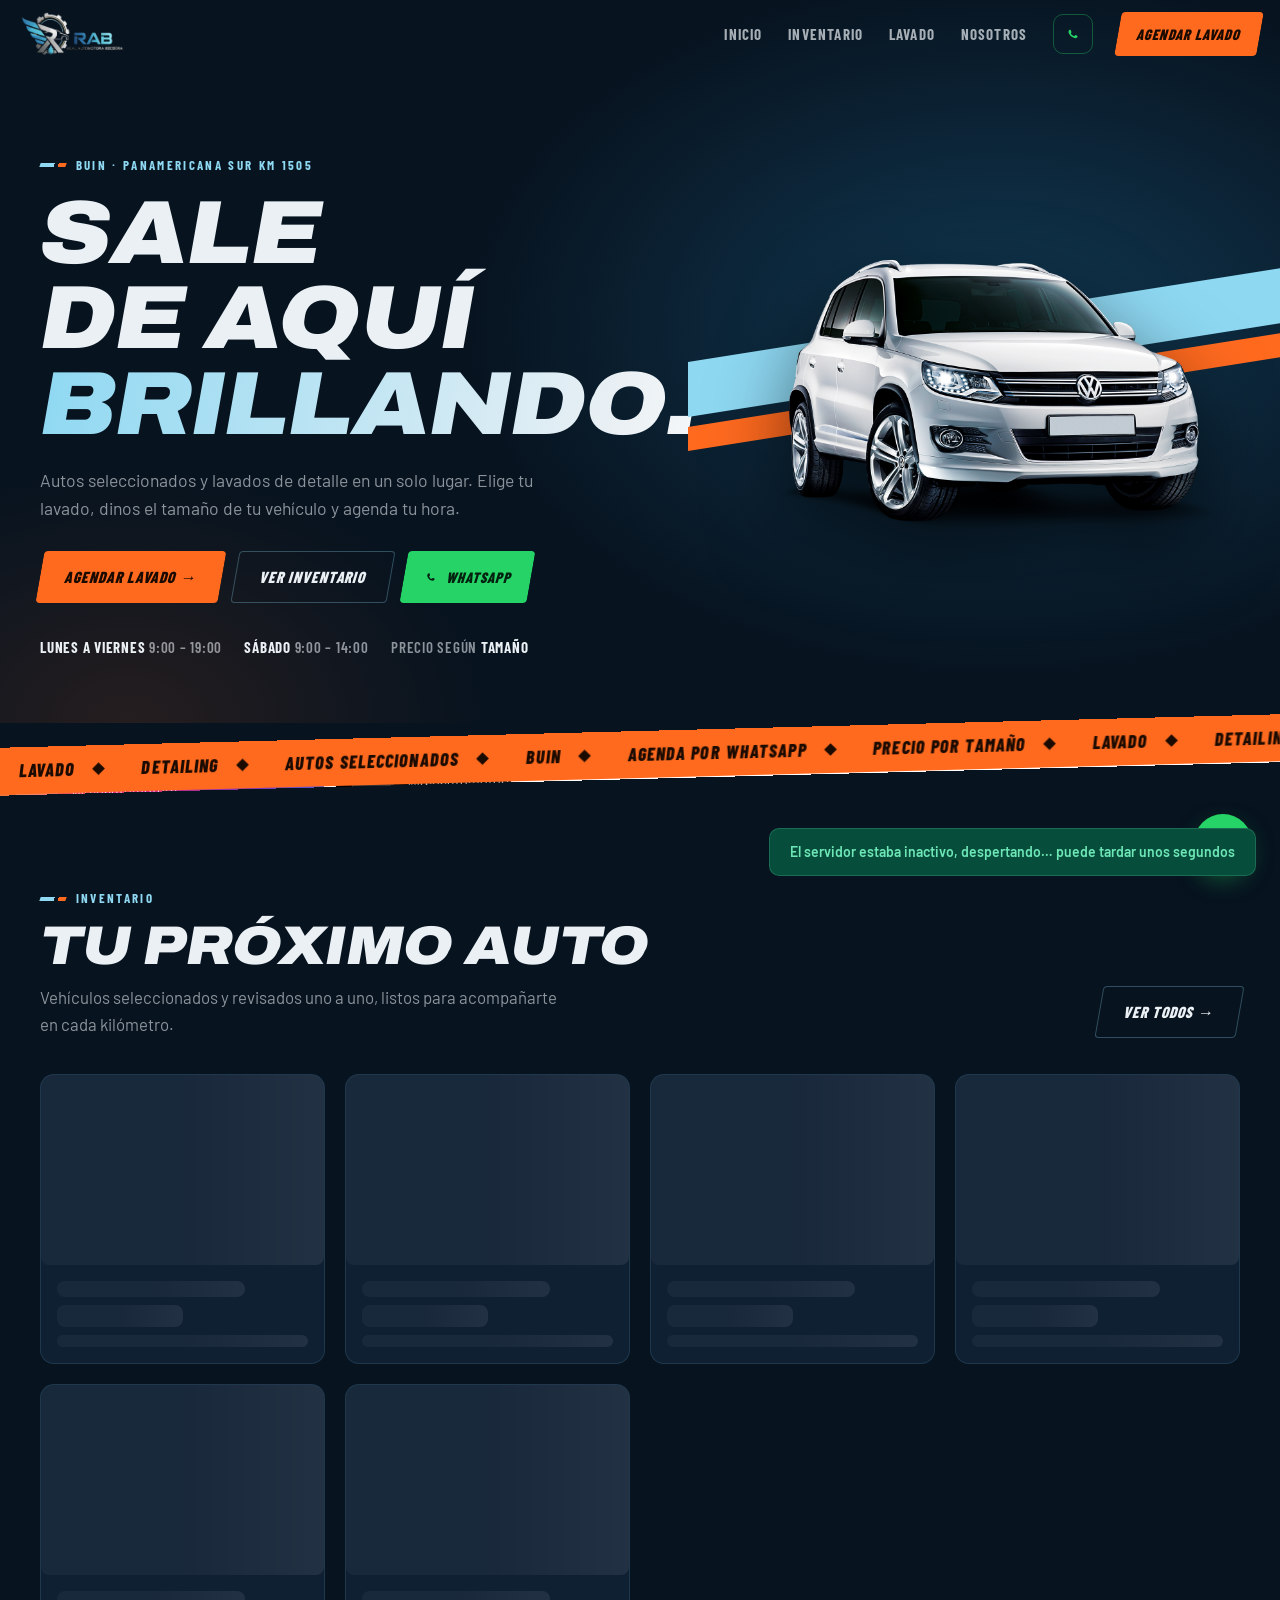
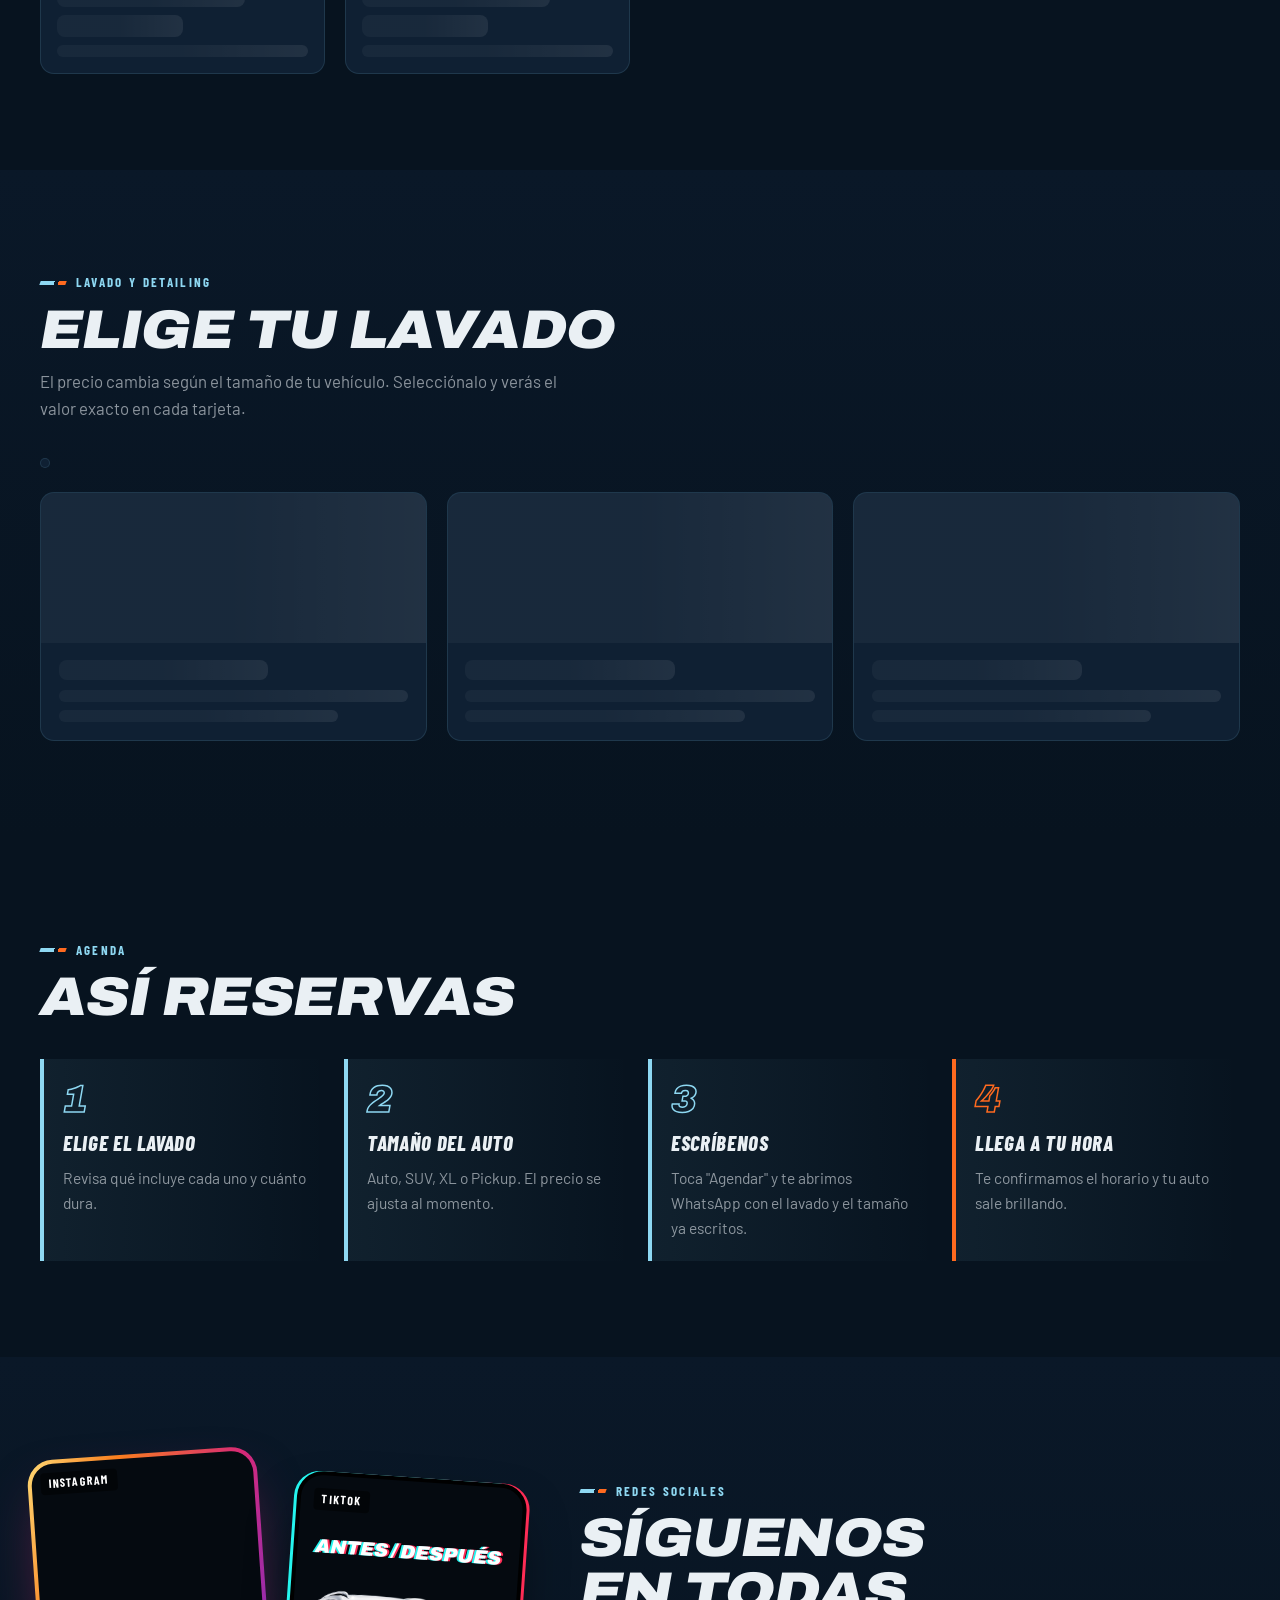
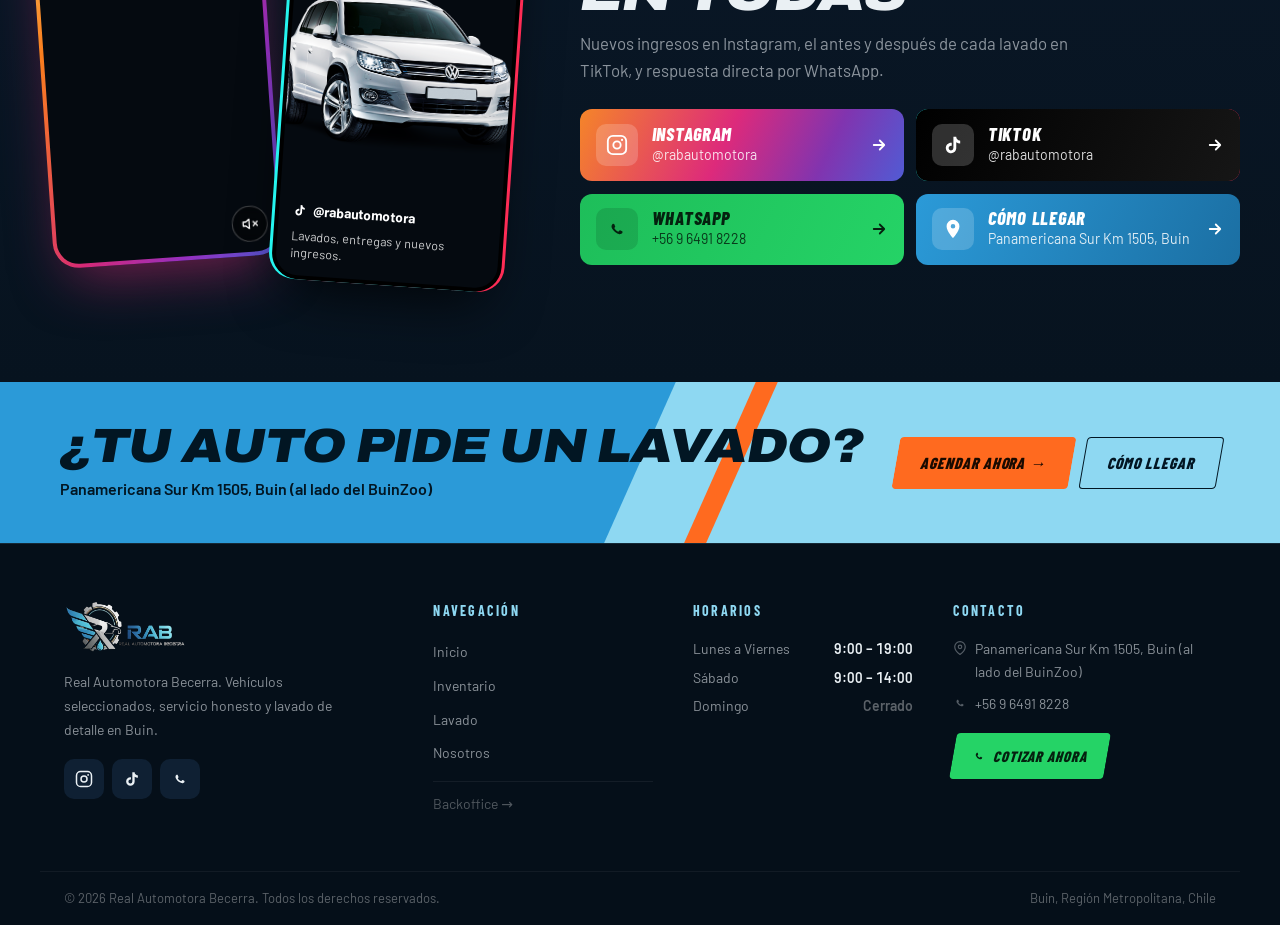
<file: index.html>
<!DOCTYPE html>
<html lang="es">
<head>
  <meta charset="UTF-8">
  <meta name="viewport" content="width=device-width, initial-scale=1.0, viewport-fit=cover">
  <title>RAB Automotora | Real Automotora Becerra</title>
  <meta name="description" content="Autos seleccionados y lavados de detalle en Buin. Elige tu lavado según el tamaño de tu vehículo y agenda por WhatsApp.">
  <meta name="theme-color" content="#07131F">
  <link rel="stylesheet" href="./assets/css/rab.css?v=20261023042655">
  <link rel="icon" href="./assets/images/logo.png">
  <style>
    /* ── Hero ── */
    .hero { position: relative; overflow: hidden; isolation: isolate; padding: calc(68px + clamp(2.5rem, 7vw, 5rem)) max(1.25rem, env(safe-area-inset-right, 0px)) clamp(2.5rem, 5vw, 4rem) max(1.25rem, env(safe-area-inset-left, 0px)); }
    .hero::before { content: ""; position: absolute; inset: 0; z-index: -2; background: radial-gradient(60% 70% at 78% 45%, rgba(43,154,216,.28), transparent 70%), radial-gradient(40% 50% at 10% 100%, rgba(255,106,31,.12), transparent 70%); }
    .hero-grid { max-width: 1200px; margin: 0 auto; display: grid; grid-template-columns: 1.05fr 1fr; gap: 2rem; align-items: center; }
    .hero h1 { font-size: clamp(2.3rem, 8.4vw, 5.6rem); margin: 1rem 0 1.2rem; }
    .hero h1 .l { display: block; animation: slideIn .9s var(--ease) both; }
    .hero h1 .shine { background: linear-gradient(100deg, var(--sky) 0%, var(--white) 35%, #fff 45%, var(--sky) 55%, var(--blue) 100%); background-size: 250% 100%; -webkit-background-clip: text; background-clip: text; color: transparent; padding-right: .1em; animation: slideIn .9s var(--ease) .12s both, shine 4.5s ease-in-out 1.2s infinite; }
    @keyframes shine { 0%, 60% { background-position: 100% 0; } 100% { background-position: -50% 0; } }
    .hero-sub { color: var(--text-muted); font-size: 1.1rem; max-width: 50ch; animation: fadeUp .8s var(--ease) .35s both; }
    .hero-ctas { display: flex; flex-wrap: wrap; gap: .8rem; margin-top: 1.8rem; animation: fadeUp .8s var(--ease) .5s both; }
    .hero-facts { display: flex; flex-wrap: wrap; gap: .5rem 1.4rem; margin-top: 2rem; font-family: var(--font-label); font-weight: 600; letter-spacing: .05em; color: var(--text-muted); text-transform: uppercase; font-size: 15px; animation: fadeUp .8s var(--ease) .65s both; }
    .hero-facts b { color: var(--white); font-weight: 700; }
    .hero-art { position: relative; aspect-ratio: 760 / 520; max-width: 100%; }
    .stripe { position: absolute; left: -10%; right: -40%; height: 16%; transform: skewY(-9deg); transform-origin: left; animation: stripeIn 1s var(--ease) both; }
    .stripe.s1 { top: 38%; background: var(--sky); }
    .stripe.s2 { top: 57%; height: 7%; background: var(--turbo); animation-delay: .1s; }
    @keyframes stripeIn { from { transform: skewY(-9deg) scaleX(0); } to { transform: skewY(-9deg) scaleX(1); } }
    .speed { position: absolute; inset: 0; overflow: hidden; pointer-events: none; }
    .speed i { position: absolute; height: 2px; width: 30%; right: -30%; background: linear-gradient(90deg, transparent, rgba(234,240,244,.7)); border-radius: 2px; animation: zoom 1.6s linear infinite; }
    .speed i:nth-child(1) { top: 22%; animation-delay: .1s; }
    .speed i:nth-child(2) { top: 34%; width: 18%; animation-delay: .7s; }
    .speed i:nth-child(3) { top: 71%; width: 24%; animation-delay: 1.1s; }
    .speed i:nth-child(4) { top: 82%; width: 14%; animation-delay: .4s; }
    .speed i:nth-child(5) { top: 48%; width: 20%; animation-delay: 1.4s; }
    @keyframes zoom { from { transform: translateX(0); opacity: 0; } 15% { opacity: 1; } to { transform: translateX(-480%); opacity: 0; } }
    .hero-car { position: absolute; inset: 4% 0 0 4%; width: 96%; height: auto; filter: drop-shadow(0 30px 40px rgba(0,0,0,.55)); animation: carIn 1.1s var(--ease) .25s both; }
    @keyframes carIn { from { opacity: 0; transform: translateX(80px); } to { opacity: 1; transform: none; } }
    @media (max-width: 860px) {
      .hero-grid { grid-template-columns: 1fr; }
      .hero-art { order: -1; max-width: 520px; width: 100%; margin: 0 auto; }
    }
    @media (prefers-reduced-motion: reduce) { .speed { display: none; } }
  </style>
</head>
<body>

<div id="navbar-container"></div>
<div id="toast"></div>

<!-- ── HERO ── -->
<section class="hero">
  <div class="hero-grid">
    <div>
      <p class="label-tag">Buin · Panamericana Sur Km 1505</p>
      <h1 class="display"><span class="l">Sale de aquí</span><span class="l shine">brillando.</span></h1>
      <p class="hero-sub">Autos seleccionados y lavados de detalle en un solo lugar. Elige tu lavado, dinos el tamaño de tu vehículo y agenda tu hora.</p>
      <div class="hero-ctas">
        <a href="#lavado" class="btn-turbo">Agendar lavado →</a>
        <a href="./inventario/index.html" class="btn-outline">Ver inventario</a>
        <a href="#" class="btn-whatsapp" id="hero-wa" target="_blank" rel="noopener">WhatsApp</a>
      </div>
      <div class="hero-facts" id="hero-facts"></div>
    </div>
    <div class="hero-art" aria-hidden="true">
      <div class="stripe s1"></div><div class="stripe s2"></div>
      <div class="speed"><i></i><i></i><i></i><i></i><i></i></div>
      <img class="hero-car" src="./assets/images/CAR.png" alt="" width="1500" height="938" fetchpriority="high">
    </div>
  </div>
</section>

<div class="ticker" aria-hidden="true"><div class="ticker-track" id="ticker"></div></div>

<!-- ── INVENTARIO (últimos 6) ── -->
<section class="section" id="inventario">
  <div class="container">
    <div class="section-header reveal" style="display:flex;justify-content:space-between;align-items:flex-end;flex-wrap:wrap;gap:1.25rem">
      <div>
        <p class="label-tag">Inventario</p>
        <h2 class="section-title">Tu próximo auto</h2>
        <p class="section-lead">Vehículos seleccionados y revisados uno a uno, listos para acompañarte en cada kilómetro.</p>
      </div>
      <a href="./inventario/index.html" class="btn-outline">Ver todos →</a>
    </div>
    <div id="home-vehicles" class="vehicles-grid"></div>
  </div>
</section>

<!-- ── LAVADO (catálogo dinámico desde /api/wash-types) ── -->
<section class="section section-alt" id="lavado">
  <div class="container">
    <div class="section-header reveal">
      <p class="label-tag">Lavado y detailing</p>
      <h2 class="section-title">Elige tu lavado</h2>
      <p class="section-lead">El precio cambia según el tamaño de tu vehículo. Selecciónalo y verás el valor exacto en cada tarjeta.</p>
    </div>
    <div class="wash-tools">
      <div class="size-seg" id="wash-sizes" role="group" aria-label="Tamaño del vehículo"></div>
      <p class="size-label" id="wash-size-label"></p>
    </div>
    <div id="washing-cards" class="wash-grid" aria-live="polite"></div>
    <p class="wash-swipe" id="wash-swipe">Desliza para ver más →</p>
  </div>
</section>

<!-- ── CÓMO AGENDAR ── -->
<section class="section" id="como-agendar">
  <div class="container">
    <div class="section-header reveal">
      <p class="label-tag">Agenda</p>
      <h2 class="section-title">Así reservas</h2>
    </div>
    <div class="steps">
      <div class="step reveal"><span class="step-n">1</span><h3>Elige el lavado</h3><p>Revisa qué incluye cada uno y cuánto dura.</p></div>
      <div class="step reveal" style="--reveal-delay:80ms"><span class="step-n">2</span><h3>Tamaño del auto</h3><p>Auto, SUV, XL o Pickup. El precio se ajusta al momento.</p></div>
      <div class="step reveal" style="--reveal-delay:160ms"><span class="step-n">3</span><h3>Escríbenos</h3><p>Toca "Agendar" y te abrimos WhatsApp con el lavado y el tamaño ya escritos.</p></div>
      <div class="step reveal" style="--reveal-delay:240ms"><span class="step-n">4</span><h3>Llega a tu hora</h3><p>Te confirmamos el horario y tu auto sale brillando.</p></div>
    </div>
  </div>
</section>

<!-- ── REDES ── -->
<section class="section section-alt" id="redes">
  <div class="container" id="social-container"></div>
</section>

<!-- ── CTA ── -->
<section class="cta-band" id="contacto">
  <div class="cta-band-inner">
    <div>
      <h2 class="display">¿Tu auto pide un lavado?</h2>
      <p id="cta-address"></p>
    </div>
    <div class="cta-band-btns">
      <a href="#lavado" class="btn-turbo">Agendar ahora →</a>
      <a href="#" id="cta-maps" class="btn-outline" target="_blank" rel="noopener">Cómo llegar</a>
    </div>
  </div>
</section>

<div id="footer-container"></div>

<script src="./assets/js/config.js?v=20261023042655"></script>
<script>
  // ── Render layout ─────────────────────────────────────────
  document.getElementById('navbar-container').innerHTML = RAB.renderNavbar('Inicio')
  document.getElementById('social-container').innerHTML = RAB.renderSocials()
  document.getElementById('footer-container').innerHTML = RAB.renderFooter()
  document.getElementById('hero-wa').href = RAB.wa('Hola RAB, ¿me pueden ayudar? Escribo desde la web.')
  document.getElementById('hero-wa').insertAdjacentHTML('afterbegin', RAB.waSVG(16))
  document.getElementById('cta-address').textContent = RAB.ADDRESS
  document.getElementById('cta-maps').href = RAB.GMAPS
  document.getElementById('hero-facts').innerHTML = RAB.SCHEDULE
    .filter(function (s) { return s.hours !== 'Cerrado' })
    .map(function (s) { return '<span><b>' + s.day + '</b> ' + s.hours + '</span>' }).join('') +
    '<span>Precio según <b>tamaño</b></span>'
  var tick = ['Lavado', 'Detailing', 'Autos seleccionados', 'Buin', 'Agenda por WhatsApp', 'Precio por tamaño']
  document.getElementById('ticker').innerHTML = tick.concat(tick).map(function (t) { return '<span>' + t + '</span>' }).join('')
  RAB.initNavbarScroll()
  RAB.initReveal()

  // ── Catálogo de lavados ───────────────────────────────────
  RAB.mountWashTypes({ grid: 'washing-cards', seg: 'wash-sizes', label: 'wash-size-label', swipe: 'wash-swipe' })

  // ── Cargar últimos 6 vehículos ────────────────────────────
  async function loadHomeVehicles() {
    const grid = document.getElementById('home-vehicles')
    grid.innerHTML = Array(6).fill(`
      <div class="skeleton-card">
        <div class="skeleton" style="height:190px"></div>
        <div style="padding:1rem">
          <div class="skeleton" style="height:16px;margin-bottom:8px;width:75%"></div>
          <div class="skeleton" style="height:22px;margin-bottom:8px;width:50%"></div>
          <div class="skeleton" style="height:12px;width:100%"></div>
        </div>
      </div>`).join('')

    try {
      const { data } = await RAB.api('/api/vehicles?limit=6')
      grid.innerHTML = data.length
        ? data.map((v, i) => RAB.vehicleCard(v, i)).join('')
        : '<p style="color:var(--text-muted);text-align:center;grid-column:1/-1">No hay vehículos disponibles aún.</p>'
    } catch (e) {
      grid.innerHTML = '<p style="color:var(--text-muted);text-align:center;grid-column:1/-1">Error cargando vehículos.</p>'
    }
    RAB.initReveal()
  }

  loadHomeVehicles()
</script>
</body>
</html>
</file>
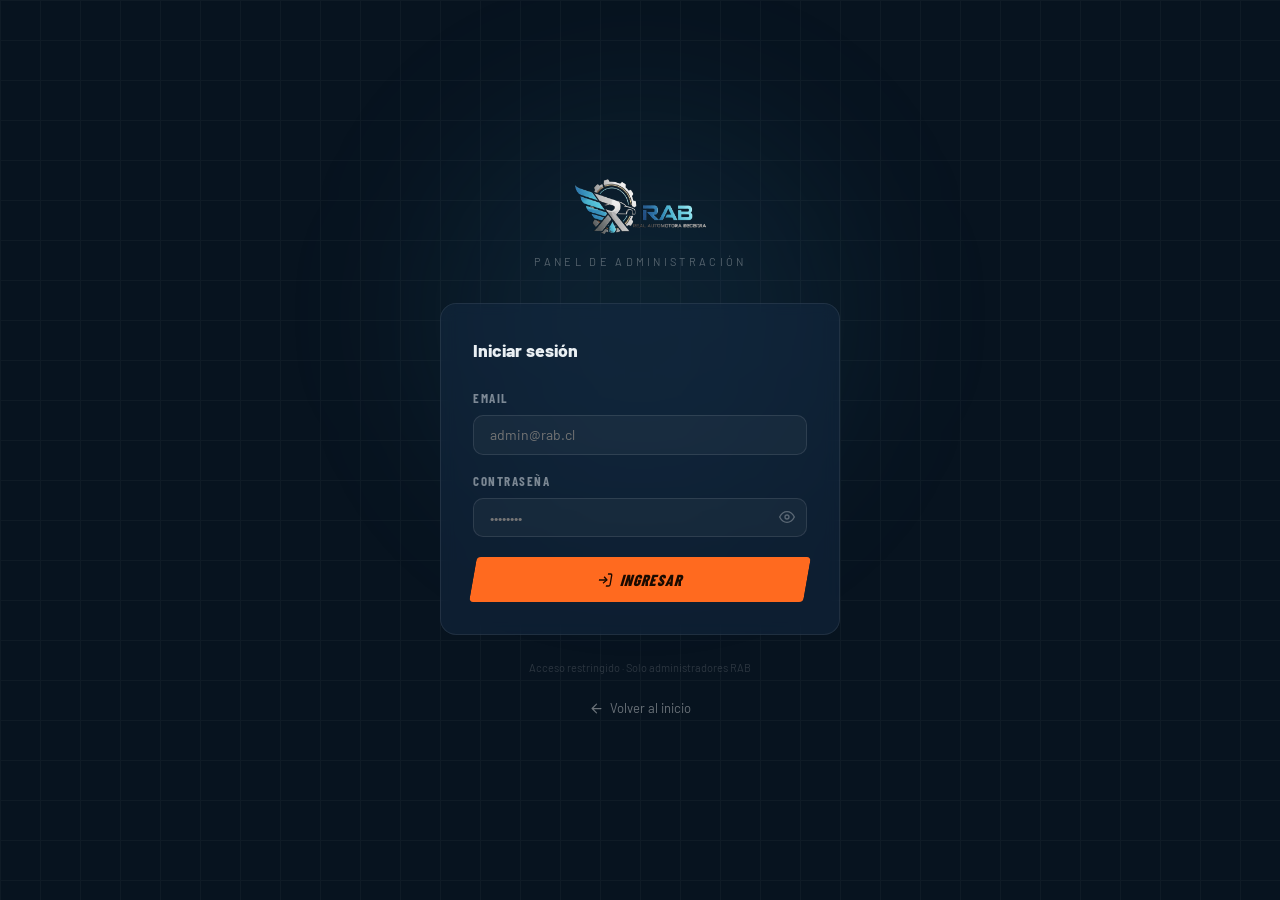
<file: admin/index.html>
<!DOCTYPE html>
<html lang="es">
<head>
  <meta charset="UTF-8">
  <meta name="viewport" content="width=device-width, initial-scale=1.0">
  <title>Admin | RAB Automotora</title>
  <link rel="stylesheet" href="../assets/css/rab.css?v=20261023042655">
  <link rel="icon" href="../assets/images/logo.png">
  <style>
    /* ══ LOGIN ══════════════════════════════════════════════ */
    #login-screen {
      min-height:100vh; background:var(--bg-dark); display:flex;
      align-items:center; justify-content:center; padding:1.5rem;
      position:relative; overflow:hidden;
    }
    .login-glow { position:absolute;top:35%;left:50%;transform:translate(-50%,-50%);width:400px;height:400px;background:rgba(62,159,203,.10);border-radius:50%;filter:blur(80px);pointer-events:none; }
    .login-grid { position:absolute;inset:0;opacity:.03;background-image:linear-gradient(rgba(255,255,255,1) 1px,transparent 1px),linear-gradient(90deg,rgba(255,255,255,1) 1px,transparent 1px);background-size:40px 40px; }
    .login-box  { position:relative;width:100%;max-width:400px; }
    .login-card { background:rgba(20,42,68,.5);border:1px solid rgba(255,255,255,.08);border-radius:16px;padding:2rem;backdrop-filter:blur(8px); }

    /* ══ ADMIN LAYOUT ════════════════════════════════════════ */
    #admin-app { display:none; }

    /* Top bar (mobile only) */
    .admin-topbar {
      display:none;
      position:fixed; top:0; left:0; right:0; z-index:200;
      height:56px; background:#0D1622;
      border-bottom:1px solid rgba(255,255,255,.06);
      align-items:center; justify-content:space-between;
      padding:0 1rem;
    }
    .admin-topbar img  { height:32px; width:auto; object-fit:contain; }
    .admin-topbar-btn  { background:none; border:none; color:rgba(255,255,255,.6); padding:6px; cursor:pointer; display:flex; align-items:center; }
    .admin-topbar-btn:hover { color:#fff; }

    /* Overlay (mobile sidebar backdrop) */
    #sidebar-overlay {
      display:none; position:fixed; inset:0; z-index:149;
      background:rgba(0,0,0,.6); backdrop-filter:blur(2px);
    }
    #sidebar-overlay.active { display:block; }

    /* Sidebar */
    .admin-sidebar {
      position:fixed; top:0; left:0; bottom:0; z-index:150;
      width:220px; background:#0D1622;
      border-right:1px solid rgba(255,255,255,.06);
      display:flex; flex-direction:column;
      transition:transform .25s ease;
    }

    /* Main content */
    .admin-main {
      margin-left:220px;
      min-height:100vh;
      padding:2rem 2.5rem;
      background:var(--bg-dark);
    }

    /* ── Responsive breakpoint ── */
    @media (max-width: 768px) {
      .admin-topbar  { display:flex; }
      .admin-sidebar { transform:translateX(-100%); }
      .admin-sidebar.open { transform:translateX(0); }
      .admin-main    { margin-left:0; padding:1rem; padding-top:calc(56px + 1rem); }
    }

    /* ══ STATS GRID ══════════════════════════════════════════ */
    .stats-grid {
      display:grid;
      grid-template-columns:repeat(4,1fr);
      gap:1rem;
      margin-bottom:2rem;
    }
    @media (max-width:900px) { .stats-grid { grid-template-columns:repeat(2,1fr); } }
    @media (max-width:480px) { .stats-grid { grid-template-columns:1fr 1fr; gap:.75rem; } }

    /* ══ TABLE ═══════════════════════════════════════════════ */
    .table-scroll { overflow-x:auto; -webkit-overflow-scrolling:touch; }
    .admin-table  { min-width:520px; }

    /* Pista sutil de scroll horizontal: fade + chevron que se ocultan al llegar al final.
       Solo se muestran cuando la tabla realmente desborda (clase .can-scroll vía JS). */
    .admin-table-wrap { position:relative; }
    .admin-table-wrap::after {
      content:''; position:absolute; top:0; right:0; bottom:0; width:46px; z-index:1;
      pointer-events:none; opacity:0; transition:opacity .25s;
      background:linear-gradient(90deg, rgba(13,18,28,0), rgba(13,18,28,.92));
    }
    .admin-table-wrap::before {
      content:'\203A'; position:absolute; top:50%; right:14px; z-index:2;
      transform:translateY(-50%); pointer-events:none; opacity:0; transition:opacity .25s;
      color:var(--blue-light); font-size:20px; font-weight:700; line-height:1;
      text-shadow:0 0 8px rgba(0,0,0,.5);
    }
    .admin-table-wrap.can-scroll:not(.at-end)::after  { opacity:1; }
    .admin-table-wrap.can-scroll:not(.at-end)::before { opacity:.85; animation:scrollNudge 1.5s ease-in-out infinite; }
    @keyframes scrollNudge {
      0%,100% { transform:translateY(-50%) translateX(0); }
      50%     { transform:translateY(-50%) translateX(4px); }
    }

    /* ══ PAGINADOR ═══════════════════════════════════════════ */
    .pager { display:flex; align-items:center; justify-content:space-between; flex-wrap:wrap; gap:.75rem; margin-top:1rem; }
    .pager:empty { display:none; }
    .pager-controls { display:flex; align-items:center; gap:4px; flex-wrap:wrap; }
    .pager-btn {
      min-width:34px; height:34px; padding:0 8px; border-radius:8px;
      background:rgba(255,255,255,.03); border:1px solid rgba(255,255,255,.1);
      color:rgba(255,255,255,.7); font-size:13px; font-weight:600; cursor:pointer;
      transition:all .15s;
    }
    .pager-btn:hover:not(:disabled):not(.active) { background:rgba(255,255,255,.08); color:#fff; }
    .pager-btn.active { background:linear-gradient(180deg,var(--blue-light),var(--blue)); color:#06131C; border-color:transparent; cursor:default; }
    .pager-btn:disabled { opacity:.35; cursor:not-allowed; }
    .pager-ellipsis { color:rgba(255,255,255,.3); padding:0 4px; }
    .pager-info { color:rgba(255,255,255,.35); font-size:12px; }

    /* Hide less important columns on small screens */
    @media (max-width:560px) {
      .col-hide { display:none; }
    }

    /* ══ FORM GRID ═══════════════════════════════════════════ */
    .form-grid {
      display:grid;
      grid-template-columns:repeat(auto-fill,minmax(180px,1fr));
      gap:1rem;
    }
    @media (max-width:480px) {
      .form-grid { grid-template-columns:1fr; }
    }

    /* ══ IMAGE UPLOADER ══════════════════════════════════════ */
    .drop-zone { border:2px dashed rgba(255,255,255,.1);border-radius:12px;padding:2rem;text-align:center;position:relative;cursor:pointer;transition:border-color .2s; }
    .drop-zone:hover,.drop-zone.drag { border-color:var(--navy-light); }
    .drop-zone input[type=file] { position:absolute;inset:0;opacity:0;cursor:pointer; }
    .img-preview-grid { display:grid;grid-template-columns:repeat(auto-fill,minmax(90px,1fr));gap:.5rem;margin-top:1rem; }
    .img-preview { position:relative;aspect-ratio:4/3;border-radius:8px;overflow:hidden;border:2px solid transparent; }
    .img-preview.cover { border-color:var(--navy-light); }
    .img-preview img { width:100%;height:100%;object-fit:cover; }
    .img-preview-actions { position:absolute;inset:0;background:rgba(0,0,0,.65);opacity:0;display:flex;align-items:center;justify-content:center;gap:6px;transition:opacity .2s; }
    .img-preview:hover .img-preview-actions,
    .img-preview:active .img-preview-actions { opacity:1; } /* :active para touch */
    .cover-label { position:absolute;top:4px;left:4px;background:var(--navy-light);color:#fff;font-size:9px;font-weight:700;text-transform:uppercase;padding:2px 6px;border-radius:4px; }

    /* ══ PAGE HEADER ═════════════════════════════════════════ */
    .page-header {
      display:flex; justify-content:space-between; align-items:center;
      flex-wrap:wrap; gap:.75rem; margin-bottom:1.75rem;
    }
    .page-header h1 { font-family:var(--font-title);font-style:italic;font-weight:900;font-stretch:110%;text-transform:uppercase;font-size:1.7rem;color:var(--white); }
    .page-header p  { color:rgba(255,255,255,.35);font-size:13px;margin-top:3px; }

    /* ══ TIPOS DE LAVADO (mantenedor) ═════════════════════════ */
    .wt-kpis { display:grid; grid-template-columns:repeat(4,minmax(0,1fr)); gap:.75rem; margin-bottom:1.25rem; }
    @media (max-width:700px) { .wt-kpis { grid-template-columns:repeat(2,minmax(0,1fr)); } }
    .wt-kpi { background:var(--bg-card); border:1px solid var(--border); border-radius:12px; padding:.85rem 1rem; display:grid; gap:.15rem; }
    .wt-kpi span { font-family:var(--font-label); font-size:13px; font-weight:700; text-transform:uppercase; letter-spacing:.1em; color:var(--text-muted); }
    .wt-kpi b { font-family:var(--font-title); font-style:italic; font-weight:900; font-size:1.6rem; font-variant-numeric:tabular-nums; }
    .wt-tools { display:flex; flex-wrap:wrap; gap:.75rem; align-items:center; justify-content:space-between; margin-bottom:.75rem; }
    .wt-filters { display:flex; flex-wrap:wrap; gap:.35rem; }
    .wt-filters button { border:1px solid var(--border); border-radius:999px; padding:.4rem .85rem; font-size:13px; font-weight:600; color:var(--text-muted); transition:all .2s; }
    .wt-filters button[aria-pressed="true"] { background:var(--white); color:var(--bg-dark); border-color:var(--white); }
    .wt-filters .c { opacity:.7; margin-left:.25rem; font-variant-numeric:tabular-nums; }
    .wt-hint { font-size:13px; color:var(--text-muted); margin-bottom:.9rem; }
    .wt-list { display:grid; gap:.55rem; }
    .wt-row { display:grid; grid-template-columns:30px 64px minmax(0,1.8fr) repeat(3,minmax(0,.6fr)) auto auto; gap:1rem; align-items:center; background:var(--bg-card); border:1px solid var(--border); border-radius:12px; padding:.7rem .9rem; transition:border-color .2s, opacity .25s, box-shadow .2s; }
    .wt-row:hover { border-color:rgba(142,216,242,.3); }
    .wt-row.off { opacity:.6; }
    .wt-row.dragging { opacity:.35; }
    .wt-row.drop-above { box-shadow:0 -3px 0 var(--turbo); }
    .wt-row.drop-below { box-shadow:0 3px 0 var(--turbo); }
    .wt-row.flash { animation:wtFlash 1.6s ease; }
    @keyframes wtFlash { from { background:rgba(255,106,31,.22); } }
    .wt-handle { display:grid; justify-items:center; gap:2px; color:var(--text-muted); cursor:grab; }
    .wt-handle button { color:var(--text-muted); line-height:0; padding:2px; border-radius:4px; }
    .wt-handle button:hover { color:var(--white); }
    .wt-handle button:disabled { opacity:.2; pointer-events:none; }
    .wt-handle .o { font-family:var(--font-label); font-weight:700; font-size:14px; font-variant-numeric:tabular-nums; }
    .wt-thumb { position:relative; width:64px; height:48px; border-radius:8px; overflow:hidden; display:grid; place-items:center; color:var(--white); background:radial-gradient(90% 120% at 80% 10%, rgba(43,154,216,.6), transparent 70%), #0F2740; }
    .wt-thumb img { position:absolute; inset:0; width:100%; height:100%; object-fit:cover; }
    .wt-name { display:grid; gap:.2rem; min-width:0; }
    .wt-name b { font-weight:700; font-size:15.5px; display:flex; flex-wrap:wrap; gap:.4rem; align-items:center; }
    .wt-name span { color:var(--text-muted); font-size:13px; overflow:hidden; text-overflow:ellipsis; white-space:nowrap; }
    .wt-bdg { font-family:var(--font-label); font-size:12px; font-weight:700; text-transform:uppercase; letter-spacing:.06em; padding:.05rem .45rem; border-radius:4px; background:var(--bg-card-2); color:var(--white); }
    .wt-bdg.hot { background:var(--turbo); color:var(--on-turbo); }
    .wt-bdg.new { background:var(--sky); color:#04202E; }
    .wt-bdg.star { background:transparent; color:var(--gold); border:1px solid rgba(228,169,78,.5); }
    .wt-cell { display:grid; font-size:14px; }
    .wt-cell small { font-family:var(--font-label); font-size:12px; font-weight:600; text-transform:uppercase; letter-spacing:.08em; color:var(--text-muted); }
    .wt-cell b { font-weight:600; font-variant-numeric:tabular-nums; }
    .wt-acts { display:flex; gap:.4rem; }
    @media (min-width:1101px) { .wt-cells { display:contents; } }
    @media (max-width:1100px) {
      .wt-row { grid-template-columns:30px 56px minmax(0,1fr) auto; grid-template-areas:"h t n s" "h t c a"; row-gap:.5rem; }
      .wt-handle { grid-area:h; } .wt-thumb { grid-area:t; width:56px; } .wt-name { grid-area:n; }
      .wt-cells { grid-area:c; display:flex; flex-wrap:wrap; gap:1rem; } .wt-sw { grid-area:s; justify-self:end; } .wt-acts { grid-area:a; justify-self:end; }
    }
    @media (max-width:480px) {
      .wt-row { grid-template-columns:30px minmax(0,1fr) auto; grid-template-areas:"h n s" "h c c" "h a a"; }
      .wt-thumb { display:none; } .wt-acts { justify-self:start; }
    }
    .wt-empty { text-align:center; padding:3rem 1.5rem; border:2px dashed var(--border); border-radius:16px; display:grid; gap:.8rem; justify-items:center; color:var(--text-muted); }

    /* Editor (panel lateral) */
    .wt-overlay { position:fixed; inset:0; z-index:4999; background:rgba(2,8,14,.72); backdrop-filter:blur(3px); }
    .wt-dialog { position:fixed; inset:0 0 0 auto; z-index:5000; border:0; padding:0; margin:0 0 0 auto; width:min(1040px,100%); height:100%; max-height:100%; max-width:100%; background:var(--bg-dark); color:var(--white); border-left:1px solid var(--border); }
    .wt-dialog[open] { display:flex; flex-direction:column; animation:wtDrawer .4s var(--ease); }
    @keyframes wtDrawer { from { transform:translateX(100%); } to { transform:none; } }
    .wt-dlg-head { display:flex; align-items:center; justify-content:space-between; gap:1rem; padding:1rem 1.4rem; border-bottom:1px solid var(--border); }
    .wt-dlg-head h2 { font-family:var(--font-title); font-style:italic; font-weight:900; text-transform:uppercase; font-size:1.35rem; }
    .wt-dlg-body { flex:1; overflow-y:auto; display:grid; grid-template-columns:minmax(0,1fr) 340px; gap:1.75rem; padding:1.4rem; align-items:start; }
    @media (max-width:860px) { .wt-dlg-body { grid-template-columns:1fr; } .wt-preview { order:-1; position:static !important; } }
    .wt-dlg-foot { display:flex; justify-content:flex-end; flex-wrap:wrap; gap:.7rem; padding:1rem 1.4rem; border-top:1px solid var(--border); }
    .wt-form { display:grid; gap:1.6rem; min-width:0; }
    .wt-fs { display:grid; gap:.8rem; }
    .wt-fs > .form-subhead { margin-bottom:0; }
    .wt-row2 { display:grid; grid-template-columns:repeat(2,minmax(0,1fr)); gap:.8rem; }
    @media (max-width:520px) { .wt-row2 { grid-template-columns:1fr; } }
    .wt-err { font-size:13px; color:#f87171; font-weight:600; }
    .wt-hintx { font-size:12.5px; color:var(--text-muted); }
    .wt-money { position:relative; }
    .wt-money .form-input { padding-left:1.6rem; font-variant-numeric:tabular-nums; }
    .wt-money::before { content:"$"; position:absolute; left:.8rem; top:50%; transform:translateY(-50%); color:var(--text-muted); font-size:14px; }
    .wt-feats { display:flex; flex-wrap:wrap; gap:.4rem; min-height:32px; }
    .wt-chip { display:inline-flex; align-items:center; gap:.35rem; padding:.3rem .4rem .3rem .7rem; border-radius:999px; background:var(--bg-card-2); border:1px solid var(--border); font-size:13.5px; max-width:100%; animation:fadeUp .25s var(--ease); }
    .wt-chip span { overflow-wrap:anywhere; }
    .wt-chip button { width:22px; height:22px; border-radius:50%; background:rgba(255,255,255,.08); display:grid; place-items:center; flex:none; }
    .wt-chip button:hover { background:#dc2626; color:#fff; }
    .wt-add { display:flex; gap:.5rem; }
    .wt-add .form-input { flex:1; min-width:0; }
    .wt-icons { display:flex; flex-wrap:wrap; gap:.4rem; }
    .wt-icons button { width:44px; height:44px; border-radius:10px; border:1px solid var(--border); background:var(--bg-card); display:grid; place-items:center; color:var(--white); transition:all .2s; }
    .wt-icons button[aria-pressed="true"] { border-color:var(--turbo); background:rgba(255,106,31,.12); }
    .wt-upload { display:flex; flex-wrap:wrap; gap:.6rem; align-items:center; }
    .wt-preview { position:sticky; top:0; border:1px dashed var(--border); border-radius:14px; padding:1rem; background:var(--bg-section); display:grid; gap:.6rem; }
    .wt-preview > small { font-family:var(--font-label); text-transform:uppercase; letter-spacing:.12em; font-weight:700; color:var(--text-muted); font-size:13px; }
    .wt-preview .wash-card { pointer-events:none; }
    .wt-switches { display:grid; gap:.7rem; }

    /* ══ GLOBAL LOADING OVERLAY ════════════════════════════════ */
    #global-loading {
      display:none; position:fixed; inset:0; z-index:9999;
      background:rgba(6,12,26,.88); backdrop-filter:blur(6px);
      align-items:center; justify-content:center; flex-direction:column; gap:1.25rem;
    }
    #global-loading.active { display:flex; }
    #global-loading .gl-spinner {
      width:44px; height:44px; border-radius:50%;
      border:3px solid rgba(255,255,255,.08);
      border-top-color:var(--navy-light);
      animation:spin .7s linear infinite;
    }
    #global-loading .gl-text {
      font-family:var(--font-body); font-weight:600; font-size:13px;
      color:rgba(255,255,255,.4); letter-spacing:.06em; text-transform:uppercase;
    }
    #global-loading .gl-sub {
      display:none; max-width:min(360px,80vw); text-align:center;
      font-family:var(--font-body); font-size:12.5px; line-height:1.6;
      color:rgba(255,255,255,.55); letter-spacing:.01em; margin-top:-.4rem;
    }
    #global-loading .gl-sub.active { display:block; }
    #gl-progress { display:none; width:240px; max-width:70vw; }
    #gl-progress.active { display:block; }
    #global-loading .gl-bar {
      height:6px; background:rgba(255,255,255,.1);
      border-radius:3px; overflow:hidden;
    }
    #global-loading #gl-bar-fill {
      height:100%; width:0%; background:var(--navy-light);
      border-radius:3px; transition:width .25s ease;
    }
    #global-loading .gl-count {
      text-align:center; margin-top:.6rem; font-size:12px;
      color:rgba(255,255,255,.5); font-family:var(--font-body);
    }
  </style>
</head>
<body>
<div id="toast"></div>
<div id="global-loading">
  <div class="gl-spinner"></div>
  <p class="gl-text">Procesando...</p>
  <p id="gl-sub" class="gl-sub"></p>
  <div id="gl-progress">
    <div class="gl-bar"><div id="gl-bar-fill"></div></div>
    <p id="gl-progress-count" class="gl-count"></p>
  </div>
</div>

<!-- ══ LOGIN ══════════════════════════════════════════════════ -->
<div id="login-screen">
  <div class="login-glow"></div>
  <div class="login-grid"></div>
  <div class="login-box">
    <div style="text-align:center;margin-bottom:2rem">
      <img src="../assets/images/logo.png" alt="RAB" style="height:60px;width:auto;object-fit:contain;margin:0 auto 1rem;display:block">
      <p style="color:rgba(255,255,255,.3);font-size:11px;text-transform:uppercase;letter-spacing:.3em">Panel de Administración</p>
    </div>
    <div class="login-card">
      <h1 style="font-family:var(--font-body);font-weight:800;color:var(--white);font-size:1.1rem;margin-bottom:1.5rem">Iniciar sesión</h1>
      <form id="login-form" onsubmit="doLogin(event)">
        <div class="form-group" style="margin-bottom:1rem">
          <label class="form-label">Email</label>
          <input id="login-email" type="email" class="form-input" placeholder="admin@rab.cl" required autocomplete="email">
        </div>
        <div class="form-group" style="margin-bottom:1.25rem">
          <label class="form-label">Contraseña</label>
          <div style="position:relative">
            <input id="login-pass" type="password" class="form-input" placeholder="••••••••" required autocomplete="current-password" style="padding-right:2.5rem">
            <button type="button" onclick="togglePass()" style="position:absolute;right:.75rem;top:50%;transform:translateY(-50%);color:rgba(255,255,255,.3);background:none;border:none;cursor:pointer;display:flex">
              <svg width="16" height="16" viewBox="0 0 24 24" fill="none" stroke="currentColor" stroke-width="2"><path d="M1 12s4-8 11-8 11 8 11 8-4 8-11 8-11-8-11-8z"/><circle cx="12" cy="12" r="3"/></svg>
            </button>
          </div>
        </div>
        <div id="login-error" style="display:none;color:#fca5a5;font-size:12px;background:rgba(69,10,10,.5);border:1px solid rgba(252,165,165,.2);border-radius:8px;padding:.6rem 1rem;margin-bottom:1rem"></div>
        <button type="submit" id="login-btn" class="btn-primary" style="width:100%;justify-content:center">
          <svg width="16" height="16" viewBox="0 0 24 24" fill="none" stroke="currentColor" stroke-width="2"><path d="M15 3h4a2 2 0 0 1 2 2v14a2 2 0 0 1-2 2h-4"/><polyline points="10 17 15 12 10 7"/><line x1="15" y1="12" x2="3" y2="12"/></svg>
          Ingresar
        </button>
      </form>
    </div>
    <p style="text-align:center;color:rgba(255,255,255,.15);font-size:11px;margin-top:1.5rem">Acceso restringido · Solo administradores RAB</p>
    <div style="text-align:center;margin-top:1.25rem">
      <a href="../index.html" style="display:inline-flex;align-items:center;gap:6px;color:rgba(255,255,255,.4);font-size:13px;transition:color .2s" onmouseover="this.style.color='var(--blue-light)'" onmouseout="this.style.color='rgba(255,255,255,.4)'">
        <svg width="15" height="15" viewBox="0 0 24 24" fill="none" stroke="currentColor" stroke-width="2" stroke-linecap="round" stroke-linejoin="round"><path d="M19 12H5M12 5l-7 7 7 7"/></svg>
        Volver al inicio
      </a>
    </div>
  </div>
</div>

<!-- ══ ADMIN APP ═══════════════════════════════════════════════ -->
<div id="admin-app">

  <!-- Mobile top bar -->
  <div class="admin-topbar">
    <img src="../assets/images/logo.png" alt="RAB">
    <button class="admin-topbar-btn" onclick="toggleSidebar()" aria-label="Menú">
      <svg id="topbar-icon" width="22" height="22" viewBox="0 0 24 24" fill="none" stroke="currentColor" stroke-width="2">
        <line x1="3" y1="6" x2="21" y2="6"/><line x1="3" y1="12" x2="21" y2="12"/><line x1="3" y1="18" x2="21" y2="18"/>
      </svg>
    </button>
  </div>

  <!-- Overlay -->
  <div id="sidebar-overlay" onclick="closeSidebar()"></div>

  <!-- Sidebar -->
  <aside class="admin-sidebar" id="admin-sidebar">
    <div class="admin-sidebar-logo" style="padding:1.25rem 1rem;border-bottom:1px solid rgba(255,255,255,.06);display:flex;align-items:center;justify-content:space-between">
      <a href="../index.html" target="_blank">
        <img src="../assets/images/logo.png" alt="RAB" style="height:34px;width:auto;object-fit:contain">
      </a>
      <!-- Close button (mobile only) -->
      <button onclick="closeSidebar()" style="display:none;background:none;border:none;color:rgba(255,255,255,.4);cursor:pointer;padding:4px" id="sidebar-close-btn">
        <svg width="18" height="18" viewBox="0 0 24 24" fill="none" stroke="currentColor" stroke-width="2"><line x1="18" y1="6" x2="6" y2="18"/><line x1="6" y1="6" x2="18" y2="18"/></svg>
      </button>
    </div>
    <nav class="admin-nav" style="flex:1;padding:.75rem;display:flex;flex-direction:column;gap:2px">
      <a class="admin-nav-item active" data-page="dashboard" onclick="showPage('dashboard');closeSidebar()">
        <svg viewBox="0 0 24 24" fill="none" stroke="currentColor" stroke-width="2"><rect x="3" y="3" width="7" height="7"/><rect x="14" y="3" width="7" height="7"/><rect x="14" y="14" width="7" height="7"/><rect x="3" y="14" width="7" height="7"/></svg>
        Dashboard
      </a>
      <a class="admin-nav-item" data-page="vehicles" onclick="showPage('vehicles');closeSidebar()">
        <svg viewBox="0 0 24 24" fill="none" stroke="currentColor" stroke-width="2"><path d="M19 17H5a2 2 0 0 1-2-2V9a2 2 0 0 1 2-2h1l2-3h8l2 3h1a2 2 0 0 1 2 2v6a2 2 0 0 1-2 2z"/><circle cx="7" cy="17" r="2"/><circle cx="17" cy="17" r="2"/></svg>
        Vehículos
      </a>
      <a class="admin-nav-item" data-page="washing" onclick="showPage('washing');closeSidebar()">
        <svg viewBox="0 0 24 24" fill="none" stroke="currentColor" stroke-width="2"><path d="M12 2.69l5.66 5.66a8 8 0 1 1-11.31 0z"/></svg>
        Tipos de lavado
      </a>
    </nav>
    <div style="padding:.75rem;border-top:1px solid rgba(255,255,255,.06)">
      <a href="../index.html" target="_blank" class="admin-nav-item" style="font-size:12px;color:rgba(255,255,255,.3)">Ver sitio →</a>
      <button class="admin-nav-item" onclick="doLogout()" style="width:100%;text-align:left;color:rgba(255,255,255,.4)">
        <svg viewBox="0 0 24 24" fill="none" stroke="currentColor" stroke-width="2"><path d="M9 21H5a2 2 0 0 1-2-2V5a2 2 0 0 1 2-2h4"/><polyline points="16 17 21 12 16 7"/><line x1="21" y1="12" x2="9" y2="12"/></svg>
        Cerrar sesión
      </button>
    </div>
  </aside>

  <!-- Main -->
  <main class="admin-main">

    <!-- ── DASHBOARD ── -->
    <div id="page-dashboard" class="admin-page active">
      <div class="page-header">
        <div>
          <h1>Dashboard</h1>
          <p>Resumen del inventario</p>
        </div>
      </div>

      <div id="stats-grid" class="stats-grid"></div>

      <div class="admin-table-wrap">
        <div style="display:flex;justify-content:space-between;align-items:center;padding:1rem 1.25rem;border-bottom:1px solid rgba(255,255,255,.06);flex-wrap:wrap;gap:.5rem">
          <span style="font-family:var(--font-body);font-weight:700;color:var(--white);font-size:13px">Inventario reciente</span>
          <button onclick="showPage('vehicles');openForm()" class="btn-primary" style="font-size:11px;padding:6px 14px">+ Agregar</button>
        </div>
        <div class="table-scroll">
          <table class="admin-table">
            <thead>
              <tr>
                <th>Vehículo</th>
                <th class="col-hide">Precio</th>
                <th class="col-hide">Categoría</th>
                <th>Estado</th>
                <th></th>
              </tr>
            </thead>
            <tbody id="dashboard-table"></tbody>
          </table>
        </div>
        <div style="padding:.85rem 1.25rem;border-top:1px solid rgba(255,255,255,.06);text-align:center">
          <button onclick="showPage('vehicles')" class="btn-ghost" style="font-size:12px">Ver todo el inventario →</button>
        </div>
      </div>
    </div>

    <!-- ── VEHÍCULOS ── -->
    <div id="page-vehicles" class="admin-page">
      <div class="page-header">
        <div>
          <h1>Vehículos</h1>
          <p id="vehicle-total"></p>
        </div>
        <button id="btn-add-vehicle" onclick="openForm()" class="btn-primary">+ Agregar</button>
      </div>

      <!-- Formulario (un solo card: datos + imágenes + acciones al final) -->
      <div id="vehicle-form-wrap" style="display:none;margin-bottom:2rem">
        <div class="form-section vehicle-form-card">
          <div class="form-card-head">
            <h2 class="form-section-title" id="form-title">Nuevo vehículo</h2>
            <button type="button" onclick="closeForm()" class="form-card-close" aria-label="Cerrar">
              <svg width="18" height="18" viewBox="0 0 24 24" fill="none" stroke="currentColor" stroke-width="2"><line x1="18" y1="6" x2="6" y2="18"/><line x1="6" y1="6" x2="18" y2="18"/></svg>
            </button>
          </div>

          <form id="vehicle-form" onsubmit="saveVehicle(event)">
            <input type="hidden" id="f-id">

            <!-- Datos del vehículo -->
            <p class="form-subhead">Datos del vehículo</p>
            <div class="form-grid">
              <div class="form-group"><label class="form-label">Marca *</label><input id="f-brand" class="form-input" required placeholder="Toyota"></div>
              <div class="form-group"><label class="form-label">Modelo *</label><input id="f-model" class="form-input" required placeholder="RAV4"></div>
              <div class="form-group"><label class="form-label">Año *</label><input id="f-year" type="number" class="form-input" required min="1990" max="2030" placeholder="2023" inputmode="numeric"></div>
              <div class="form-group"><label class="form-label">Precio CLP *</label><input id="f-price" type="number" class="form-input" required min="0" placeholder="12900000" inputmode="numeric"></div>
              <div class="form-group"><label class="form-label">Kilometraje</label><input id="f-mileage" type="number" class="form-input" min="0" value="0" inputmode="numeric"></div>
              <div class="form-group">
                <label class="form-label">Categoría *</label>
                <select id="f-category" class="form-select"><option>Sedán</option><option>SUV</option><option>Pickup</option><option>Hatchback</option><option>Deportivo</option></select>
              </div>
              <div class="form-group">
                <label class="form-label">Transmisión *</label>
                <select id="f-transmission" class="form-select"><option>Automático</option><option>Manual</option><option>CVT</option></select>
              </div>
              <div class="form-group">
                <label class="form-label">Combustible *</label>
                <select id="f-fuel" class="form-select"><option>Bencina</option><option>Diésel</option><option>Híbrido</option><option>Eléctrico</option></select>
              </div>
              <div class="form-group">
                <label class="form-label">Estado *</label>
                <select id="f-status" class="form-select"><option>Disponible</option><option>Vendido</option><option>Próximo Ingreso</option></select>
              </div>
              <div class="form-group full"><label class="form-label">Descripción</label><textarea id="f-desc" class="form-textarea" placeholder="Detalles adicionales..."></textarea></div>
              <div class="form-group full" style="padding-top:.25rem">
                <label class="switch-field">
                  <span class="switch">
                    <input id="f-featured" type="checkbox">
                    <span class="switch-slider"></span>
                  </span>
                  <span class="switch-text">Marcar como Destacado</span>
                </label>
              </div>
            </div>

            <!-- Imágenes -->
            <div id="image-section" class="form-subsection">
              <p class="form-subhead" id="image-section-title" style="margin-bottom:.35rem">Imágenes del vehículo *</p>
              <p id="image-hint" style="color:rgba(255,255,255,.4);font-size:13px;margin-bottom:1rem">Agrega al menos una foto. La primera o la que marques será la portada.</p>
              <div class="drop-zone" id="drop-zone">
                <input type="file" id="img-input" multiple accept="image/*" onchange="uploadImages(this.files)">
                <svg width="28" height="28" viewBox="0 0 24 24" fill="none" stroke="rgba(255,255,255,.3)" stroke-width="1.5" style="margin:0 auto .75rem;display:block"><path d="M21 15v4a2 2 0 0 1-2 2H5a2 2 0 0 1-2-2v-4"/><polyline points="17 8 12 3 7 8"/><line x1="12" y1="3" x2="12" y2="15"/></svg>
                <p style="color:rgba(255,255,255,.5);font-size:13px">Arrastra fotos o haz clic</p>
                <p style="color:rgba(255,255,255,.25);font-size:11px;margin-top:4px">JPG, PNG, WEBP · Máx. 8 MB</p>
              </div>
              <div id="img-error" style="display:none;color:#fca5a5;font-size:12px;margin-top:.5rem"></div>
              <div id="img-preview-grid" class="img-preview-grid"></div>
            </div>

            <!-- Acciones (al final) -->
            <div class="form-actions">
              <button type="button" onclick="closeForm()" class="btn-ghost">Cancelar</button>
              <button type="submit" id="form-save-btn" class="btn-primary">Guardar vehículo</button>
            </div>
          </form>
        </div>
      </div>

      <!-- Listado (se oculta al abrir el formulario de edición) -->
      <div id="vehicles-list-view">
        <!-- Barra de búsqueda -->
        <div class="table-toolbar">
          <div class="search-box">
            <svg viewBox="0 0 24 24" fill="none" stroke="currentColor" stroke-width="2" stroke-linecap="round" stroke-linejoin="round"><circle cx="11" cy="11" r="8"/><line x1="21" y1="21" x2="16.65" y2="16.65"/></svg>
            <input id="vehicle-search" type="search" autocomplete="off" placeholder="Buscar marca, modelo, año, categoría o estado..." oninput="onVehicleSearch(this.value)">
          </div>
        </div>

        <!-- Tabla -->
        <div class="admin-table-wrap">
          <div class="table-scroll">
            <table class="admin-table">
              <thead>
                <tr>
                  <th class="sortable" data-sort="vehicle" onclick="sortVehicles('vehicle')">Vehículo <span class="sort-ind"></span></th>
                  <th class="sortable col-hide" data-sort="price" onclick="sortVehicles('price')">Precio <span class="sort-ind"></span></th>
                  <th class="sortable col-hide" data-sort="category" onclick="sortVehicles('category')">Categoría <span class="sort-ind"></span></th>
                  <th class="sortable" data-sort="status" onclick="sortVehicles('status')">Estado <span class="sort-ind"></span></th>
                  <th class="sortable col-hide" data-sort="created_at" onclick="sortVehicles('created_at')">Ingreso <span class="sort-ind"></span></th>
                  <th></th>
                </tr>
              </thead>
              <tbody id="vehicles-table"></tbody>
            </table>
          </div>
        </div>
        <div id="vehicles-pagination" class="pager"></div>
      </div>
    </div>

    <!-- ── TIPOS DE LAVADO ── -->
    <div id="page-washing" class="admin-page">
      <div class="page-header">
        <div>
          <h1>Tipos de lavado</h1>
          <p>Crea, edita, ordena y activa los lavados que ve el cliente. Los cambios se publican al guardar.</p>
        </div>
        <button type="button" class="btn-primary" onclick="openWashEditor(null)">+ Nuevo tipo de lavado</button>
      </div>
      <div class="wt-kpis" id="wt-kpis"></div>
      <div class="wt-tools">
        <div class="search-box">
          <svg viewBox="0 0 24 24" fill="none" stroke="currentColor" stroke-width="2"><circle cx="11" cy="11" r="7"/><path d="M20 20l-3.5-3.5"/></svg>
          <input type="search" id="wt-q" placeholder="Buscar por nombre o cualidad" aria-label="Buscar tipos de lavado">
        </div>
        <div class="wt-filters" id="wt-filters" role="group" aria-label="Filtrar"></div>
      </div>
      <p class="wt-hint" id="wt-hint"></p>
      <div class="wt-list" id="wt-list"></div>
    </div>

    <div class="wt-overlay" id="wt-overlay" hidden onclick="closeWashEditor()"></div>
    <dialog class="wt-dialog" id="wt-dialog" aria-labelledby="wt-dlg-title">
      <div class="wt-dlg-head">
        <h2 id="wt-dlg-title">Editar lavado</h2>
        <button type="button" class="icon-btn" onclick="closeWashEditor()" aria-label="Cerrar"><svg viewBox="0 0 24 24" fill="none" stroke="currentColor" stroke-width="2.4" stroke-linecap="round"><path d="M6 6l12 12M18 6L6 18"/></svg></button>
      </div>
      <div class="wt-dlg-body">
        <form class="wt-form" id="wt-form" novalidate></form>
        <aside class="wt-preview"><small>Vista previa en el sitio</small><div id="wt-preview-card"></div></aside>
      </div>
      <div class="wt-dlg-foot">
        <button type="button" class="btn-ghost" onclick="closeWashEditor()">Cancelar</button>
        <button type="submit" form="wt-form" class="btn-primary" id="wt-save">Guardar cambios</button>
      </div>
    </dialog>

  </main>
</div><!-- /#admin-app -->

<script src="../assets/js/config.js?v=20261023042655"></script>
<script>
/* ══ ICONOS DE ACCIÓN ══════════════════════════════════════ */
var ICON_EDIT  = '<svg viewBox="0 0 24 24" fill="none" stroke="currentColor" stroke-width="2" stroke-linecap="round" stroke-linejoin="round"><path d="M12 20h9"/><path d="M16.5 3.5a2.121 2.121 0 0 1 3 3L7 19l-4 1 1-4 12.5-12.5z"/></svg>'
var ICON_TRASH = '<svg viewBox="0 0 24 24" fill="none" stroke="currentColor" stroke-width="2" stroke-linecap="round" stroke-linejoin="round"><polyline points="3 6 5 6 21 6"/><path d="M19 6v14a2 2 0 0 1-2 2H7a2 2 0 0 1-2-2V6m3 0V4a2 2 0 0 1 2-2h4a2 2 0 0 1 2 2v2"/><line x1="10" y1="11" x2="10" y2="17"/><line x1="14" y1="11" x2="14" y2="17"/></svg>'

/* ══ SIDEBAR TOGGLE ════════════════════════════════════════ */
function toggleSidebar() {
  const sb  = document.getElementById('admin-sidebar')
  const ov  = document.getElementById('sidebar-overlay')
  const btn = document.getElementById('sidebar-close-btn')
  const isOpen = sb.classList.contains('open')
  if (isOpen) {
    sb.classList.remove('open')
    ov.classList.remove('active')
    btn.style.display = 'none'
  } else {
    sb.classList.add('open')
    ov.classList.add('active')
    btn.style.display = 'block'
  }
}
function closeSidebar() {
  document.getElementById('admin-sidebar').classList.remove('open')
  document.getElementById('sidebar-overlay').classList.remove('active')
  document.getElementById('sidebar-close-btn').style.display = 'none'
}
// Mostrar botón cerrar en mobile al abrir
window.addEventListener('resize', function () {
  if (window.innerWidth > 768) closeSidebar()
})

/* ══ AUTH ══════════════════════════════════════════════════ */
function getToken() { return localStorage.getItem('rab_token') }

async function doLogin(e) {
  e.preventDefault()
  const btn   = document.getElementById('login-btn')
  const errEl = document.getElementById('login-error')
  btn.disabled = true
  btn.innerHTML = '<span class="spinner" style="width:16px;height:16px;border-width:2px"></span> Ingresando...'
  errEl.style.display = 'none'
  try {
    const res  = await RAB._fetchColdStart(RAB.API_URL + '/api/admin/login', {
      method: 'POST', headers: { 'Content-Type': 'application/json' },
      body: JSON.stringify({ email: document.getElementById('login-email').value, password: document.getElementById('login-pass').value })
    })
    const data = await res.json()
    if (!res.ok) throw new Error(data.error)
    RAB.setSession(data)   // guarda access_token + refresh_token + expires_at
    document.getElementById('login-screen').style.display = 'none'
    document.getElementById('admin-app').style.display    = 'block'
    initAdmin()
  } catch (err) {
    errEl.textContent    = err.message
    errEl.style.display  = 'block'
  }
  btn.disabled = false
  btn.innerHTML = '<svg width="16" height="16" viewBox="0 0 24 24" fill="none" stroke="currentColor" stroke-width="2"><path d="M15 3h4a2 2 0 0 1 2 2v14a2 2 0 0 1-2 2h-4"/><polyline points="10 17 15 12 10 7"/><line x1="15" y1="12" x2="3" y2="12"/></svg> Ingresar'
}

function doLogout() { RAB.clearSession(); location.reload() }

function togglePass() {
  const inp = document.getElementById('login-pass')
  inp.type  = inp.type === 'password' ? 'text' : 'password'
}

/* ══ PAGES ═════════════════════════════════════════════════ */
async function showPage(name) {
  // Guard: si hay un formulario de vehículo abierto y sales de esa página,
  // confirmar antes de descartar cambios sin guardar.
  var leavingVehicles = document.getElementById('page-vehicles').classList.contains('active')
  var formOpen = document.getElementById('vehicle-form-wrap').style.display !== 'none'
  if (leavingVehicles && name !== 'vehicles' && formOpen) {
    if (isVehicleFormDirty()) {
      var ok = await RAB.confirm({
        danger: true,
        title: 'Salir de la edición',
        message: 'Tienes cambios sin guardar. Si sales de la edición, se perderán. ¿Deseas continuar?',
        confirmText: 'Salir sin guardar',
        cancelText: 'Seguir editando',
      })
      if (!ok) return
    }
    closeForm()
  }
  document.querySelectorAll('.admin-page').forEach(function (p) { p.classList.remove('active') })
  document.querySelectorAll('.admin-nav-item').forEach(function (a) { a.classList.remove('active') })
  document.getElementById('page-' + name).classList.add('active')
  const navItem = document.querySelector('[data-page="' + name + '"]')
  if (navItem) navItem.classList.add('active')
  if (name === 'dashboard') loadDashboard()
  if (name === 'vehicles')  loadVehiclesTable()
  if (name === 'washing')   loadWashTypes()
}

/* ══ SKELETONS ═════════════════════════════════════════════ */
// Filas de carga para la tabla admin. actions = nº de iconos; withDate = columna Ingreso.
function tableSkeletonRows(count, actions, withDate) {
  var acts = ''
  for (var a = 0; a < (actions || 1); a++) {
    acts += '<div class="skeleton" style="width:32px;height:32px;border-radius:8px"></div>'
  }
  var dateCell = withDate ? '<td class="col-hide"><div class="skeleton" style="width:74px;height:12px"></div></td>' : ''
  var rows = ''
  for (var j = 0; j < count; j++) {
    rows += '<tr>' +
      '<td><div class="skeleton" style="width:170px;height:12px"></div></td>' +
      '<td class="col-hide"><div class="skeleton" style="width:80px;height:12px"></div></td>' +
      '<td class="col-hide"><div class="skeleton" style="width:70px;height:12px"></div></td>' +
      '<td><div class="skeleton" style="width:84px;height:22px;border-radius:20px"></div></td>' +
      dateCell +
      '<td><div style="display:flex;gap:8px;justify-content:flex-end">' + acts + '</div></td>' +
    '</tr>'
  }
  return rows
}

// Fecha de creación legible (ej: "10 jul 2026")
function fmtDate(iso) {
  if (!iso) return '—'
  var d = new Date(iso)
  if (isNaN(d.getTime())) return '—'
  return d.toLocaleDateString('es-CL', { day: '2-digit', month: 'short', year: 'numeric' })
}

/* ══ DASHBOARD ═════════════════════════════════════════════ */
function renderDashboardSkeleton() {
  var stat = ''
  for (var i = 0; i < 4; i++) {
    stat += '<div class="stat-card" style="border-color:rgba(255,255,255,.06);background:rgba(255,255,255,.02)">' +
      '<div class="skeleton" style="width:32px;height:32px;border-radius:8px;margin-bottom:.75rem"></div>' +
      '<div class="skeleton" style="width:55%;height:10px;margin-bottom:8px"></div>' +
      '<div class="skeleton" style="width:38%;height:26px"></div>' +
    '</div>'
  }
  document.getElementById('stats-grid').innerHTML = stat
  document.getElementById('dashboard-table').innerHTML = tableSkeletonRows(5, 1)
}

async function loadDashboard() {
  renderDashboardSkeleton()
  try {
    const [stats, vehicles] = await Promise.all([
      RAB.api('/api/admin/stats'),
      RAB.api('/api/vehicles/all?page=0&limit=5')
    ])
    const STAT_CONFIG = [
      { key: 'available', label: 'Disponibles',   cls: 'available', icon: '<path d="M19 17H5a2 2 0 0 1-2-2V9a2 2 0 0 1 2-2h1l2-3h8l2 3h1a2 2 0 0 1 2 2v6a2 2 0 0 1-2 2z"/><circle cx="7" cy="17" r="2"/><circle cx="17" cy="17" r="2"/>', color: '#10b981' },
      { key: 'sold',      label: 'Vendidos',       cls: 'sold',      icon: '<path d="M6 2L3 6v14a2 2 0 0 0 2 2h14a2 2 0 0 0 2-2V6l-3-4z"/><line x1="3" y1="6" x2="21" y2="6"/><path d="M16 10a4 4 0 0 1-8 0"/>', color: '#1e88e5' },
      { key: 'upcoming',  label: 'Próx. Ingreso',  cls: 'upcoming',  icon: '<circle cx="12" cy="12" r="10"/><polyline points="12 6 12 12 16 14"/>', color: '#f9a825' },
      { key: 'total',     label: 'Total',          cls: 'total',     icon: '<polyline points="22 12 18 12 15 21 9 3 6 12 2 12"/>', color: 'rgba(255,255,255,.5)' },
    ]
    document.getElementById('stats-grid').innerHTML = STAT_CONFIG.map(function (s, idx) {
      return '<div class="stat-card stat-card-' + s.cls + '" style="animation:fadeUp .4s cubic-bezier(.22,1,.36,1) ' + (idx * 80) + 'ms both">' +
        '<div class="stat-icon" style="background:' + s.color + '18;border:1px solid ' + s.color + '30">' +
          '<svg width="16" height="16" viewBox="0 0 24 24" fill="none" stroke="' + s.color + '" stroke-width="2">' + s.icon + '</svg>' +
        '</div>' +
        '<div class="stat-label">' + s.label + '</div>' +
        '<div class="stat-value">' + (stats[s.key] || 0) + '</div>' +
      '</div>'
    }).join('')

    const STATUS_BADGE = { 'Disponible': 'available', 'Vendido': 'sold', 'Próximo Ingreso': 'upcoming' }
    document.getElementById('dashboard-table').innerHTML = (vehicles.data || []).map(function (v, idx) {
      return '<tr style="animation:fadeUp .3s ease ' + (idx * 35) + 'ms both">' +
        '<td style="color:var(--white)">' + v.brand + ' ' + v.model + ' ' + v.year + '</td>' +
        '<td class="col-hide">' + RAB.price(v.price) + '</td>' +
        '<td class="col-hide" style="color:rgba(255,255,255,.5)">' + v.category + '</td>' +
        '<td><span class="card-badge badge-' + (STATUS_BADGE[v.status] || 'available') + '" style="position:static">' + v.status + '</span></td>' +
        '<td><div style="display:flex;justify-content:flex-end"><button class="icon-btn icon-btn-edit" data-tip="Editar" aria-label="Editar" onclick="showPage(\'vehicles\');editVehicle(\'' + v.id + '\')">' + ICON_EDIT + '</button></div></td>' +
      '</tr>'
    }).join('')
    updateScrollHints()
  } catch (e) { RAB.toast('Error cargando dashboard', 'error') }
}

/* ══ VEHICLES ══════════════════════════════════════════════ */
var allVehicles  = []
var vehicleCount = 0
var vehicleSearch = ''
var vehicleSort   = { key: 'created_at', dir: 'desc' }   // por defecto: más recientes primero
var vehiclePage   = 0
var VEH_PAGE_SIZE = 12

async function loadVehiclesTable() {
  document.getElementById('vehicle-total').textContent = 'Cargando vehículos...'
  document.getElementById('vehicles-table').innerHTML = tableSkeletonRows(6, 2, true)
  try {
    const { data, count } = await RAB.api('/api/vehicles/all?page=0&limit=100')
    allVehicles  = data || []
    vehicleCount = count || allVehicles.length
    vehiclePage  = 0
    renderVehiclesTable(true)
  } catch (e) { RAB.toast('Error cargando vehículos', 'error') }
}

function onVehicleSearch(val) {
  vehicleSearch = val || ''
  vehiclePage = 0
  renderVehiclesTable(false)
}

function sortVehicles(key) {
  if (vehicleSort.key === key) {
    vehicleSort.dir = vehicleSort.dir === 'asc' ? 'desc' : 'asc'
  } else {
    vehicleSort.key = key
    // fecha y precio parten en descendente (más nuevo / más caro); texto ascendente
    vehicleSort.dir = (key === 'created_at' || key === 'price') ? 'desc' : 'asc'
  }
  vehiclePage = 0
  renderVehiclesTable(false)
}

function resetVehicleView() {
  vehicleSearch = ''
  vehicleSort = { key: 'created_at', dir: 'desc' }
  vehiclePage = 0
  var inp = document.getElementById('vehicle-search')
  if (inp) inp.value = ''
}

function vehicleSortValue(v, key) {
  switch (key) {
    case 'vehicle':    return (v.brand + ' ' + v.model + ' ' + v.year).toLowerCase()
    case 'price':      return Number(v.price) || 0
    case 'category':   return (v.category || '').toLowerCase()
    case 'status':     return (v.status || '').toLowerCase()
    case 'created_at': return new Date(v.created_at).getTime() || 0
  }
  return ''
}

function updateSortIndicators() {
  var ths = document.querySelectorAll('#page-vehicles thead th[data-sort]')
  ths.forEach(function (th) {
    var active = th.getAttribute('data-sort') === vehicleSort.key
    th.classList.toggle('active', active)
    var ind = th.querySelector('.sort-ind')
    if (ind) ind.textContent = active ? (vehicleSort.dir === 'asc' ? '▲' : '▼') : '↕'
  })
}

function renderVehiclesTable(animate) {
  updateSortIndicators()
  var q = vehicleSearch.trim().toLowerCase()
  var list = allVehicles.filter(function (v) {
    if (!q) return true
    return (v.brand + ' ' + v.model + ' ' + v.year + ' ' + v.category + ' ' + v.status).toLowerCase().indexOf(q) !== -1
  })

  var key = vehicleSort.key
  var dir = vehicleSort.dir === 'asc' ? 1 : -1
  list.sort(function (a, b) {
    var va = vehicleSortValue(a, key), vb = vehicleSortValue(b, key)
    var cmp = (typeof va === 'number' && typeof vb === 'number')
      ? va - vb
      : String(va).localeCompare(String(vb), 'es')
    if (cmp !== 0) return cmp * dir
    // desempate estable: siempre más nuevo primero
    return (new Date(b.created_at).getTime() || 0) - (new Date(a.created_at).getTime() || 0)
  })

  var totalEl = document.getElementById('vehicle-total')
  totalEl.textContent = q
    ? (list.length + ' de ' + vehicleCount + ' vehículos')
    : (vehicleCount + ' vehículos en total')

  if (!list.length) {
    document.getElementById('vehicles-table').innerHTML =
      '<tr><td colspan="6" style="text-align:center;padding:2.5rem 1rem;color:rgba(255,255,255,.35);font-size:13px">' +
        (q ? 'No se encontraron vehículos que coincidan con la búsqueda.' : 'No hay vehículos registrados todavía.') +
      '</td></tr>'
    document.getElementById('vehicles-pagination').innerHTML = ''
    updateScrollHints()
    return
  }

  // Paginación del lado cliente: se aplica sobre la lista ya filtrada + ordenada
  var pages = Math.max(1, Math.ceil(list.length / VEH_PAGE_SIZE))
  if (vehiclePage >= pages) vehiclePage = pages - 1
  if (vehiclePage < 0) vehiclePage = 0
  var start    = vehiclePage * VEH_PAGE_SIZE
  var pageList = list.slice(start, start + VEH_PAGE_SIZE)

  var STATUS_BADGE = { 'Disponible': 'available', 'Vendido': 'sold', 'Próximo Ingreso': 'upcoming' }
  document.getElementById('vehicles-table').innerHTML = pageList.map(function (v, idx) {
    var anim = animate ? ' style="animation:fadeUp .3s ease ' + (idx * 25) + 'ms both"' : ''
    return '<tr id="veh-row-' + v.id + '"' + anim + '>' +
      '<td style="color:var(--white)">' + v.brand + ' ' + v.model + ' ' + v.year + '</td>' +
      '<td class="col-hide">' + RAB.price(v.price) + '</td>' +
      '<td class="col-hide" style="color:rgba(255,255,255,.5)">' + v.category + '</td>' +
      '<td><span class="card-badge badge-' + (STATUS_BADGE[v.status] || 'available') + '" style="position:static">' + v.status + '</span></td>' +
      '<td class="col-hide" style="color:rgba(255,255,255,.5);white-space:nowrap">' + fmtDate(v.created_at) + '</td>' +
      '<td>' +
        '<div style="display:flex;gap:8px;justify-content:flex-end">' +
          '<button class="icon-btn icon-btn-edit" data-tip="Editar" aria-label="Editar" onclick="editVehicle(\'' + v.id + '\')">' + ICON_EDIT + '</button>' +
          '<button class="icon-btn icon-btn-danger" data-tip="Eliminar" aria-label="Eliminar" onclick="deleteVehicle(\'' + v.id + '\',\'' + (v.brand + ' ' + v.model).replace(/'/g, "\\'") + '\')">' + ICON_TRASH + '</button>' +
        '</div>' +
      '</td>' +
    '</tr>'
  }).join('')
  renderVehiclesPager(list.length, pages, start, pageList.length)
  updateScrollHints()
}

/* ── Paginador de la tabla de vehículos (cliente) ── */
function setVehiclePage(p) {
  vehiclePage = p
  renderVehiclesTable(false)
  document.getElementById('vehicles-list-view').scrollIntoView({ behavior: 'smooth', block: 'start' })
}

function pagerRange(cur, pages) {
  var res = [], last = pages - 1
  var from = Math.max(0, cur - 1), to = Math.min(last, cur + 1)
  if (from > 0) { res.push(0); if (from > 1) res.push('...') }
  for (var i = from; i <= to; i++) res.push(i)
  if (to < last) { if (to < last - 1) res.push('...'); res.push(last) }
  return res
}

function renderVehiclesPager(total, pages, start, shown) {
  var el = document.getElementById('vehicles-pagination')
  if (pages <= 1) { el.innerHTML = ''; return }
  var cur = vehiclePage
  var html = '<div class="pager-controls">'
  html += '<button class="pager-btn"' + (cur === 0 ? ' disabled' : '') + ' onclick="setVehiclePage(' + (cur - 1) + ')" aria-label="Anterior">‹</button>'
  pagerRange(cur, pages).forEach(function (n) {
    if (n === '...') html += '<span class="pager-ellipsis">…</span>'
    else html += '<button class="pager-btn' + (n === cur ? ' active' : '') + '" onclick="setVehiclePage(' + n + ')">' + (n + 1) + '</button>'
  })
  html += '<button class="pager-btn"' + (cur >= pages - 1 ? ' disabled' : '') + ' onclick="setVehiclePage(' + (cur + 1) + ')" aria-label="Siguiente">›</button>'
  html += '</div>'
  html += '<span class="pager-info">' + (start + 1) + '–' + (start + shown) + ' de ' + total + '</span>'
  el.innerHTML = html
}

/* ── Form ── */
var currentVehicleId = null
var formSnapshot = ''   // estado del formulario al abrirlo, para detectar cambios sin guardar

function serializeVehicleForm() {
  var ids = ['f-brand', 'f-model', 'f-year', 'f-price', 'f-mileage', 'f-category', 'f-transmission', 'f-fuel', 'f-status', 'f-desc']
  var vals = ids.map(function (id) { return document.getElementById(id).value })
  vals.push(document.getElementById('f-featured').checked ? '1' : '0')
  vals.push('imgs:' + stagedImages.length)
  return vals.join('|')
}

function isVehicleFormDirty() {
  if (document.getElementById('vehicle-form-wrap').style.display === 'none') return false
  return serializeVehicleForm() !== formSnapshot
}

function openForm(v) {
  v = v || null
  var wrap = document.getElementById('vehicle-form-wrap')
  wrap.style.animation = 'none'
  wrap.offsetHeight
  wrap.style.animation = 'fadeUp .35s cubic-bezier(.22,1,.36,1) both'
  wrap.style.display = 'block'
  document.getElementById('vehicles-list-view').style.display = 'none'   // oculta la tabla al editar
  document.getElementById('btn-add-vehicle').style.display = 'none'      // oculta "+ Agregar" durante la edición
  document.getElementById('image-section').style.display = 'block'
  document.getElementById('img-preview-grid').innerHTML      = ''
  document.getElementById('img-error').style.display         = 'none'
  stagedImages = []
  currentVehicleId = v ? v.id : null
  document.getElementById('form-title').textContent     = v ? (v.brand + ' ' + v.model + ' ' + v.year) : 'Nuevo vehículo'
  document.getElementById('f-id').value                 = v ? v.id : ''
  document.getElementById('f-brand').value              = v ? v.brand : ''
  document.getElementById('f-model').value              = v ? v.model : ''
  document.getElementById('f-year').value               = v ? v.year : new Date().getFullYear()
  document.getElementById('f-price').value              = v ? v.price : ''
  document.getElementById('f-mileage').value            = v ? v.mileage : 0
  document.getElementById('f-category').value           = v ? v.category : 'Sedán'
  document.getElementById('f-transmission').value       = v ? v.transmission : 'Automático'
  document.getElementById('f-fuel').value               = v ? v.fuel : 'Bencina'
  document.getElementById('f-status').value             = v ? v.status : 'Disponible'
  document.getElementById('f-desc').value               = v ? (v.description || '') : ''
  document.getElementById('f-featured').checked         = v ? (v.featured || false) : false
  if (v) {
    document.getElementById('image-hint').textContent = 'Sube más fotos del vehículo. La que marques será la portada.'
    renderExistingImages(v.vehicle_images || [])
  } else {
    document.getElementById('image-hint').textContent = 'Agrega al menos una foto. La primera o la que marques será la portada.'
    renderStagedImages()
  }
  formSnapshot = serializeVehicleForm()   // referencia limpia recién abierto
  document.getElementById('vehicle-form-wrap').scrollIntoView({ behavior: 'smooth', block: 'start' })
}

function closeForm() {
  document.getElementById('vehicle-form-wrap').style.display = 'none'
  document.getElementById('vehicles-list-view').style.display = ''   // vuelve a mostrar la tabla
  document.getElementById('btn-add-vehicle').style.display = ''      // restaura "+ Agregar"
  currentVehicleId = null
}

function editVehicle(id) {
  const v = allVehicles.find(function (x) { return x.id === id })
  if (v) openForm(v)
}

async function saveVehicle(e) {
  e.preventDefault()
  const btn = document.getElementById('form-save-btn')
  var id = document.getElementById('f-id').value

  // Bloqueo de seguridad: no guardar mientras aún se procesan fotos
  if (!id && imagesProcessing) {
    showImgError('Espera a que terminen de procesarse las fotos')
    return
  }

  // Foto obligatoria al crear un vehículo nuevo
  if (!id && stagedImages.length === 0) {
    showImgError('Debes agregar al menos una foto del vehículo')
    document.getElementById('image-section').scrollIntoView({ behavior: 'smooth', block: 'center' })
    return
  }

  btn.disabled = true; btn.textContent = 'Guardando...'
  if (id) {
    showGlobalLoading('Actualizando vehículo...')
  } else {
    var n = stagedImages.length
    showGlobalLoading('Creando vehículo...', {
      subtitle: 'Esto podría tomar un momento. Estamos procesando las imágenes para su correcta visualización. Has cargado ' +
                n + (n === 1 ? ' imagen.' : ' imágenes.'),
    })
  }
  const payload = {
    brand:        RAB.capitalize(document.getElementById('f-brand').value),
    model:        RAB.capitalize(document.getElementById('f-model').value),
    year:         +document.getElementById('f-year').value,
    price:        +document.getElementById('f-price').value,
    mileage:      +document.getElementById('f-mileage').value,
    category:     document.getElementById('f-category').value,
    transmission: document.getElementById('f-transmission').value,
    fuel:         document.getElementById('f-fuel').value,
    status:       document.getElementById('f-status').value,
    description:  document.getElementById('f-desc').value,
    featured:     document.getElementById('f-featured').checked,
  }
  try {
    var savedId = id
    if (id) {
      await RAB.api('/api/vehicles/' + id, { method: 'PUT', body: JSON.stringify(payload) })
      RAB.toast('Vehículo actualizado')
    } else {
      payload.images = stagedImages.map(function (img) {
        return { base64: img.base64, contentType: img.contentType, fileName: img.fileName, isCover: img.isCover }
      })
      const { data } = await RAB.api('/api/vehicles', { method: 'POST', body: JSON.stringify(payload) })
      savedId = data.id
      stagedImages = []
      resetVehicleView()   // limpia búsqueda y ordena por fecha para ver el nuevo arriba
      RAB.toast('Vehículo creado con sus fotos')
    }
    // Volver al listado y destacar el vehículo afectado
    closeForm()
    await loadVehiclesTable()
    highlightVehicleRow(savedId)
  } catch (err) { RAB.toast(err.message, 'error') }
  finally {
    hideGlobalLoading()
    btn.disabled = false; btn.textContent = 'Guardar vehículo'
  }
}

function highlightVehicleRow(id) {
  var row = document.getElementById('veh-row-' + id)
  if (!row) return
  row.scrollIntoView({ behavior: 'smooth', block: 'center' })
  row.classList.remove('row-highlight')
  void row.offsetWidth   // reinicia la animación si se destaca de nuevo
  row.classList.add('row-highlight')
  setTimeout(function () { row.classList.remove('row-highlight') }, 3600)
}

async function deleteVehicle(id, name) {
  var ok = await RAB.confirm({
    danger: true,
    title: 'Eliminar vehículo',
    message: 'Se eliminará "' + name + '" y todas sus fotos. Esta acción no se puede deshacer.',
    confirmText: 'Eliminar',
    cancelText: 'Cancelar',
  })
  if (!ok) return
  showGlobalLoading('Eliminando vehículo...')
  try {
    await RAB.api('/api/vehicles/' + id, { method: 'DELETE' })
    await loadVehiclesTable()
    RAB.toast('Vehículo eliminado correctamente')
  } catch (e) { RAB.toast(e.message, 'error') }
  finally { hideGlobalLoading() }
}

/* ══ IMAGES ════════════════════════════════════════════════ */
var existingImages   = []
var stagedImages     = []      // fotos en memoria antes de crear el vehículo
var imagesProcessing = false   // true mientras se comprimen/preparan fotos nuevas

function showImgError(msg) {
  var errEl = document.getElementById('img-error')
  errEl.textContent = msg
  errEl.style.display = 'block'
}

/* ── Compresión en el navegador ──
   Redimensiona a IMG_MAX_SIDE y recomprime a JPEG antes de subir. Baja el peso
   de varios MB a unos cientos de KB: menos memoria en el backend (sharp), subidas
   más rápidas y sin reventar el límite del request. */
var IMG_MAX_SIDE = 1920
var IMG_QUALITY  = 0.82

function loadBitmap(file) {
  if (window.createImageBitmap) {
    return createImageBitmap(file, { imageOrientation: 'from-image' })
      .catch(function () { return createImageBitmap(file) })
  }
  return new Promise(function (resolve, reject) {
    var url = URL.createObjectURL(file)
    var img = new Image()
    img.onload  = function () { URL.revokeObjectURL(url); resolve(img) }
    img.onerror = function () { URL.revokeObjectURL(url); reject(new Error('No se pudo leer "' + file.name + '"')) }
    img.src = url
  })
}

async function fallbackRaw(file) {
  var base64 = await readFileAsBase64(file)
  return { dataUrl: 'data:' + file.type + ';base64,' + base64, base64: base64, contentType: file.type, fileName: file.name }
}

async function compressImage(file) {
  var bmp
  try { bmp = await loadBitmap(file) } catch (e) { return fallbackRaw(file) }
  var w = bmp.width, h = bmp.height
  if (!w || !h) { if (bmp.close) bmp.close(); return fallbackRaw(file) }
  var scale  = Math.min(1, IMG_MAX_SIDE / Math.max(w, h))
  var cw     = Math.round(w * scale), ch = Math.round(h * scale)
  var canvas = document.createElement('canvas')
  canvas.width = cw; canvas.height = ch
  canvas.getContext('2d').drawImage(bmp, 0, 0, cw, ch)
  if (bmp.close) bmp.close()
  var dataUrl = canvas.toDataURL('image/jpeg', IMG_QUALITY)
  canvas.width = 0; canvas.height = 0   // libera el búfer del canvas
  return {
    dataUrl:     dataUrl,
    base64:      dataUrl.split(',')[1],
    contentType: 'image/jpeg',
    fileName:    file.name.replace(/\.[^.]+$/, '') + '.jpg',
  }
}

/* ── Staging (vehículo nuevo, aún sin ID) ── */
async function stageImages(files) {
  document.getElementById('img-error').style.display = 'none'

  // Filtrar válidas primero (avisar de las descartadas) para conocer el total real
  var valid = []
  for (var i = 0; i < files.length; i++) {
    var file = files[i]
    if (!/^image\//.test(file.type)) { showImgError('"' + file.name + '" no es una imagen'); continue }
    if (file.size > 20 * 1024 * 1024) { showImgError('"' + file.name + '" supera 20MB'); continue }
    valid.push(file)
  }
  if (!valid.length) return

  // Bloquear la UI (el overlay cubre el botón Guardar) mientras se procesan las fotos
  imagesProcessing = true
  var total = valid.length
  showGlobalLoading('Procesando fotos...', { current: 0, total: total })
  try {
    for (var j = 0; j < valid.length; j++) {
      try {
        var out = await compressImage(valid[j])
        stagedImages.push({
          dataUrl:     out.dataUrl,
          base64:      out.base64,
          contentType: out.contentType,
          fileName:    out.fileName,
          isCover:     stagedImages.length === 0,   // la primera es portada por defecto
        })
        renderStagedImages()
      } catch (e) { showImgError(e.message || ('No se pudo procesar "' + valid[j].name + '"')) }
      showGlobalLoading('Procesando fotos...', { current: j + 1, total: total })
    }
  } finally {
    imagesProcessing = false
    hideGlobalLoading()
    var inp = document.getElementById('img-input')
    if (inp) inp.value = ''   // permite volver a elegir el mismo archivo
  }
}

function renderStagedImages() {
  document.getElementById('img-preview-grid').innerHTML = stagedImages.map(function (img, idx) {
    return '<div class="img-preview ' + (img.isCover ? 'cover' : '') + '">' +
      '<img src="' + img.dataUrl + '" alt="">' +
      (img.isCover ? '<span class="cover-label">Portada</span>' : '') +
      '<div class="img-preview-actions">' +
        (!img.isCover ? '<button type="button" onclick="setStagedCover(' + idx + ')" title="Portada" style="background:var(--navy-light);color:#fff;padding:6px 10px;border-radius:6px;font-size:12px;border:none;cursor:pointer">★</button>' : '') +
        '<button type="button" onclick="removeStaged(' + idx + ')" title="Eliminar" style="background:rgba(180,30,30,.8);color:#fff;padding:6px 10px;border-radius:6px;font-size:12px;border:none;cursor:pointer">✕</button>' +
      '</div>' +
    '</div>'
  }).join('')
}

function setStagedCover(idx) {
  stagedImages = stagedImages.map(function (img, i) { return Object.assign({}, img, { isCover: i === idx }) })
  renderStagedImages()
}

function removeStaged(idx) {
  var wasCover = stagedImages[idx] && stagedImages[idx].isCover
  stagedImages.splice(idx, 1)
  if (wasCover && stagedImages.length) stagedImages[0].isCover = true
  renderStagedImages()
}

function renderExistingImages(imgs) {
  existingImages = imgs.sort(function (a, b) { return (b.is_cover ? 1 : 0) - (a.is_cover ? 1 : 0) })
  document.getElementById('img-preview-grid').innerHTML = existingImages.map(function (img) {
    return '<div class="img-preview ' + (img.is_cover ? 'cover' : '') + '" id="img-' + img.id + '">' +
      '<img src="' + RAB.imgUrl(img, 'thumb') + '" alt="" loading="lazy" decoding="async">' +
      (img.is_cover ? '<span class="cover-label">Portada</span>' : '') +
      '<div class="img-preview-actions">' +
        (!img.is_cover ? '<button type="button" onclick="setCover(\'' + img.id + '\')" title="Portada" style="background:var(--navy-light);color:#fff;padding:6px 10px;border-radius:6px;font-size:12px;border:none;cursor:pointer">★</button>' : '') +
        '<button type="button" onclick="deleteImage(\'' + img.id + '\')" title="Eliminar" style="background:rgba(180,30,30,.8);color:#fff;padding:6px 10px;border-radius:6px;font-size:12px;border:none;cursor:pointer">✕</button>' +
      '</div>' +
    '</div>'
  }).join('')
}

function readFileAsBase64(file) {
  return new Promise(function (resolve, reject) {
    var reader = new FileReader()
    reader.onload  = function (ev) { resolve(ev.target.result.split(',')[1]) }
    reader.onerror = function () { reject(new Error('No se pudo leer "' + file.name + '"')) }
    reader.readAsDataURL(file)
  })
}

async function uploadImages(files) {
  var id = currentVehicleId || document.getElementById('f-id').value
  if (!id) { stageImages(files); return }   // vehículo aún no creado → guardar en memoria
  var errEl = document.getElementById('img-error')
  errEl.style.display = 'none'

  // Descarta las que superan 20MB y avisa (se comprimen antes de subir)
  var valid = []
  for (var i = 0; i < files.length; i++) {
    if (files[i].size > 20 * 1024 * 1024) {
      errEl.textContent = '"' + files[i].name + '" supera 20MB'; errEl.style.display = 'block'
    } else { valid.push(files[i]) }
  }
  if (!valid.length) return

  // Sube en serie con overlay de progreso: bloquea otras acciones hasta terminar
  var ok = 0
  showGlobalLoading(valid.length > 1 ? 'Subiendo fotos (0/' + valid.length + ')...' : 'Subiendo foto...')
  try {
    for (var j = 0; j < valid.length; j++) {
      var f = valid[j]
      try {
        var out     = await compressImage(f)
        var isFirst = existingImages.length === 0
        var result  = await RAB.api('/api/admin/upload/' + id, {
          method: 'POST',
          body: JSON.stringify({ base64: out.base64, contentType: out.contentType, fileName: out.fileName, isCover: isFirst })
        })
        existingImages.push(result.data)
        renderExistingImages(existingImages)
        ok++
      } catch (e) { errEl.textContent = e.message; errEl.style.display = 'block' }
      if (valid.length > 1) showGlobalLoading('Subiendo fotos (' + (j + 1) + '/' + valid.length + ')...')
    }
    if (ok) RAB.toast(ok > 1 ? ok + ' fotos subidas' : 'Imagen subida')
  } finally {
    hideGlobalLoading()
    var inp = document.getElementById('img-input')
    if (inp) inp.value = ''   // permite volver a elegir el mismo archivo
  }
}

async function setCover(imgId) {
  // El backend deriva el vehículo desde la imagen y desmarca la portada anterior
  // en una sola operación atómica — no hace falta enviar vehicleId ni tocar las otras.
  showGlobalLoading('Cambiando portada...')
  try {
    await RAB.api('/api/admin/image/' + imgId + '/cover', { method: 'PUT' })
    existingImages = existingImages.map(function (i) { return Object.assign({}, i, { is_cover: i.id === imgId }) })
    renderExistingImages(existingImages)
    RAB.toast('Portada actualizada')
  } catch (e) { RAB.toast(e.message, 'error') }
  finally { hideGlobalLoading() }
}

async function deleteImage(imgId) {
  var ok = await RAB.confirm({
    danger: true,
    title: 'Eliminar imagen',
    message: '¿Seguro que deseas eliminar esta foto del vehículo?',
    confirmText: 'Eliminar',
    cancelText: 'Cancelar',
  })
  if (!ok) return
  var wasCover = (existingImages.find(function (i) { return i.id === imgId }) || {}).is_cover
  showGlobalLoading('Eliminando foto...')
  try {
    await RAB.api('/api/admin/image/' + imgId, { method: 'DELETE' })
    existingImages = existingImages.filter(function (i) { return i.id !== imgId })
    // Si borramos la portada y quedan fotos, el backend promueve otra:
    // reflejamos ese flag localmente para no quedar sin ninguna portada.
    if (wasCover && existingImages.length && !existingImages.some(function (i) { return i.is_cover })) {
      existingImages[0].is_cover = true
    }
    renderExistingImages(existingImages)
    RAB.toast('Imagen eliminada')
  } catch (e) { RAB.toast(e.message, 'error') }
  finally { hideGlobalLoading() }
}

// Drop zone
var dz = document.getElementById('drop-zone')
dz.addEventListener('dragover',  function (e) { e.preventDefault(); dz.classList.add('drag') })
dz.addEventListener('dragleave', function ()  { dz.classList.remove('drag') })
dz.addEventListener('drop',      function (e) { e.preventDefault(); dz.classList.remove('drag'); uploadImages(e.dataTransfer.files) })

/* ══ TIPOS DE LAVADO (mantenedor) ══════════════════════════ */
var WT = { types: [], sizes: [], filter: 'all', q: '', draft: null, editingId: null, pendingImage: null, removeImage: false, dragId: null }
var WT_DURATIONS = []
for (var _m = 30; _m <= 540; _m += 30) WT_DURATIONS.push(_m)
var WT_ICON_UP   = '<svg width="14" height="14" viewBox="0 0 24 24" fill="none" stroke="currentColor" stroke-width="2.6" stroke-linecap="round"><path d="M6 15l6-6 6 6"/></svg>'
var WT_ICON_DOWN = '<svg width="14" height="14" viewBox="0 0 24 24" fill="none" stroke="currentColor" stroke-width="2.6" stroke-linecap="round"><path d="M6 9l6 6 6-6"/></svg>'

function wtById(id) { return WT.types.find(function (t) { return String(t.id) === String(id) }) }
function wtLive() {
  return WT.types.filter(function (t) { return !t.archived_at }).sort(function (a, b) { return a.sort_order - b.sort_order })
}
function wtCanDrag() { return WT.filter === 'all' && !WT.q.trim() }

async function loadWashTypes(flashId) {
  var list = document.getElementById('wt-list')
  if (!WT.types.length) list.innerHTML = '<div style="text-align:center;padding:3rem 1.5rem"><div class="spinner"></div><p style="margin-top:1rem;font-size:14px;color:var(--text-muted)">Cargando tipos de lavado...</p></div>'
  try {
    var res = await RAB.api('/api/admin/wash-types')
    WT.types = res.data || []
    WT.sizes = res.sizes || []
    renderWashTypes(flashId)
  } catch (e) {
    list.innerHTML = '<div class="wt-empty"><p>No se pudieron cargar los tipos de lavado: ' + RAB.esc(e.message) + '</p><button type="button" class="btn-primary" onclick="loadWashTypes()">Reintentar</button></div>'
  }
}

function renderWashTypes(flashId) {
  var live = wtLive()
  var act  = live.filter(function (t) { return t.active })
  var archived = WT.types.length - live.length
  var firstSize = WT.sizes[0] && WT.sizes[0].id
  var minPrice = act.length && firstSize ? Math.min.apply(null, act.map(function (t) { return t.prices[firstSize] || Infinity })) : 0

  document.getElementById('wt-kpis').innerHTML =
    '<div class="wt-kpi"><span>En el sitio</span><b>' + act.length + '</b></div>' +
    '<div class="wt-kpi"><span>Inactivos</span><b>' + (live.length - act.length) + '</b></div>' +
    '<div class="wt-kpi"><span>Con abono</span><b>' + act.filter(function (t) { return t.requires_deposit }).length + '</b></div>' +
    '<div class="wt-kpi"><span>Desde' + (WT.sizes[0] ? ' (' + RAB.esc(WT.sizes[0].short_name) + ')' : '') + '</span><b>' + (isFinite(minPrice) && minPrice ? RAB.price(minPrice) : '—') + '</b></div>'

  var F = [['all', 'Todos', live.length], ['active', 'Activos', act.length], ['inactive', 'Inactivos', live.length - act.length], ['archived', 'Archivados', archived]]
  document.getElementById('wt-filters').innerHTML = F.map(function (f) {
    return '<button type="button" data-f="' + f[0] + '" aria-pressed="' + (WT.filter === f[0]) + '">' + f[1] + '<span class="c">' + f[2] + '</span></button>'
  }).join('')

  document.getElementById('wt-hint').textContent = WT.filter === 'archived'
    ? 'Los tipos archivados no se muestran en el sitio. Sus reservas se conservan.'
    : wtCanDrag() ? 'Arrastra las filas o usa las flechas para cambiar el orden en que aparecen en el sitio.'
    : 'Para reordenar, vuelve a "Todos" y limpia la búsqueda.'

  var q = WT.q.trim().toLowerCase()
  var rows = WT.types.filter(function (t) {
    if (WT.filter === 'archived') { if (!t.archived_at) return false }
    else {
      if (t.archived_at) return false
      if (WT.filter === 'active' && !t.active) return false
      if (WT.filter === 'inactive' && t.active) return false
    }
    return !q || t.name.toLowerCase().indexOf(q) >= 0 || (t.features || []).join(' ').toLowerCase().indexOf(q) >= 0
  }).sort(function (a, b) { return a.sort_order - b.sort_order })

  var el = document.getElementById('wt-list')
  if (!rows.length) {
    el.innerHTML = '<div class="wt-empty"><span style="color:var(--sky)">' + RAB.washIcon('drop', 52) + '</span><p>' +
      (q ? 'Sin resultados para "' + RAB.esc(WT.q) + '".' : WT.filter === 'archived' ? 'No hay tipos archivados.' : WT.filter === 'all' ? 'Aún no hay tipos de lavado. El sitio mostrará un aviso con el botón de WhatsApp.' : 'No hay tipos en este filtro.') +
      '</p>' + (!q && WT.filter === 'all' ? '<button type="button" class="btn-primary" onclick="openWashEditor(null)">Crear el primero</button>' : '') + '</div>'
    return
  }

  var drag = wtCanDrag(), sz = WT.sizes[0]
  el.innerHTML = rows.map(function (t, i) {
    var arch = !!t.archived_at
    var badgeCls = t.badge === 'Más popular' ? ' hot' : t.badge === 'Nuevo' ? ' new' : ''
    var badges = (t.badge ? '<span class="wt-bdg' + badgeCls + '">' + RAB.esc(t.badge) + '</span>' : '') +
      (t.featured ? '<span class="wt-bdg star">Destacado</span>' : '') +
      (t.requires_deposit ? '<span class="wt-bdg">Abono</span>' : '')
    var thumb = t.image_thumb_url || t.image_url
    return '<div class="wt-row' + (t.active || arch ? '' : ' off') + (String(t.id) === String(flashId) ? ' flash' : '') + '" data-id="' + RAB.esc(t.id) + '"' + (drag ? ' draggable="true"' : '') + '>' +
      '<div class="wt-handle">' + (drag
        ? '<button type="button" data-mv="-1" aria-label="Subir ' + RAB.esc(t.name) + '"' + (i === 0 ? ' disabled' : '') + '>' + WT_ICON_UP + '</button><span class="o">' + t.sort_order + '</span><button type="button" data-mv="1" aria-label="Bajar ' + RAB.esc(t.name) + '"' + (i === rows.length - 1 ? ' disabled' : '') + '>' + WT_ICON_DOWN + '</button>'
        : '<span class="o">' + (arch ? '—' : t.sort_order) + '</span>') + '</div>' +
      '<div class="wt-thumb">' + (thumb ? '<img src="' + RAB.esc(thumb) + '" alt="" loading="lazy">' : RAB.washIcon(t.icon, 26)) + '</div>' +
      '<div class="wt-name"><b>' + RAB.esc(t.name) + badges + '</b><span>' + RAB.esc(t.description) + '</span></div>' +
      '<div class="wt-cells">' +
        '<div class="wt-cell"><small>Duración</small><b>' + RAB.duration(t.duration_minutes) + '</b></div>' +
        '<div class="wt-cell"><small>Desde</small><b>' + (sz && t.prices[sz.id] ? RAB.price(t.prices[sz.id]) : '—') + '</b></div>' +
        '<div class="wt-cell"><small>Reservas</small><b>' + (t.bookings_count || 0) + '</b></div>' +
      '</div>' +
      '<div class="wt-sw">' + (arch
        ? '<button type="button" class="btn-ghost" data-restore>Restaurar</button>'
        : '<label class="switch" title="' + (t.active ? 'Visible en el sitio' : 'Oculto del sitio') + '"><input type="checkbox" data-toggle aria-label="Activo: ' + RAB.esc(t.name) + '"' + (t.active ? ' checked' : '') + '><span class="switch-slider"></span></label>') + '</div>' +
      '<div class="wt-acts">' + (arch ? '' :
        '<button type="button" class="icon-btn icon-btn-edit" data-edit data-tip="Editar" aria-label="Editar ' + RAB.esc(t.name) + '">' + ICON_EDIT + '</button>' +
        '<button type="button" class="icon-btn icon-btn-danger" data-del data-tip="Eliminar" aria-label="Eliminar ' + RAB.esc(t.name) + '">' + ICON_TRASH + '</button>') + '</div>' +
    '</div>'
  }).join('')
}

async function wtSaveOrder(ids, flashId) {
  var prev = WT.types.map(function (t) { return { t: t, o: t.sort_order } })
  ids.forEach(function (id, i) { var t = wtById(id); if (t) t.sort_order = i + 1 })
  renderWashTypes(flashId)
  try {
    await RAB.api('/api/admin/wash-types/order', { method: 'PUT', body: JSON.stringify({ ids: ids }) })
    RAB.toast('Orden actualizado en el sitio')
  } catch (e) {
    prev.forEach(function (p) { p.t.sort_order = p.o })
    renderWashTypes()
    RAB.toast(e.message, 'error')
  }
}

function wtMove(id, delta) {
  var ids = wtLive().map(function (t) { return t.id })
  var i = ids.findIndex(function (x) { return String(x) === String(id) }), j = i + delta
  if (i < 0 || j < 0 || j >= ids.length) return
  var tmp = ids[i]; ids[i] = ids[j]; ids[j] = tmp
  wtSaveOrder(ids, id).then(function () {
    var b = document.querySelector('.wt-row[data-id="' + id + '"] [data-mv="' + delta + '"]')
    if (b && !b.disabled) b.focus()
  })
}

async function wtToggle(id, active) {
  var t = wtById(id)
  t.active = active
  renderWashTypes()
  try {
    await RAB.api('/api/admin/wash-types/' + id, { method: 'PATCH', body: JSON.stringify({ active: active }) })
    RAB.toast(active ? '"' + t.name + '" ahora aparece en el sitio' : '"' + t.name + '" ya no aparece en el sitio')
  } catch (e) {
    t.active = !active
    renderWashTypes()
    RAB.toast(e.message, 'error')
  }
}

async function wtDelete(id) {
  var t = wtById(id), has = (t.bookings_count || 0) > 0
  var choice = await RAB.confirm({
    danger: true,
    title: '¿Eliminar "' + RAB.esc(t.name) + '"?',
    message: has
      ? 'Tiene ' + t.bookings_count + ' reservas registradas. Se archivará: deja de mostrarse en el sitio y las reservas conservan sus datos. Si solo quieres ocultarlo por un tiempo, desactívalo.'
      : 'Se borra de forma definitiva, junto con su imagen. No tiene reservas asociadas.',
    confirmText: has ? 'Archivar' : 'Eliminar',
    altText: has && t.active ? 'Solo desactivar' : undefined,
  })
  if (choice === 'alt') { wtToggle(id, false); return }
  if (choice !== true) return
  showGlobalLoading(has ? 'Archivando...' : 'Eliminando...')
  try {
    var r = await RAB.api('/api/admin/wash-types/' + id, { method: 'DELETE' })
    RAB.toast(r.archived ? '"' + t.name + '" archivado. Sus reservas se conservan.' : '"' + t.name + '" eliminado')
    await loadWashTypes()
  } catch (e) { RAB.toast(e.message, 'error') }
  finally { hideGlobalLoading() }
}

async function wtRestore(id) {
  showGlobalLoading('Restaurando...')
  try {
    var t = await RAB.api('/api/admin/wash-types/' + id + '/restore', { method: 'POST' })
    WT.filter = 'all'
    RAB.toast('"' + t.name + '" restaurado como inactivo')
    await loadWashTypes(t.id)
  } catch (e) { RAB.toast(e.message, 'error') }
  finally { hideGlobalLoading() }
}

// Eventos del listado
document.getElementById('wt-filters').addEventListener('click', function (e) {
  var b = e.target.closest('[data-f]'); if (!b) return
  WT.filter = b.getAttribute('data-f'); renderWashTypes()
})
document.getElementById('wt-q').addEventListener('input', function (e) { WT.q = e.target.value; renderWashTypes() })
var wtList = document.getElementById('wt-list')
wtList.addEventListener('click', function (e) {
  var row = e.target.closest('.wt-row'); if (!row) return
  var id = row.getAttribute('data-id'), b
  if ((b = e.target.closest('[data-mv]'))) wtMove(id, +b.getAttribute('data-mv'))
  else if (e.target.closest('[data-edit]')) openWashEditor(id)
  else if (e.target.closest('[data-del]')) wtDelete(id)
  else if (e.target.closest('[data-restore]')) wtRestore(id)
})
wtList.addEventListener('change', function (e) {
  if (!e.target.matches('[data-toggle]')) return
  wtToggle(e.target.closest('.wt-row').getAttribute('data-id'), e.target.checked)
})
// Arrastrar y soltar para reordenar
wtList.addEventListener('dragstart', function (e) {
  var r = e.target.closest('.wt-row'); if (!r) return
  WT.dragId = r.getAttribute('data-id'); r.classList.add('dragging')
  e.dataTransfer.effectAllowed = 'move'
  try { e.dataTransfer.setData('text/plain', WT.dragId) } catch (x) {}
})
wtList.addEventListener('dragend', function () {
  WT.dragId = null
  wtList.querySelectorAll('.wt-row').forEach(function (r) { r.classList.remove('dragging', 'drop-above', 'drop-below') })
})
wtList.addEventListener('dragover', function (e) {
  var r = e.target.closest('.wt-row'); if (!r || !WT.dragId) return
  e.preventDefault()
  var rect = r.getBoundingClientRect(), above = e.clientY < rect.top + rect.height / 2
  wtList.querySelectorAll('.wt-row').forEach(function (x) { x.classList.remove('drop-above', 'drop-below') })
  if (r.getAttribute('data-id') !== WT.dragId) r.classList.add(above ? 'drop-above' : 'drop-below')
})
wtList.addEventListener('drop', function (e) {
  var r = e.target.closest('.wt-row'); if (!r || !WT.dragId) return
  e.preventDefault()
  var target = r.getAttribute('data-id'), moving = WT.dragId
  if (target === moving) return
  var above = r.classList.contains('drop-above')
  var ids = wtLive().map(function (t) { return String(t.id) }).filter(function (x) { return x !== moving })
  ids.splice(ids.indexOf(target) + (above ? 0 : 1), 0, moving)
  WT.dragId = null
  wtSaveOrder(ids.map(function (x) { return wtById(x).id }), moving)
})

/* ── Editor ── */
var wtDialog = document.getElementById('wt-dialog'), wtForm = document.getElementById('wt-form')

function openWashEditor(id) {
  if (!WT.sizes.length) { RAB.toast('No hay tamaños de vehículo configurados', 'error'); return }
  WT.editingId = id
  WT.pendingImage = null
  WT.removeImage = false
  var live = wtLive()
  var src = id ? wtById(id) : {
    name: '', description: '', duration_minutes: 60, prices: {}, features: [], icon: 'drop',
    image_url: null, badge: null, featured: false, active: true, requires_deposit: false, sort_order: live.length + 1,
  }
  WT.draft = JSON.parse(JSON.stringify(src))
  WT.draft.position = id ? live.findIndex(function (t) { return String(t.id) === String(id) }) + 1 : live.length + 1
  document.getElementById('wt-dlg-title').textContent = id ? 'Editar lavado' : 'Nuevo tipo de lavado'
  document.getElementById('wt-save').textContent = id ? 'Guardar cambios' : 'Crear lavado'
  renderWashEditor({})
  document.getElementById("wt-overlay").hidden = false
  wtDialog.show()
  setTimeout(function () { var n = document.getElementById('wt-name'); if (n) n.focus() }, 60)
}
// Panel no modal (show) para que los avisos y la carga global queden por encima
function closeWashEditor() { if (wtDialog.open) wtDialog.close() }
wtDialog.addEventListener('close', function () { document.getElementById('wt-overlay').hidden = true })
document.addEventListener('keydown', function (e) {
  if (e.key === 'Escape' && wtDialog.open && !document.querySelector('.rab-modal-overlay')) closeWashEditor()
})

function wtBadgeMode(d) { return !d.badge ? 'none' : d.badge === 'Más popular' ? 'popular' : d.badge === 'Nuevo' ? 'nuevo' : 'custom' }

function renderWashEditor(errs) {
  var d = WT.draft, bm = d._badgeMode || wtBadgeMode(d)
  var total = wtLive().length + (WT.editingId ? 0 : 1)
  function err(k) { return errs[k] ? '<span class="wt-err" id="wt-e-' + k + '">' + errs[k] + '</span>' : '' }
  function inv(k) { return errs[k] ? ' aria-invalid="true" aria-describedby="wt-e-' + k + '"' : '' }
  var hasImage = !!(WT.pendingImage || (d.image_url && !WT.removeImage))

  wtForm.innerHTML =
    '<div class="wt-fs"><p class="form-subhead">Información</p>' +
      '<div class="form-group"><label class="form-label" for="wt-name">Nombre</label><input class="form-input" id="wt-name" maxlength="60" value="' + RAB.esc(d.name) + '"' + inv('name') + ' placeholder="Ej: Lavado Premium">' + err('name') + '</div>' +
      '<div class="form-group"><label class="form-label" for="wt-desc">Descripción corta</label><textarea class="form-textarea" id="wt-desc" maxlength="160" rows="2"' + inv('desc') + ' placeholder="Una frase que explique el lavado">' + RAB.esc(d.description) + '</textarea><span class="wt-hintx"><span id="wt-desc-count">' + (d.description || '').length + '</span>/160</span>' + err('desc') + '</div>' +
    '</div>' +
    '<div class="wt-fs"><p class="form-subhead">Precios por tamaño (CLP)</p><div class="wt-row2">' +
      WT.sizes.map(function (s) {
        return '<div class="form-group"><label class="form-label" for="wt-p-' + s.id + '">' + RAB.esc(s.name) + '</label><div class="wt-money"><input class="form-input" id="wt-p-' + s.id + '" data-price="' + s.id + '" inputmode="numeric" value="' + RAB.esc(d.prices[s.id] || '') + '"' + inv('p_' + s.id) + '></div>' + err('p_' + s.id) + '</div>'
      }).join('') +
    '</div></div>' +
    '<div class="wt-fs"><p class="form-subhead">Agenda</p><div class="wt-row2">' +
      '<div class="form-group"><label class="form-label" for="wt-dur">Duración estimada</label><select class="form-select" id="wt-dur">' +
        WT_DURATIONS.map(function (m) { return '<option value="' + m + '"' + (m === d.duration_minutes ? ' selected' : '') + '>' + RAB.duration(m) + '</option>' }).join('') +
      '</select><span class="wt-hintx">Se usará para calcular las horas disponibles en la agenda.</span></div>' +
      '<div class="form-group"><span class="form-label">Abono</span><label class="switch-field"><span class="switch"><input type="checkbox" id="wt-dep"' + (d.requires_deposit ? ' checked' : '') + '><span class="switch-slider"></span></span><span class="switch-text">Requiere abono para reservar</span></label></div>' +
    '</div></div>' +
    '<div class="wt-fs"><p class="form-subhead">Cualidades incluidas</p>' +
      '<div class="wt-feats" id="wt-feats">' + (d.features.length ? d.features.map(function (f, i) {
        return '<span class="wt-chip"><span>' + RAB.esc(f) + '</span><button type="button" data-rmf="' + i + '" aria-label="Quitar ' + RAB.esc(f) + '"><svg width="10" height="10" viewBox="0 0 24 24" fill="none" stroke="currentColor" stroke-width="3.5" stroke-linecap="round"><path d="M6 6l12 12M18 6L6 18"/></svg></button></span>'
      }).join('') : '<span class="wt-hintx">Aún no hay cualidades.</span>') + '</div>' +
      '<div class="wt-add"><input class="form-input" id="wt-feat" maxlength="60" placeholder="Ej: Encerado a mano" aria-label="Nueva cualidad"><button type="button" class="btn-primary btn-sky btn-sm" id="wt-add-feat">Agregar</button></div>' + err('feat') +
    '</div>' +
    '<div class="wt-fs"><p class="form-subhead">Imagen o ícono</p>' +
      '<div class="wt-upload"><label class="btn-ghost" for="wt-img" style="cursor:pointer">' + (hasImage ? 'Cambiar imagen' : 'Subir imagen') + '</label><input type="file" id="wt-img" accept="image/*" style="position:absolute;opacity:0;width:1px;height:1px">' +
        (hasImage ? '<button type="button" class="btn-ghost" id="wt-rm-img">Quitar imagen</button>' : '<span class="wt-hintx">Sin imagen se muestra el ícono elegido.</span>') + '</div>' +
      '<div class="wt-icons" role="group" aria-label="Ícono">' + Object.keys(RAB.WASH_ICONS).map(function (k) {
        return '<button type="button" data-icon="' + k + '" aria-pressed="' + (k === d.icon) + '" aria-label="Ícono ' + k + '">' + RAB.washIcon(k, 24) + '</button>'
      }).join('') + '</div>' +
    '</div>' +
    '<div class="wt-fs"><p class="form-subhead">Visualización</p><div class="wt-row2">' +
      '<div class="form-group"><label class="form-label" for="wt-badge">Etiqueta</label><select class="form-select" id="wt-badge">' +
        '<option value="none"' + (bm === 'none' ? ' selected' : '') + '>Sin etiqueta</option>' +
        '<option value="popular"' + (bm === 'popular' ? ' selected' : '') + '>Más popular</option>' +
        '<option value="nuevo"' + (bm === 'nuevo' ? ' selected' : '') + '>Nuevo</option>' +
        '<option value="custom"' + (bm === 'custom' ? ' selected' : '') + '>Personalizada</option>' +
      '</select></div>' +
      (bm === 'custom' ? '<div class="form-group"><label class="form-label" for="wt-badge-t">Texto de la etiqueta</label><input class="form-input" id="wt-badge-t" maxlength="24" value="' + RAB.esc(d.badge || '') + '" placeholder="Ej: Protección 2 años"></div>' : '') +
      '<div class="form-group"><label class="form-label" for="wt-pos">Posición en el sitio</label><input class="form-input" id="wt-pos" type="number" min="1" max="' + total + '" value="' + d.position + '"><span class="wt-hintx">1 = primero de ' + total + '</span></div>' +
    '</div>' +
    '<div class="wt-switches">' +
      '<label class="switch-field"><span class="switch"><input type="checkbox" id="wt-featured"' + (d.featured ? ' checked' : '') + '><span class="switch-slider"></span></span><span class="switch-text">Destacado (borde naranja en el sitio)</span></label>' +
      '<label class="switch-field"><span class="switch"><input type="checkbox" id="wt-active"' + (d.active ? ' checked' : '') + '><span class="switch-slider"></span></span><span class="switch-text">Activo (visible en el sitio)</span></label>' +
    '</div></div>'
  wtPreview()
}

function wtPreview() {
  var d = WT.draft, p = JSON.parse(JSON.stringify(d))
  p.prices = {}
  WT.sizes.forEach(function (s) { p.prices[s.id] = Number(d.prices[s.id]) || 0 })
  p.image_url = WT.pendingImage ? WT.pendingImage.dataUrl : (WT.removeImage ? null : d.image_url)
  document.getElementById('wt-preview-card').innerHTML = RAB.washCard(p, WT.sizes[0], { preview: true, expanded: true })
}

function wtReadForm() {
  var d = WT.draft
  d.name = document.getElementById('wt-name').value
  d.description = document.getElementById('wt-desc').value
  document.getElementById('wt-desc-count').textContent = d.description.length
  WT.sizes.forEach(function (s) { d.prices[s.id] = document.getElementById('wt-p-' + s.id).value.replace(/\D/g, '') })
  d.duration_minutes = +document.getElementById('wt-dur').value
  d.requires_deposit = document.getElementById('wt-dep').checked
  d.featured = document.getElementById('wt-featured').checked
  d.active = document.getElementById('wt-active').checked
  d.position = +document.getElementById('wt-pos').value || d.position
  var bt = document.getElementById('wt-badge-t')
  if (bt) d.badge = bt.value
}

wtForm.addEventListener('input', function (e) {
  if (e.target.id === 'wt-feat' || e.target.id === 'wt-img' || e.target.id === 'wt-badge') return
  if (e.target.matches('[data-price]')) { var v = e.target.value.replace(/\D/g, ''); if (v !== e.target.value) e.target.value = v }
  wtReadForm(); wtPreview()
})
wtForm.addEventListener('change', async function (e) {
  if (e.target.id === 'wt-badge') {
    wtReadForm()
    var v = e.target.value
    WT.draft._badgeMode = v
    WT.draft.badge = v === 'none' ? null : v === 'popular' ? 'Más popular' : v === 'nuevo' ? 'Nuevo' : ''
    renderWashEditor({})
    var f = document.getElementById(v === 'custom' ? 'wt-badge-t' : 'wt-badge'); if (f) f.focus()
    return
  }
  if (e.target.id === 'wt-img' && e.target.files && e.target.files[0]) {
    var file = e.target.files[0]
    if (!/^image\//.test(file.type)) { RAB.toast('"' + file.name + '" no es una imagen', 'error'); return }
    if (file.size > 20 * 1024 * 1024) { RAB.toast('La imagen supera 20MB', 'error'); return }
    wtReadForm()
    try {
      WT.pendingImage = await compressImage(file)
      WT.removeImage = false
      renderWashEditor({})
    } catch (x) { RAB.toast('No se pudo leer la imagen', 'error') }
  }
})
function wtAddFeature() {
  var inp = document.getElementById('wt-feat'), v = inp.value.trim()
  if (!v) { inp.focus(); return }
  wtReadForm()
  if (WT.draft.features.length >= 12) { renderWashEditor({ feat: 'Máximo 12 cualidades por lavado.' }); return }
  WT.draft.features.push(v)
  renderWashEditor({})
  document.getElementById('wt-feat').focus()
}
wtForm.addEventListener('keydown', function (e) {
  if (e.target.id === 'wt-feat' && e.key === 'Enter') { e.preventDefault(); wtAddFeature() }
})
wtForm.addEventListener('click', function (e) {
  var b
  if (e.target.closest('#wt-add-feat')) wtAddFeature()
  else if ((b = e.target.closest('[data-rmf]'))) { wtReadForm(); WT.draft.features.splice(+b.getAttribute('data-rmf'), 1); renderWashEditor({}) }
  else if ((b = e.target.closest('[data-icon]'))) {
    wtReadForm(); WT.draft.icon = b.getAttribute('data-icon'); renderWashEditor({})
    var f = wtForm.querySelector('[data-icon="' + WT.draft.icon + '"]'); if (f) f.focus()
  }
  else if (e.target.closest('#wt-rm-img')) { wtReadForm(); WT.pendingImage = null; WT.removeImage = true; renderWashEditor({}) }
})

wtForm.addEventListener('submit', async function (e) {
  e.preventDefault()
  wtReadForm()
  var d = WT.draft, errs = {}, name = d.name.trim()
  if (name.length < 2) errs.name = 'Escribe un nombre de al menos 2 caracteres.'
  else if (WT.types.some(function (t) { return !t.archived_at && String(t.id) !== String(WT.editingId) && t.name.trim().toLowerCase() === name.toLowerCase() }))
    errs.name = 'Ya existe un lavado con ese nombre. Usa otro.'
  if (!d.description.trim()) errs.desc = 'Agrega una descripción corta; se muestra en la tarjeta.'
  WT.sizes.forEach(function (s) { if (!(Number(d.prices[s.id]) > 0)) errs['p_' + s.id] = 'Ingresa un precio mayor a 0.' })
  if (!d.features.length) errs.feat = 'Agrega al menos una cualidad incluida.'
  if (Object.keys(errs).length) {
    renderWashEditor(errs)
    var first = wtForm.querySelector('[aria-invalid="true"]') || document.getElementById('wt-feat')
    if (first) first.focus()
    RAB.toast('Revisa los campos marcados', 'error')
    return
  }

  var prices = {}
  WT.sizes.forEach(function (s) { prices[s.id] = Number(d.prices[s.id]) })
  var payload = {
    name: name, description: d.description.trim(), duration_minutes: d.duration_minutes,
    requires_deposit: d.requires_deposit, badge: (d.badge || '').trim() || null, icon: d.icon,
    featured: d.featured, active: d.active, features: d.features, prices: prices,
  }
  var isNew = !WT.editingId
  var saveBtn = document.getElementById('wt-save')
  saveBtn.disabled = true
  showGlobalLoading(isNew ? 'Creando lavado...' : 'Guardando cambios...')
  try {
    var saved = isNew
      ? await RAB.api('/api/admin/wash-types', { method: 'POST', body: JSON.stringify(payload) })
      : await RAB.api('/api/admin/wash-types/' + WT.editingId, { method: 'PUT', body: JSON.stringify(payload) })

    if (WT.pendingImage) {
      try {
        await RAB.api('/api/admin/wash-types/' + saved.id + '/image', { method: 'POST', body: JSON.stringify({ base64: WT.pendingImage.base64, contentType: WT.pendingImage.contentType }) })
      } catch (x) { RAB.toast('Se guardó el lavado, pero la imagen falló: ' + x.message, 'error') }
    } else if (WT.removeImage && !isNew) {
      await RAB.api('/api/admin/wash-types/' + saved.id + '/image', { method: 'DELETE' }).catch(function () {})
    }

    // Posición pedida en el sitio → reordenar si cambió
    var ids = wtLive().map(function (t) { return String(t.id) }).filter(function (x) { return x !== String(saved.id) })
    var pos = Math.max(1, Math.min(ids.length + 1, d.position)) - 1
    var current = wtLive().findIndex(function (t) { return String(t.id) === String(saved.id) })
    if (isNew ? pos !== ids.length : pos !== current) {
      ids.splice(pos, 0, String(saved.id))
      await RAB.api('/api/admin/wash-types/order', { method: 'PUT', body: JSON.stringify({ ids: ids.map(function (x) { return x === String(saved.id) ? saved.id : wtById(x).id }) }) })
    }

    wtDialog.close()
    if (WT.filter === 'archived') WT.filter = 'all'
    RAB.toast(isNew ? '"' + saved.name + '" creado' + (saved.active ? ' y publicado en el sitio' : ' (inactivo)') : 'Cambios guardados en "' + saved.name + '"')
    await loadWashTypes(saved.id)
  } catch (x) {
    if (/nombre/i.test(x.message)) renderWashEditor({ name: x.message })
    RAB.toast(x.message, 'error')
  } finally { hideGlobalLoading(); saveBtn.disabled = false }
})

/* ══ GLOBAL LOADING ════════════════════════════════════════ */
// opts opcional: { current, total } muestra una barra "X de Y"; { subtitle } añade texto descriptivo
function showGlobalLoading(text, opts) {
  opts = opts || {}
  var el   = document.getElementById('global-loading')
  var prog = document.getElementById('gl-progress')
  var sub  = document.getElementById('gl-sub')
  el.querySelector('.gl-text').textContent = text || 'Procesando...'

  // Subtítulo descriptivo opcional
  if (opts.subtitle) { sub.textContent = opts.subtitle; sub.classList.add('active') }
  else { sub.textContent = ''; sub.classList.remove('active') }

  // Barra de progreso opcional
  if (opts.total) {
    var pct = Math.round((opts.current / opts.total) * 100)
    document.getElementById('gl-bar-fill').style.width      = pct + '%'
    document.getElementById('gl-progress-count').textContent = opts.current + ' de ' + opts.total + ' fotos'
    prog.classList.add('active')
  } else {
    prog.classList.remove('active')
  }
  el.classList.add('active')
}
function hideGlobalLoading() {
  document.getElementById('global-loading').classList.remove('active')
  document.getElementById('gl-progress').classList.remove('active')
  document.getElementById('gl-sub').classList.remove('active')
}

/* ══ SCROLL HINT ═══════════════════════════════════════════ */
// Marca las tablas que desbordan horizontalmente para mostrar el fade/chevron,
// y las oculta cuando el scroll llega al final.
function updateScrollHints() {
  document.querySelectorAll('.admin-table-wrap').forEach(function (wrap) {
    var sc = wrap.querySelector('.table-scroll')
    if (!sc) return
    var max = sc.scrollWidth - sc.clientWidth
    wrap.classList.toggle('can-scroll', max > 4)
    wrap.classList.toggle('at-end', sc.scrollLeft >= max - 4)
    if (!sc._hintBound) {
      sc._hintBound = true
      sc.addEventListener('scroll', updateScrollHints, { passive: true })
    }
  })
}
window.addEventListener('resize', updateScrollHints)

/* ══ SESSION GUARD ═════════════════════════════════════════ */
var _sessionExpired = false
document.addEventListener('rab:unauthorized', function () {
  if (_sessionExpired) return
  _sessionExpired = true
  RAB.toast('Tu sesión ha expirado. Inicia sesión nuevamente.', 'error')
  setTimeout(function () { location.reload() }, 2200)
})

/* ══ INIT ══════════════════════════════════════════════════ */
function initAdmin() { loadDashboard() }

function showAdminApp() {
  document.getElementById('login-screen').style.display = 'none'
  document.getElementById('admin-app').style.display    = 'block'
  initAdmin()
}

// Arranque: valida que el token siga vigente. Si venció pero hay refresh
// token, renueva la sesión antes de mostrar el panel; si no, va al login.
;(async function bootstrapAuth() {
  if (!getToken()) return                       // sin sesión → login (visible por defecto)
  if (RAB.hasValidSession()) { showAdminApp(); return }
  if (RAB.getRefreshToken()) {
    try { await RAB.refreshSession(); showAdminApp(); return }
    catch (e) { /* refresh falló → cae al login */ }
  }
  RAB.clearSession()                            // token vencido y sin refresh válido → login
})()
</script>
</body>
</html>
</file>
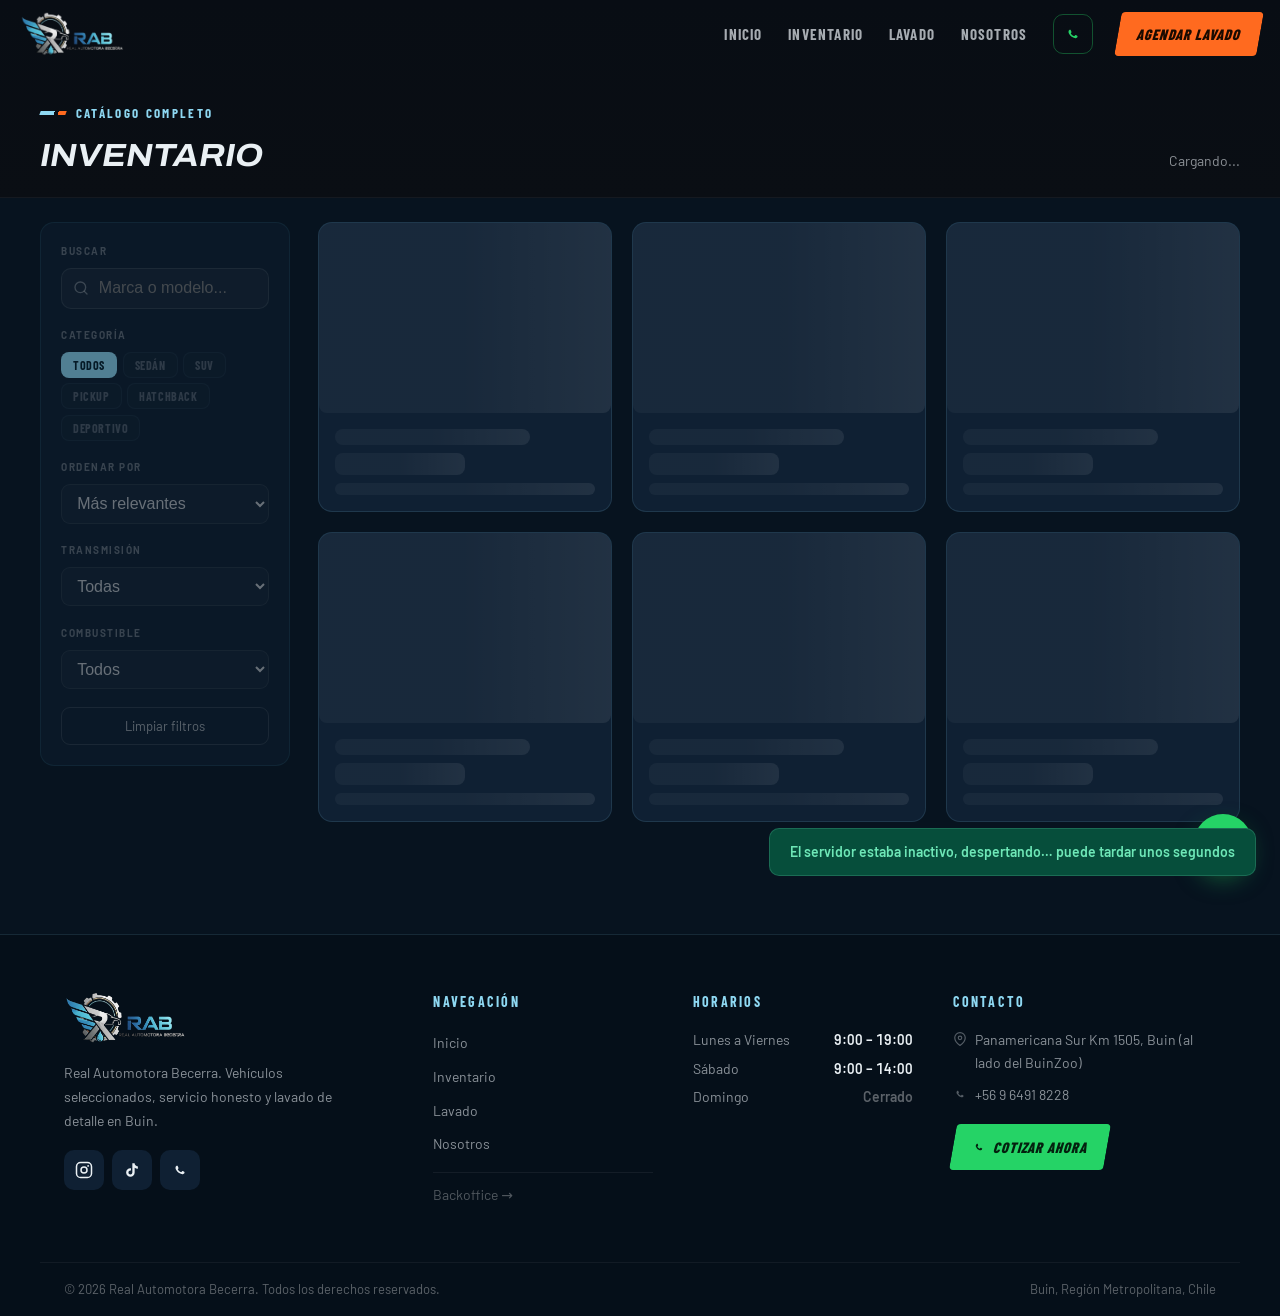
<file: inventario/index.html>
<!DOCTYPE html>
<html lang="es">
<head>
  <meta charset="UTF-8">
  <meta name="viewport" content="width=device-width, initial-scale=1.0">
  <title>Inventario | RAB Automotora</title>
  <link rel="stylesheet" href="../assets/css/rab.css?v=20261023042655">
  <link rel="icon" href="../assets/images/logo.png">
  <style>
    .inventory-hero {
      background: linear-gradient(180deg, #080D14 0%, #0A0E14 100%);
      padding: 6rem 1.5rem 1rem;
      border-bottom: 1px solid rgba(255,255,255,.05);
    }
    /* La sección de filtros+cards va pegada al hero: sin el padding-top global */
    .inventory-hero + .section { padding-top: 1.5rem; }

    /* ── Layout: filtros a la izquierda, resultados a la derecha ── */
    .inv-layout { display:grid; grid-template-columns:250px 1fr; gap:1.75rem; align-items:start; }
    .inv-sidebar {
      position:sticky; top:88px;
      display:flex; flex-direction:column; gap:1.15rem;
      padding:1.25rem; border-radius:14px;
      background:var(--navy); border:1px solid rgba(95,194,218,.14);
      transition:opacity .2s;
    }
    .inv-sidebar.loading { opacity:.55; }
    .inv-group { display:flex; flex-direction:column; gap:.55rem; }
    .inv-group-label {
      font-size:10px; font-weight:700; text-transform:uppercase; letter-spacing:.15em;
      color:rgba(255,255,255,.35);
    }
    .inv-sidebar .filters { display:flex; flex-wrap:wrap; gap:.35rem; margin-bottom:0; }
    /* Chips de categoría más compactos (solo en el sidebar del inventario) */
    .inv-sidebar .filters .filter-btn { padding:5px 11px; font-size:12px; border-radius:8px; }

    .inv-search { position:relative; }
    .inv-search svg {
      position:absolute; left:12px; top:50%; transform:translateY(-50%);
      width:16px; height:16px; color:rgba(255,255,255,.35); pointer-events:none;
    }
    /* font-size 16px: evita el auto-zoom de iOS al enfocar los campos */
    .inv-search input {
      width:100%; padding:.65rem .8rem .65rem 2.3rem; border-radius:10px;
      background:rgba(255,255,255,.04); border:1px solid rgba(255,255,255,.1);
      color:#fff; font-size:16px; outline:none; transition:border-color .2s;
    }
    .inv-search input:focus { border-color:var(--blue); }
    .inv-select {
      width:100%; background:rgba(255,255,255,.04); border:1px solid rgba(255,255,255,.1);
      color:#fff; border-radius:9px; padding:.58rem .7rem; font-size:16px;
      outline:none; transition:border-color .2s;
    }
    .inv-select:focus { border-color:var(--blue); }
    .inv-select option { background:#141B26; }
    .inv-clear {
      width:100%; background:none; border:1px solid rgba(255,255,255,.12);
      color:rgba(255,255,255,.6); border-radius:9px; padding:.6rem .95rem;
      font-size:13px; cursor:pointer; transition:all .2s;
    }
    .inv-clear:hover { color:#fff; border-color:rgba(255,255,255,.25); }

    /* Spinner de carga progresiva (scroll infinito) */
    .inv-loading-more { display:none; justify-content:center; padding:1.5rem 0; }
    .inv-loading-more.active { display:flex; }

    /* Botón de filtros + partes del drawer: ocultos en escritorio */
    .inv-filter-toggle { display:none; }
    .inv-drawer-head, .inv-drawer-foot { display:none; }
    #inv-backdrop { display:none; }

    @media (max-width: 860px) {
      .inv-layout { grid-template-columns:1fr; gap:1.25rem; }

      .inv-filter-toggle {
        display:inline-flex; align-items:center; gap:8px;
        margin-bottom:1.1rem; padding:.6rem 1.05rem; border-radius:10px;
        background:rgba(255,255,255,.04); border:1px solid rgba(255,255,255,.12);
        color:#fff; font-size:14px; font-weight:600; cursor:pointer;
      }
      .inv-filter-toggle .badge-count {
        display:none; min-width:18px; height:18px; padding:0 5px; border-radius:999px;
        background:var(--blue); color:#06131C; font-size:11px; font-weight:700;
        align-items:center; justify-content:center;
      }
      .inv-filter-toggle .badge-count.on { display:inline-flex; }

      /* La barra lateral pasa a drawer deslizante desde la izquierda */
      .inv-sidebar {
        position:fixed; top:0; left:0; bottom:0; z-index:300;
        width:320px; max-width:86vw; border-radius:0;
        transform:translateX(-100%); transition:transform .28s ease;
        overflow-y:auto; box-shadow:8px 0 40px rgba(0,0,0,.5);
      }
      .inv-sidebar.open { transform:translateX(0); }

      #inv-backdrop {
        display:block; position:fixed; inset:0; z-index:290;
        background:rgba(0,0,0,.6); backdrop-filter:blur(2px);
        opacity:0; pointer-events:none; transition:opacity .28s;
      }
      #inv-backdrop.active { opacity:1; pointer-events:auto; }

      .inv-drawer-head {
        display:flex; justify-content:space-between; align-items:center;
        padding-bottom:.6rem; border-bottom:1px solid rgba(255,255,255,.06);
      }
      .inv-drawer-head span { font-size:15px; font-weight:700; color:var(--white); }
      .inv-drawer-close {
        background:none; border:none; color:rgba(255,255,255,.5);
        cursor:pointer; font-size:26px; line-height:1; padding:0 4px;
      }
      .inv-drawer-foot { display:block; width:100%; text-align:center; }

      body.filters-open { overflow:hidden; }
    }
  </style>
</head>
<body>
<div id="navbar-container"></div>
<div id="toast"></div>
<div id="inv-backdrop" onclick="closeFilters()"></div>

<section class="inventory-hero">
  <div class="container">
    <p class="label-tag reveal">Catálogo completo</p>
    <div class="reveal" style="display:flex;justify-content:space-between;align-items:flex-end;flex-wrap:wrap;gap:1rem;margin-top:.4rem;--reveal-delay:90ms">
      <div style="display:flex;align-items:baseline;justify-content:space-between;gap:.65rem;flex-wrap:wrap;flex:1 1 auto">
        <h1 style="font-family:var(--font-title);font-style:italic;font-stretch:110%;text-transform:uppercase;font-weight:700;font-size:clamp(1.5rem,2.6vw,2rem);color:var(--white)">Inventario</h1>
        <p id="vehicle-count" style="color:var(--text-muted);font-size:14px">Cargando...</p>
      </div>
      <div id="active-filter-tag" style="display:none;align-items:center;gap:8px;font-size:13px;color:var(--blue-pale)">
        <svg width="14" height="14" viewBox="0 0 24 24" fill="none" stroke="currentColor" stroke-width="2"><line x1="4" y1="6" x2="20" y2="6"/><line x1="8" y1="12" x2="16" y2="12"/><line x1="11" y1="18" x2="13" y2="18"/></svg>
        <span id="active-filter-label"></span>
        <button onclick="clearAll()" style="color:rgba(255,255,255,.4);display:flex">
          <svg width="14" height="14" viewBox="0 0 24 24" fill="none" stroke="currentColor" stroke-width="2"><line x1="18" y1="6" x2="6" y2="18"/><line x1="6" y1="6" x2="18" y2="18"/></svg>
        </button>
      </div>
    </div>
  </div>
</section>

<section class="section">
  <div class="container">
    <div class="inv-layout">

      <!-- ── Filtros (izquierda) ── -->
      <aside class="inv-sidebar" id="inv-sidebar">
        <div class="inv-drawer-head">
          <span>Filtros</span>
          <button class="inv-drawer-close" onclick="closeFilters()" aria-label="Cerrar filtros">×</button>
        </div>
        <div class="inv-group">
          <span class="inv-group-label">Buscar</span>
          <div class="inv-search">
            <svg viewBox="0 0 24 24" fill="none" stroke="currentColor" stroke-width="2" stroke-linecap="round" stroke-linejoin="round"><circle cx="11" cy="11" r="8"/><line x1="21" y1="21" x2="16.65" y2="16.65"/></svg>
            <input id="inv-search" type="search" autocomplete="off" placeholder="Marca o modelo...">
          </div>
        </div>

        <div class="inv-group">
          <span class="inv-group-label">Categoría</span>
          <div id="filters" class="filters"></div>
        </div>

        <div class="inv-group">
          <span class="inv-group-label">Ordenar por</span>
          <select id="inv-sort" class="inv-select" aria-label="Ordenar">
            <option value="">Más relevantes</option>
            <option value="recent">Más recientes</option>
            <option value="price_asc">Precio: menor a mayor</option>
            <option value="price_desc">Precio: mayor a menor</option>
            <option value="year_desc">Año: nuevo a antiguo</option>
            <option value="km_asc">Kilometraje: menor</option>
          </select>
        </div>

        <div class="inv-group">
          <span class="inv-group-label">Transmisión</span>
          <select id="inv-transmission" class="inv-select" aria-label="Transmisión">
            <option value="">Todas</option>
            <option>Automático</option><option>Manual</option><option>CVT</option>
          </select>
        </div>

        <div class="inv-group">
          <span class="inv-group-label">Combustible</span>
          <select id="inv-fuel" class="inv-select" aria-label="Combustible">
            <option value="">Todos</option>
            <option>Bencina</option><option>Diésel</option><option>Híbrido</option><option>Eléctrico</option>
          </select>
        </div>

        <button id="inv-clear" class="inv-clear" type="button">Limpiar filtros</button>
        <button class="inv-drawer-foot btn-primary" onclick="closeFilters()">Ver resultados</button>
      </aside>

      <!-- ── Resultados (derecha) ── -->
      <div class="inv-results">
        <button class="inv-filter-toggle" onclick="openFilters()">
          <svg width="16" height="16" viewBox="0 0 24 24" fill="none" stroke="currentColor" stroke-width="2" stroke-linecap="round" stroke-linejoin="round"><line x1="4" y1="6" x2="20" y2="6"/><line x1="8" y1="12" x2="16" y2="12"/><line x1="11" y1="18" x2="13" y2="18"/></svg>
          Filtros <span class="badge-count" id="inv-filter-count"></span>
        </button>
        <div id="vehicles-grid" class="vehicles-grid"></div>

        <!-- Spinner de carga progresiva (scroll infinito) -->
        <div id="inv-loading-more" class="inv-loading-more"><div class="spinner"></div></div>

        <!-- Botón de respaldo (por si el scroll infinito no dispara) -->
        <div id="load-more-wrap" style="text-align:center;margin-top:1rem;display:none">
          <button id="load-more-btn" onclick="loadMore()" class="btn-outline">Cargar más</button>
        </div>
        <p id="count-footer" style="text-align:center;color:rgba(255,255,255,.2);font-size:12px;margin-top:1rem"></p>
      </div>

    </div>
  </div>
</section>

<div id="footer-container"></div>

<script src="../assets/js/config.js?v=20261023042655"></script>
<script>
  const PAGE_SIZE = 12
  const state = {
    category: 'Todos', search: '', sort: '', transmission: '', fuel: '', page: 0,
  }
  let totalCount = 0
  let loading = false
  let reqSeq = 0   // token de secuencia: descarta respuestas obsoletas

  document.getElementById('navbar-container').innerHTML = RAB.renderNavbar('Inventario')
  document.getElementById('footer-container').innerHTML = RAB.renderFooter()
  RAB.initNavbarScroll()

  // Chips de categoría
  const filtersEl = document.getElementById('filters')
  RAB.CATEGORIES.forEach(cat => {
    const btn = document.createElement('button')
    btn.className = 'filter-btn' + (cat === 'Todos' ? ' active' : '')
    btn.textContent = cat
    btn.dataset.cat = cat
    btn.onclick = () => setCategory(cat)
    filtersEl.appendChild(btn)
  })

  RAB.initReveal()

  /* ── Helpers ── */
  function debounce(fn, ms) {
    let t
    return function () { const a = arguments, c = this; clearTimeout(t); t = setTimeout(() => fn.apply(c, a), ms) }
  }

  function hasActiveFilters() {
    return state.category !== 'Todos' || state.search || state.sort ||
           state.transmission || state.fuel
  }

  function buildParams() {
    const p = new URLSearchParams({ page: state.page, limit: PAGE_SIZE })
    if (state.category && state.category !== 'Todos') p.set('category', state.category)
    if (state.search.trim())   p.set('search', state.search.trim())
    if (state.sort)            p.set('sort', state.sort)
    if (state.transmission)    p.set('transmission', state.transmission)
    if (state.fuel)            p.set('fuel', state.fuel)
    return p
  }

  function skeletonCards() {
    return Array(6).fill(`
      <div class="skeleton-card">
        <div class="skeleton" style="height:190px"></div>
        <div style="padding:1rem">
          <div class="skeleton" style="height:16px;margin-bottom:8px;width:75%"></div>
          <div class="skeleton" style="height:22px;margin-bottom:8px;width:50%"></div>
          <div class="skeleton" style="height:12px;width:100%"></div>
        </div>
      </div>`).join('')
  }

  function emptyState() {
    return `<p style="color:var(--text-muted);text-align:center;grid-column:1/-1;padding:4rem 0">
              No se encontraron vehículos con estos filtros.<br>
              <button onclick="clearAll()" style="color:var(--blue);margin-top:.5rem;font-size:13px">Limpiar filtros</button>
            </p>`
  }

  function updateCount() {
    const el = document.getElementById('vehicle-count')
    const plural = totalCount !== 1 ? 's' : ''
    el.textContent = hasActiveFilters()
      ? totalCount + ' vehículo' + plural + ' encontrado' + plural
      : totalCount + ' vehículo' + plural + ' en total'
  }

  function updateActiveTag() {
    const tag = document.getElementById('active-filter-tag')
    if (state.category && state.category !== 'Todos') {
      tag.style.display = 'flex'
      document.getElementById('active-filter-label').textContent = 'Filtrando: ' + state.category
    } else {
      tag.style.display = 'none'
    }
  }

  function updateLoadMore() {
    const shown = Math.min((state.page + 1) * PAGE_SIZE, totalCount)
    const hasMore = shown < totalCount
    document.getElementById('load-more-wrap').style.display = hasMore ? 'block' : 'none'
    document.getElementById('count-footer').textContent =
      totalCount > 0 ? `Mostrando ${shown} de ${totalCount} vehículos` : ''
  }

  function setControlsBusy(busy) {
    document.querySelectorAll('.filter-btn').forEach(b => { b.disabled = busy })
    ;['inv-sort', 'inv-transmission', 'inv-fuel', 'inv-clear'].forEach(id => { document.getElementById(id).disabled = busy })
    document.getElementById('inv-sidebar').classList.toggle('loading', busy)
  }

  /* ── Carga ── */
  async function loadVehicles(append) {
    const grid = document.getElementById('vehicles-grid')
    const seq  = ++reqSeq
    loading = true
    if (!append) {
      document.getElementById('load-more-wrap').style.display = 'none'
      setControlsBusy(true)
      grid.innerHTML = skeletonCards()
    } else {
      document.getElementById('inv-loading-more').classList.add('active')
    }

    try {
      const { data, count } = await RAB.api('/api/vehicles/all?' + buildParams())
      if (seq !== reqSeq) return   // llegó una respuesta vieja: la ignoramos
      totalCount = count || 0
      updateCount()

      if (append) {
        data.forEach((v, i) => { const el = document.createElement('div'); el.innerHTML = RAB.vehicleCard(v, i); grid.appendChild(el.firstElementChild) })
      } else {
        grid.innerHTML = data.length ? data.map((v, i) => RAB.vehicleCard(v, i)).join('') : emptyState()
      }
      RAB.initReveal()
      updateLoadMore()
    } catch (e) {
      if (seq === reqSeq && !append)
        grid.innerHTML = '<p style="color:var(--text-muted);text-align:center;grid-column:1/-1">Error cargando vehículos.</p>'
    } finally {
      if (seq === reqSeq) {
        loading = false
        setControlsBusy(false)
        document.getElementById('inv-loading-more').classList.remove('active')
      }
    }
  }

  function applyFilters() {
    state.page = 0
    updateFilterBadge()
    loadVehicles(false)
  }

  async function loadMore() {
    if (loading) return
    const shown = Math.min((state.page + 1) * PAGE_SIZE, totalCount)
    if (shown >= totalCount) return
    state.page++
    const btn = document.getElementById('load-more-btn')
    btn.disabled = true
    await loadVehicles(true)
    btn.disabled = false
  }

  /* ── Interacciones de filtros ── */
  function setCategory(cat) {
    state.category = cat
    document.querySelectorAll('.filter-btn').forEach(b => b.classList.toggle('active', b.dataset.cat === cat))
    updateActiveTag()
    applyFilters()
  }

  function clearAll() {
    Object.assign(state, { category: 'Todos', search: '', sort: '', transmission: '', fuel: '' })
    document.getElementById('inv-search').value = ''
    document.getElementById('inv-sort').value = ''
    document.getElementById('inv-transmission').value = ''
    document.getElementById('inv-fuel').value = ''
    document.querySelectorAll('.filter-btn').forEach(b => b.classList.toggle('active', b.dataset.cat === 'Todos'))
    updateActiveTag()
    applyFilters()
  }

  document.getElementById('inv-search').addEventListener('input', debounce(function (e) {
    state.search = e.target.value; applyFilters()
  }, 350))
  document.getElementById('inv-sort').addEventListener('change', function (e) { state.sort = e.target.value; applyFilters() })
  document.getElementById('inv-transmission').addEventListener('change', function (e) { state.transmission = e.target.value; applyFilters() })
  document.getElementById('inv-fuel').addEventListener('change', function (e) { state.fuel = e.target.value; applyFilters() })
  document.getElementById('inv-clear').addEventListener('click', clearAll)

  /* ── Drawer de filtros (móvil) ── */
  function openFilters() {
    document.getElementById('inv-sidebar').classList.add('open')
    document.getElementById('inv-backdrop').classList.add('active')
    document.body.classList.add('filters-open')
  }
  function closeFilters() {
    document.getElementById('inv-sidebar').classList.remove('open')
    document.getElementById('inv-backdrop').classList.remove('active')
    document.body.classList.remove('filters-open')
  }
  window.addEventListener('resize', function () { if (window.innerWidth > 860) closeFilters() })

  function updateFilterBadge() {
    let n = 0
    if (state.category !== 'Todos') n++
    if (state.search.trim())  n++
    if (state.sort)           n++
    if (state.transmission)   n++
    if (state.fuel)           n++
    const b = document.getElementById('inv-filter-count')
    b.textContent = n
    b.classList.toggle('on', n > 0)
  }

  /* ── Scroll infinito: auto-carga al acercarse al final (con botón de respaldo) ── */
  if (window.IntersectionObserver) {
    const io = new IntersectionObserver(function (entries) {
      entries.forEach(function (en) {
        if (en.isIntersecting && !loading) loadMore()
      })
    }, { rootMargin: '400px' })
    io.observe(document.getElementById('load-more-wrap'))
  }

  loadVehicles(false)
</script>
</body>
</html>
</file>
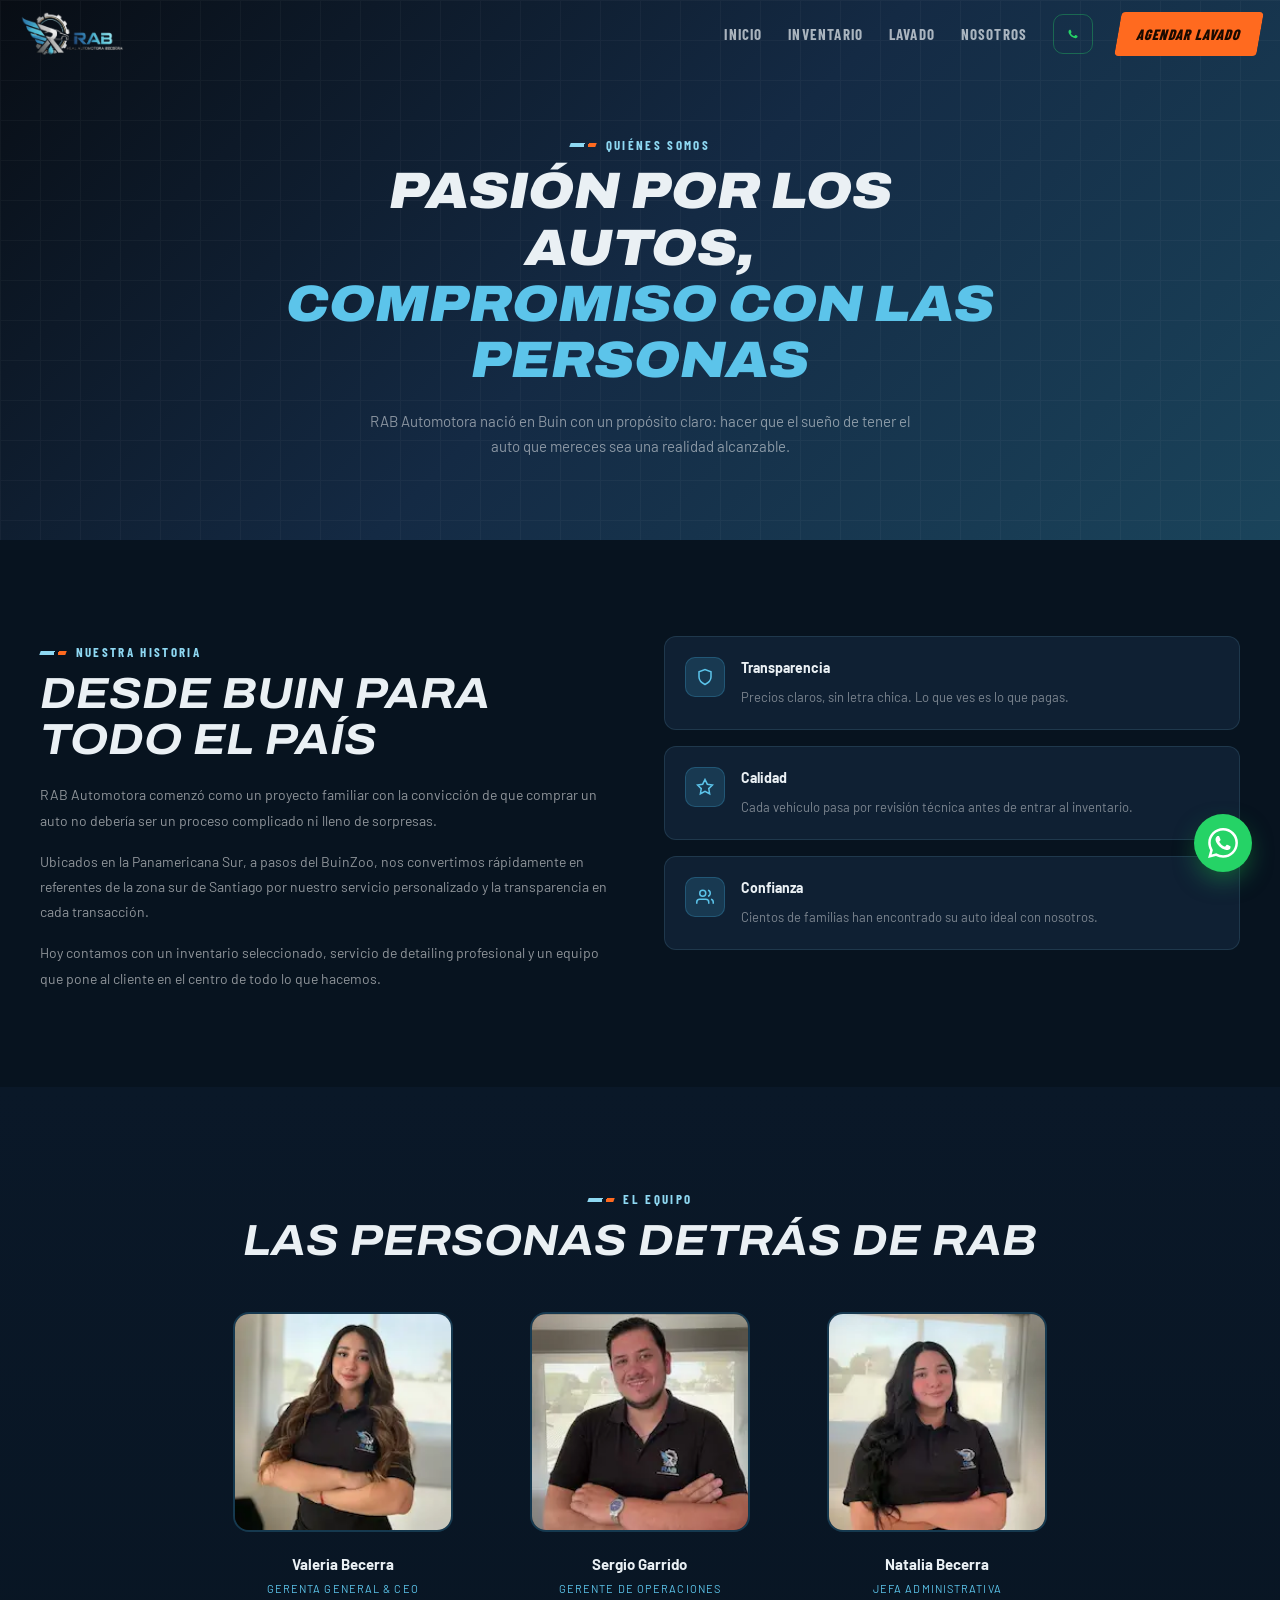
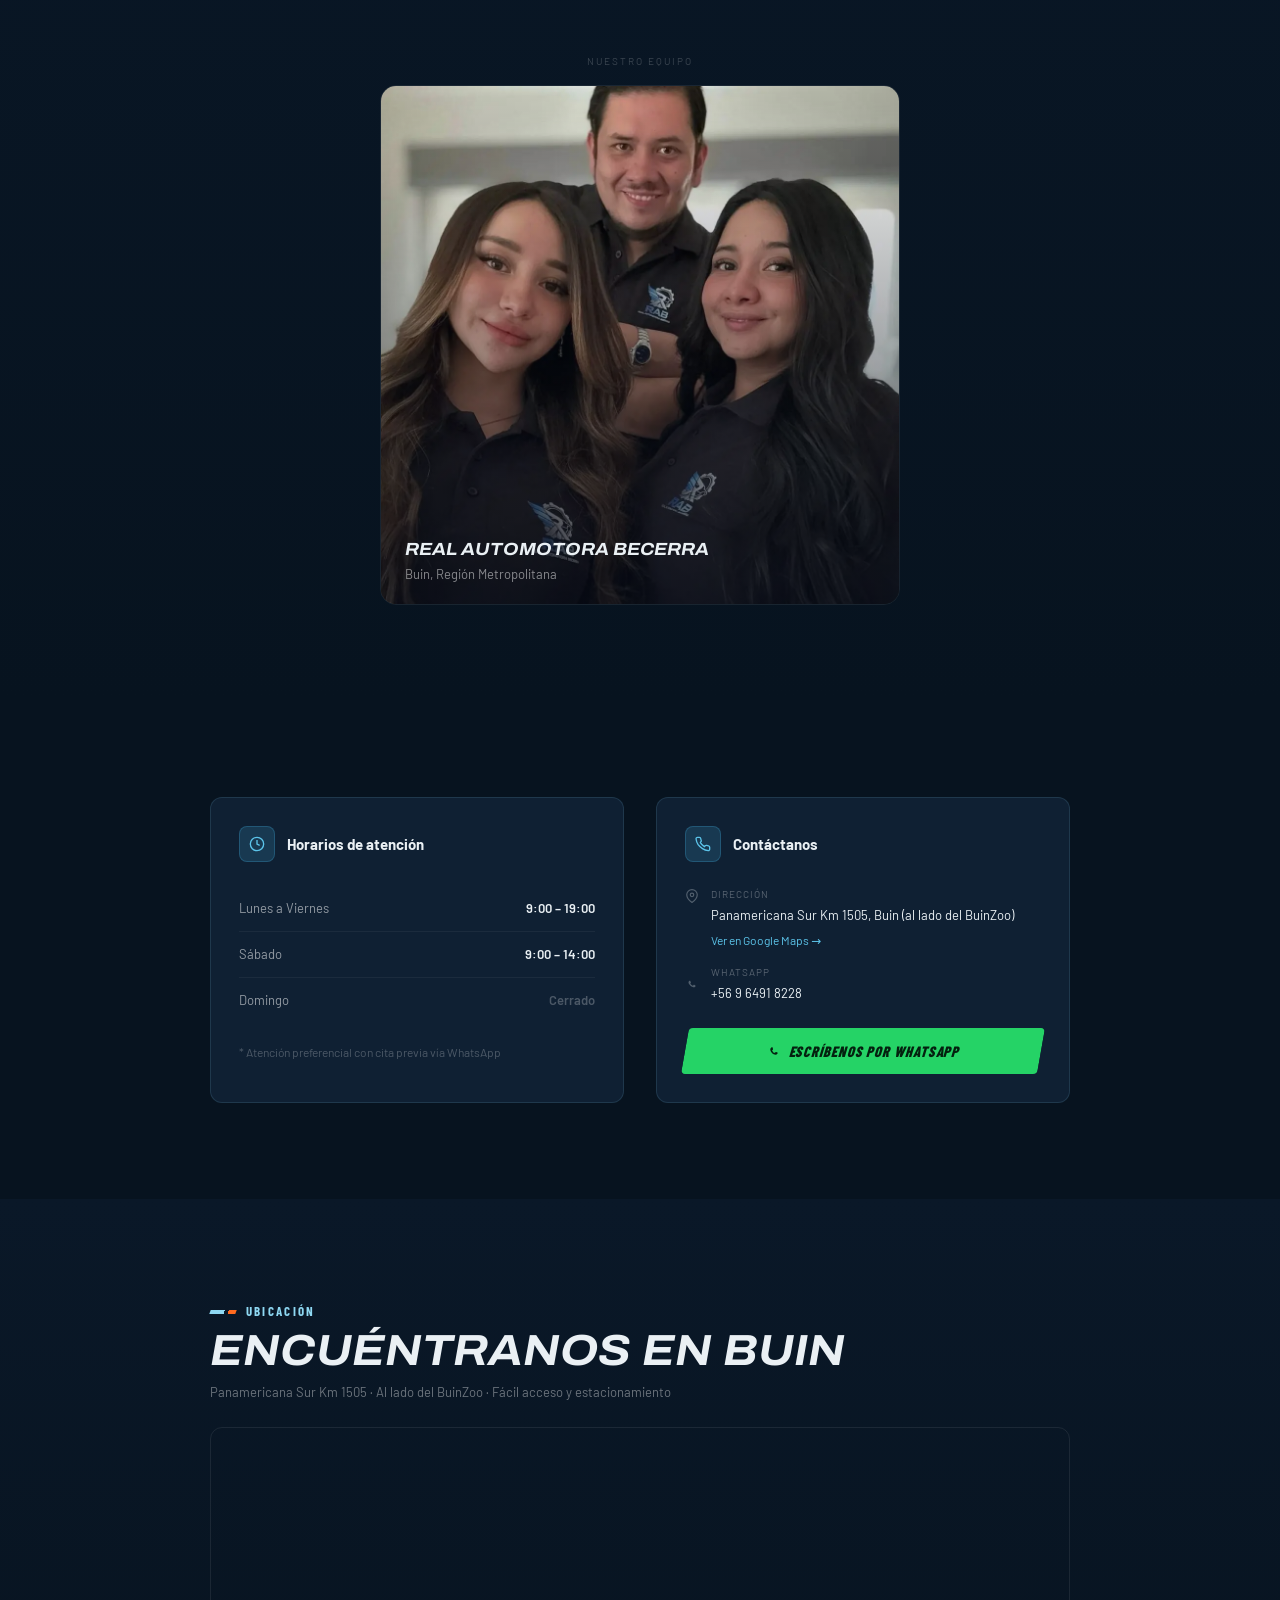
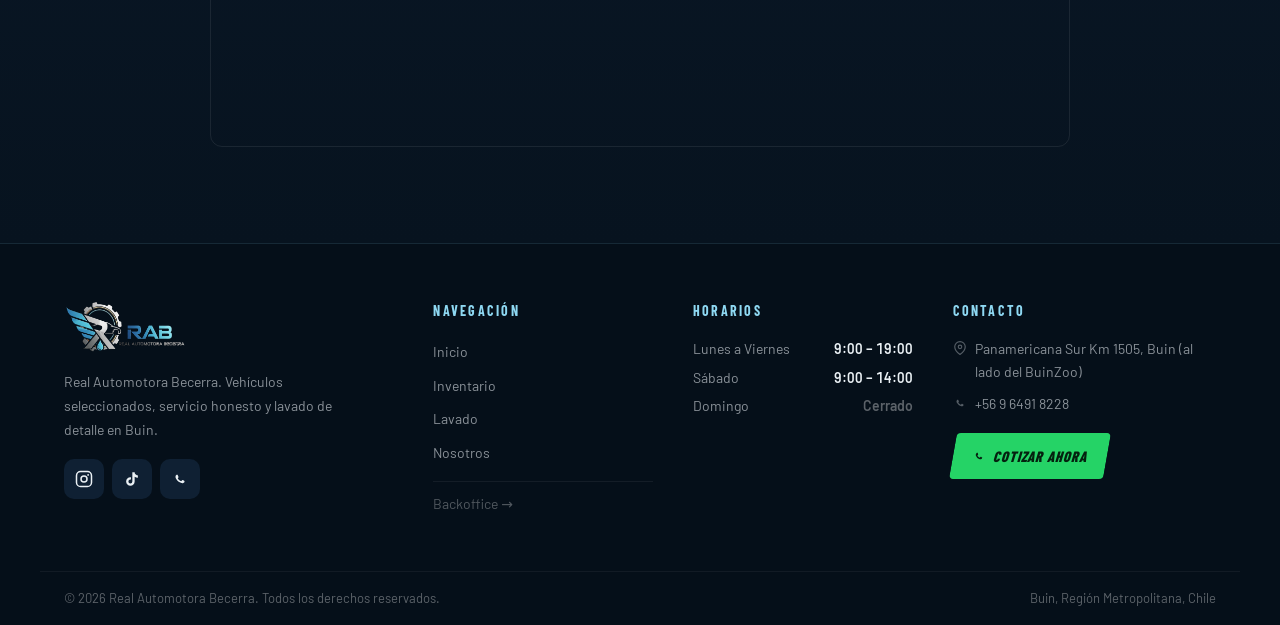
<file: nosotros/index.html>
<!DOCTYPE html>
<html lang="es">
<head>
  <meta charset="UTF-8">
  <meta name="viewport" content="width=device-width, initial-scale=1.0">
  <title>Nosotros | RAB Automotora</title>
  <link rel="stylesheet" href="../assets/css/rab.css?v=20261023042655">
  <link rel="icon" href="../assets/images/logo.png">
  <style>
    .about-hero { position:relative; background:linear-gradient(135deg,#080D14,#142A44,rgba(62,159,203,.35)); padding:8rem 1.5rem 5rem; overflow:hidden; }
    .about-hero-grid { position:absolute;inset:0;opacity:.03; background-image:linear-gradient(rgba(255,255,255,1) 1px,transparent 1px),linear-gradient(90deg,rgba(255,255,255,1) 1px,transparent 1px); background-size:40px 40px; }
    .value-card { display:flex;gap:1rem;padding:1.25rem;background:var(--bg-card);border:1px solid var(--border);border-radius:12px; }
    .value-icon { width:40px;height:40px;border-radius:10px;background:rgba(62,159,203,.2);border:1px solid rgba(62,159,203,.3);display:flex;align-items:center;justify-content:center;flex-shrink:0;color:var(--blue-light); }
    .team-card { display:flex;flex-direction:column;align-items:center;text-align:center; }
    .team-photo { position:relative;width:100%;max-width:220px;aspect-ratio:1;border-radius:16px;overflow:hidden;border:2px solid rgba(62,159,203,.25);margin-bottom:1.25rem; transition:border-color .2s; }
    .team-photo:hover { border-color:rgba(62,159,203,.6); }
    .team-photo img { width:100%;height:100%;object-fit:cover;object-position:top; }
    .team-photo-fallback { width:100%;height:100%;background:rgba(20,42,68,.8);display:flex;align-items:center;justify-content:center; }
    .contact-card { background:var(--bg-card);border:1px solid var(--border);border-radius:12px;padding:1.75rem; }
    .contact-card-header { display:flex;align-items:center;gap:.75rem;margin-bottom:1.5rem; }
    .contact-card-icon { width:36px;height:36px;border-radius:8px;background:rgba(62,159,203,.2);border:1px solid rgba(62,159,203,.3);display:flex;align-items:center;justify-content:center;color:var(--blue-light); }
    .schedule-row { display:flex;justify-content:space-between;align-items:center;padding:.75rem 0;border-bottom:1px solid rgba(255,255,255,.05); }
    .schedule-row:last-child { border-bottom:none; }

    /* ── Grillas responsive (CSS, no JS) ── */
    .about-grid   { display:grid; grid-template-columns:1fr 1fr; gap:3rem; align-items:start; }
    .team-grid    { display:grid; grid-template-columns:repeat(3,1fr); gap:2rem; }
    .contact-grid { display:grid; grid-template-columns:1fr 1fr; gap:2rem; }

    @media (max-width: 820px) {
      .about-hero   { padding: 6.5rem 1.25rem 3.5rem; }
      .about-grid   { grid-template-columns:1fr; gap:2rem; }
      .contact-grid { grid-template-columns:1fr; }
    }
    @media (max-width: 640px) {
      .team-grid { grid-template-columns:1fr; max-width:320px; margin-inline:auto; gap:2.5rem; }
    }
  </style>
</head>
<body>
<div id="navbar-container"></div>
<div id="toast"></div>

<!-- Hero -->
<section class="about-hero">
  <div class="about-hero-grid"></div>
  <div class="container" style="position:relative;text-align:center;max-width:720px">
    <p class="label-tag reveal">Quiénes somos</p>
    <h1 class="reveal" style="font-family:var(--font-title);font-style:italic;font-stretch:110%;text-transform:uppercase;font-weight:900;font-size:clamp(2rem,4vw,3.25rem);color:var(--white);margin-top:.5rem;line-height:1.1;--reveal-delay:90ms">
      Pasión por los autos,<br><span style="color:var(--blue-light)">compromiso con las personas</span>
    </h1>
    <p class="reveal" style="color:rgba(255,255,255,.5);font-size:15px;max-width:540px;margin:1.25rem auto 0;line-height:1.7;--reveal-delay:180ms">
      RAB Automotora nació en Buin con un propósito claro: hacer que el sueño de tener el auto que mereces sea una realidad alcanzable.
    </p>
  </div>
</section>

<!-- Historia + Valores -->
<section class="section">
  <div class="container">
    <div class="about-grid">
      <div class="reveal from-left">
        <p class="label-tag">Nuestra historia</p>
        <h2 style="font-family:var(--font-title);font-style:italic;font-stretch:110%;text-transform:uppercase;font-weight:700;font-size:clamp(2rem,3.4vw,2.75rem);color:var(--white);line-height:1.05;margin:.5rem 0 1.25rem">Desde Buin para todo el país</h2>
        <div style="display:flex;flex-direction:column;gap:1rem;color:rgba(255,255,255,.55);font-size:14px;line-height:1.8">
          <p>RAB Automotora comenzó como un proyecto familiar con la convicción de que comprar un auto no debería ser un proceso complicado ni lleno de sorpresas.</p>
          <p>Ubicados en la Panamericana Sur, a pasos del BuinZoo, nos convertimos rápidamente en referentes de la zona sur de Santiago por nuestro servicio personalizado y la transparencia en cada transacción.</p>
          <p>Hoy contamos con un inventario seleccionado, servicio de detailing profesional y un equipo que pone al cliente en el centro de todo lo que hacemos.</p>
        </div>
      </div>
      <div style="display:flex;flex-direction:column;gap:1rem">
        <div class="value-card reveal from-right">
          <div class="value-icon"><svg width="18" height="18" viewBox="0 0 24 24" fill="none" stroke="currentColor" stroke-width="2"><path d="M12 22s8-4 8-10V5l-8-3-8 3v7c0 6 8 10 8 10z"/></svg></div>
          <div><strong style="color:var(--white);font-size:14px;display:block;margin-bottom:4px">Transparencia</strong><span style="color:rgba(255,255,255,.45);font-size:13px">Precios claros, sin letra chica. Lo que ves es lo que pagas.</span></div>
        </div>
        <div class="value-card reveal from-right" style="--reveal-delay:90ms">
          <div class="value-icon"><svg width="18" height="18" viewBox="0 0 24 24" fill="none" stroke="currentColor" stroke-width="2"><polygon points="12 2 15.09 8.26 22 9.27 17 14.14 18.18 21.02 12 17.77 5.82 21.02 7 14.14 2 9.27 8.91 8.26 12 2"/></svg></div>
          <div><strong style="color:var(--white);font-size:14px;display:block;margin-bottom:4px">Calidad</strong><span style="color:rgba(255,255,255,.45);font-size:13px">Cada vehículo pasa por revisión técnica antes de entrar al inventario.</span></div>
        </div>
        <div class="value-card reveal from-right" style="--reveal-delay:180ms">
          <div class="value-icon"><svg width="18" height="18" viewBox="0 0 24 24" fill="none" stroke="currentColor" stroke-width="2"><path d="M17 21v-2a4 4 0 0 0-4-4H5a4 4 0 0 0-4 4v2"/><circle cx="9" cy="7" r="4"/><path d="M23 21v-2a4 4 0 0 0-3-3.87"/><path d="M16 3.13a4 4 0 0 1 0 7.75"/></svg></div>
          <div><strong style="color:var(--white);font-size:14px;display:block;margin-bottom:4px">Confianza</strong><span style="color:rgba(255,255,255,.45);font-size:13px">Cientos de familias han encontrado su auto ideal con nosotros.</span></div>
        </div>
      </div>
    </div>
  </div>
</section>

<!-- Equipo -->
<section class="section section-alt">
  <div class="container" style="max-width:860px">
    <div class="reveal" style="text-align:center;margin-bottom:3rem">
      <p class="label-tag">El equipo</p>
      <h2 style="font-family:var(--font-title);font-style:italic;font-stretch:110%;text-transform:uppercase;font-weight:700;font-size:clamp(2rem,3.4vw,2.75rem);color:var(--white);line-height:1.05;margin-top:.5rem">Las personas detrás de RAB</h2>
    </div>
    <div class="team-grid">
      <div class="team-card reveal">
        <div class="team-photo">
          <img src="../assets/images/TEAM/VB.webp" alt="Valeria Becerra" onerror="this.style.display='none';this.nextElementSibling.style.display='flex'">
          <div class="team-photo-fallback" style="display:none"><span style="font-family:var(--font-body);font-weight:700;font-size:2rem;color:var(--blue-pale)">VB</span></div>
        </div>
        <strong style="color:var(--white);font-size:15px">Valeria Becerra</strong>
        <span style="font-size:11px;color:var(--blue-light);text-transform:uppercase;letter-spacing:.1em;margin-top:4px">Gerenta General & CEO</span>
      </div>
      <div class="team-card reveal" style="--reveal-delay:100ms">
        <div class="team-photo">
          <img src="../assets/images/TEAM/SG.webp" alt="Sergio Garrido" onerror="this.style.display='none';this.nextElementSibling.style.display='flex'">
          <div class="team-photo-fallback" style="display:none"><span style="font-family:var(--font-body);font-weight:700;font-size:2rem;color:var(--blue-pale)">SG</span></div>
        </div>
        <strong style="color:var(--white);font-size:15px">Sergio Garrido</strong>
        <span style="font-size:11px;color:var(--blue-light);text-transform:uppercase;letter-spacing:.1em;margin-top:4px">Gerente de Operaciones</span>
      </div>
      <div class="team-card reveal" style="--reveal-delay:200ms">
        <div class="team-photo">
          <img src="../assets/images/TEAM/NB.webp" alt="Natalia Becerra" onerror="this.style.display='none';this.nextElementSibling.style.display='flex'">
          <div class="team-photo-fallback" style="display:none"><span style="font-family:var(--font-body);font-weight:700;font-size:2rem;color:var(--blue-pale)">NB</span></div>
        </div>
        <strong style="color:var(--white);font-size:15px">Natalia Becerra</strong>
        <span style="font-size:11px;color:var(--blue-light);text-transform:uppercase;letter-spacing:.1em;margin-top:4px">Jefa Administrativa</span>
      </div>
    </div>
    <!-- Foto grupal -->
    <div class="reveal" style="margin-top:3.5rem">
      <p style="font-size:10px;text-transform:uppercase;letter-spacing:.2em;color:rgba(255,255,255,.2);text-align:center;margin-bottom:1rem">Nuestro equipo</p>
      <div style="position:relative;width:100%;max-width:520px;aspect-ratio:1;border-radius:16px;overflow:hidden;border:1px solid rgba(255,255,255,.07);margin:0 auto">
        <img src="../assets/images/TEAM/TEAM.webp" alt="Equipo RAB" style="width:100%;height:100%;object-fit:cover" onerror="this.parentElement.style.display='none'">
        <div style="position:absolute;inset:0;background:linear-gradient(to top,rgba(6,12,26,.7),transparent)"></div>
        <div style="position:absolute;bottom:1.25rem;left:1.5rem">
          <p style="font-family:var(--font-title);font-style:italic;font-stretch:110%;text-transform:uppercase;font-weight:700;font-size:1.1rem;color:var(--white)">Real Automotora Becerra</p>
          <p style="color:rgba(255,255,255,.5);font-size:13px">Buin, Región Metropolitana</p>
        </div>
      </div>
    </div>
  </div>
</section>

<!-- Horarios + Contacto -->
<section class="section">
  <div class="container" style="max-width:860px">
    <div class="contact-grid">
      <div class="contact-card reveal from-left">
        <div class="contact-card-header">
          <div class="contact-card-icon"><svg width="16" height="16" viewBox="0 0 24 24" fill="none" stroke="currentColor" stroke-width="2"><circle cx="12" cy="12" r="10"/><polyline points="12 6 12 12 16 14"/></svg></div>
          <h3 style="font-family:var(--font-body);font-weight:700;color:var(--white);font-size:15px">Horarios de atención</h3>
        </div>
        <div id="schedule-rows"></div>
        <p style="color:rgba(255,255,255,.25);font-size:12px;margin-top:1.25rem">* Atención preferencial con cita previa vía WhatsApp</p>
      </div>
      <div class="contact-card reveal from-right">
        <div class="contact-card-header">
          <div class="contact-card-icon"><svg width="16" height="16" viewBox="0 0 24 24" fill="none" stroke="currentColor" stroke-width="2"><path d="M22 16.92v3a2 2 0 0 1-2.18 2 19.79 19.79 0 0 1-8.63-3.07A19.5 19.5 0 0 1 4.69 13.1a19.79 19.79 0 0 1-3.07-8.67A2 2 0 0 1 3.6 2h3a2 2 0 0 1 2 1.72c.127.96.361 1.903.7 2.81a2 2 0 0 1-.45 2.11L8.09 9.91a16 16 0 0 0 6 6l1.27-1.27a2 2 0 0 1 2.11-.45c.907.339 1.85.573 2.81.7A2 2 0 0 1 22 16.92z"/></svg></div>
          <h3 style="font-family:var(--font-body);font-weight:700;color:var(--white);font-size:15px">Contáctanos</h3>
        </div>
        <div style="display:flex;flex-direction:column;gap:.75rem;margin-bottom:1.5rem">
          <div style="display:flex;align-items:flex-start;gap:.75rem">
            <svg width="14" height="14" viewBox="0 0 24 24" fill="none" stroke="currentColor" stroke-width="2" style="flex-shrink:0;margin-top:3px;opacity:.3"><path d="M21 10c0 7-9 13-9 13s-9-6-9-13a9 9 0 0 1 18 0z"/><circle cx="12" cy="10" r="3"/></svg>
            <div>
              <p style="color:rgba(255,255,255,.3);font-size:10px;text-transform:uppercase;letter-spacing:.1em;margin-bottom:3px">Dirección</p>
              <p style="color:var(--white);font-size:13px">Panamericana Sur Km 1505, Buin (al lado del BuinZoo)</p>
              <a href="https://maps.google.com/?q=-33.716,-70.729" target="_blank" style="color:var(--blue-light);font-size:12px;display:inline-block;margin-top:4px">Ver en Google Maps →</a>
            </div>
          </div>
          <div style="display:flex;align-items:center;gap:.75rem">
            <svg width="14" height="14" viewBox="0 0 24 24" fill="currentColor" style="flex-shrink:0;opacity:.3"><path d="M17.472 14.382c-.297-.149-1.758-.867-2.03-.967-.273-.099-.471-.148-.67.15-.197.297-.767.966-.94 1.164-.173.199-.347.223-.644.075-.297-.15-1.255-.463-2.39-1.475-.883-.788-1.48-1.761-1.653-2.059-.173-.297-.018-.458.13-.606.134-.133.298-.347.446-.52.149-.174.198-.298.298-.497.099-.198.05-.371-.025-.52-.075-.149-.669-1.612-.916-2.207-.242-.579-.487-.5-.669-.51-.173-.008-.371-.01-.57-.01-.198 0-.52.074-.792.372-.272.297-1.04 1.016-1.04 2.479 0 1.462 1.065 2.875 1.213 3.074.149.198 2.096 3.2 5.077 4.487.709.306 1.262.489 1.694.625.712.227 1.36.195 1.871.118.571-.085 1.758-.719 2.006-1.413.248-.694.248-1.289.173-1.413-.074-.124-.272-.198-.57-.347"/></svg>
            <div>
              <p style="color:rgba(255,255,255,.3);font-size:10px;text-transform:uppercase;letter-spacing:.1em;margin-bottom:3px">WhatsApp</p>
              <p style="color:var(--white);font-size:13px">+56 9 6491 8228</p>
            </div>
          </div>
        </div>
        <a href="https://wa.me/56964918228" target="_blank" class="btn-whatsapp" style="width:100%;justify-content:center">
          <svg width="16" height="16" viewBox="0 0 24 24" fill="currentColor"><path d="M17.472 14.382c-.297-.149-1.758-.867-2.03-.967-.273-.099-.471-.148-.67.15-.197.297-.767.966-.94 1.164-.173.199-.347.223-.644.075-.297-.15-1.255-.463-2.39-1.475-.883-.788-1.48-1.761-1.653-2.059-.173-.297-.018-.458.13-.606.134-.133.298-.347.446-.52.149-.174.198-.298.298-.497.099-.198.05-.371-.025-.52-.075-.149-.669-1.612-.916-2.207-.242-.579-.487-.5-.669-.51-.173-.008-.371-.01-.57-.01-.198 0-.52.074-.792.372-.272.297-1.04 1.016-1.04 2.479 0 1.462 1.065 2.875 1.213 3.074.149.198 2.096 3.2 5.077 4.487.709.306 1.262.489 1.694.625.712.227 1.36.195 1.871.118.571-.085 1.758-.719 2.006-1.413.248-.694.248-1.289.173-1.413-.074-.124-.272-.198-.57-.347"/></svg>
          Escríbenos por WhatsApp
        </a>
      </div>
    </div>
  </div>
</section>

<!-- Mapa -->
<section class="section section-alt">
  <div class="container" style="max-width:860px">
    <p class="label-tag reveal">Ubicación</p>
    <h2 class="reveal" style="font-family:var(--font-title);font-style:italic;font-stretch:110%;text-transform:uppercase;font-weight:700;font-size:clamp(2rem,3.4vw,2.75rem);color:var(--white);line-height:1.05;margin:.4rem 0 .5rem;--reveal-delay:70ms">Encuéntranos en Buin</h2>
    <p class="reveal" style="color:rgba(255,255,255,.4);font-size:13px;margin-bottom:1.5rem;--reveal-delay:140ms">Panamericana Sur Km 1505 · Al lado del BuinZoo · Fácil acceso y estacionamiento</p>
    <div class="reveal" style="border-radius:12px;overflow:hidden;border:1px solid rgba(255,255,255,.08);height:320px;--reveal-delay:210ms">
      <iframe src="https://www.google.com/maps?q=-33.716,-70.729&output=embed&z=15" width="100%" height="100%" style="border:0" allowfullscreen loading="lazy" referrerpolicy="no-referrer-when-downgrade" title="Ubicación RAB"></iframe>
    </div>
  </div>
</section>

<div id="footer-container"></div>

<script src="../assets/js/config.js?v=20261023042655"></script>
<script>
  document.getElementById('navbar-container').innerHTML = RAB.renderNavbar('Nosotros')
  document.getElementById('footer-container').innerHTML = RAB.renderFooter()
  RAB.initNavbarScroll()

  // Horarios
  const schedEl = document.getElementById('schedule-rows')
  schedEl.innerHTML = RAB.SCHEDULE.map(s => `
    <div class="schedule-row">
      <span style="font-size:13px;color:rgba(255,255,255,.55)">${s.day}</span>
      <span style="font-size:13px;font-weight:600;color:${s.hours==='Cerrado'?'rgba(255,255,255,.25)':'var(--white)'}">${s.hours}</span>
    </div>`).join('')

  // Animaciones de entrada al hacer scroll (mismo sistema que el Home)
  RAB.initReveal()
</script>
</body>
</html>
</file>
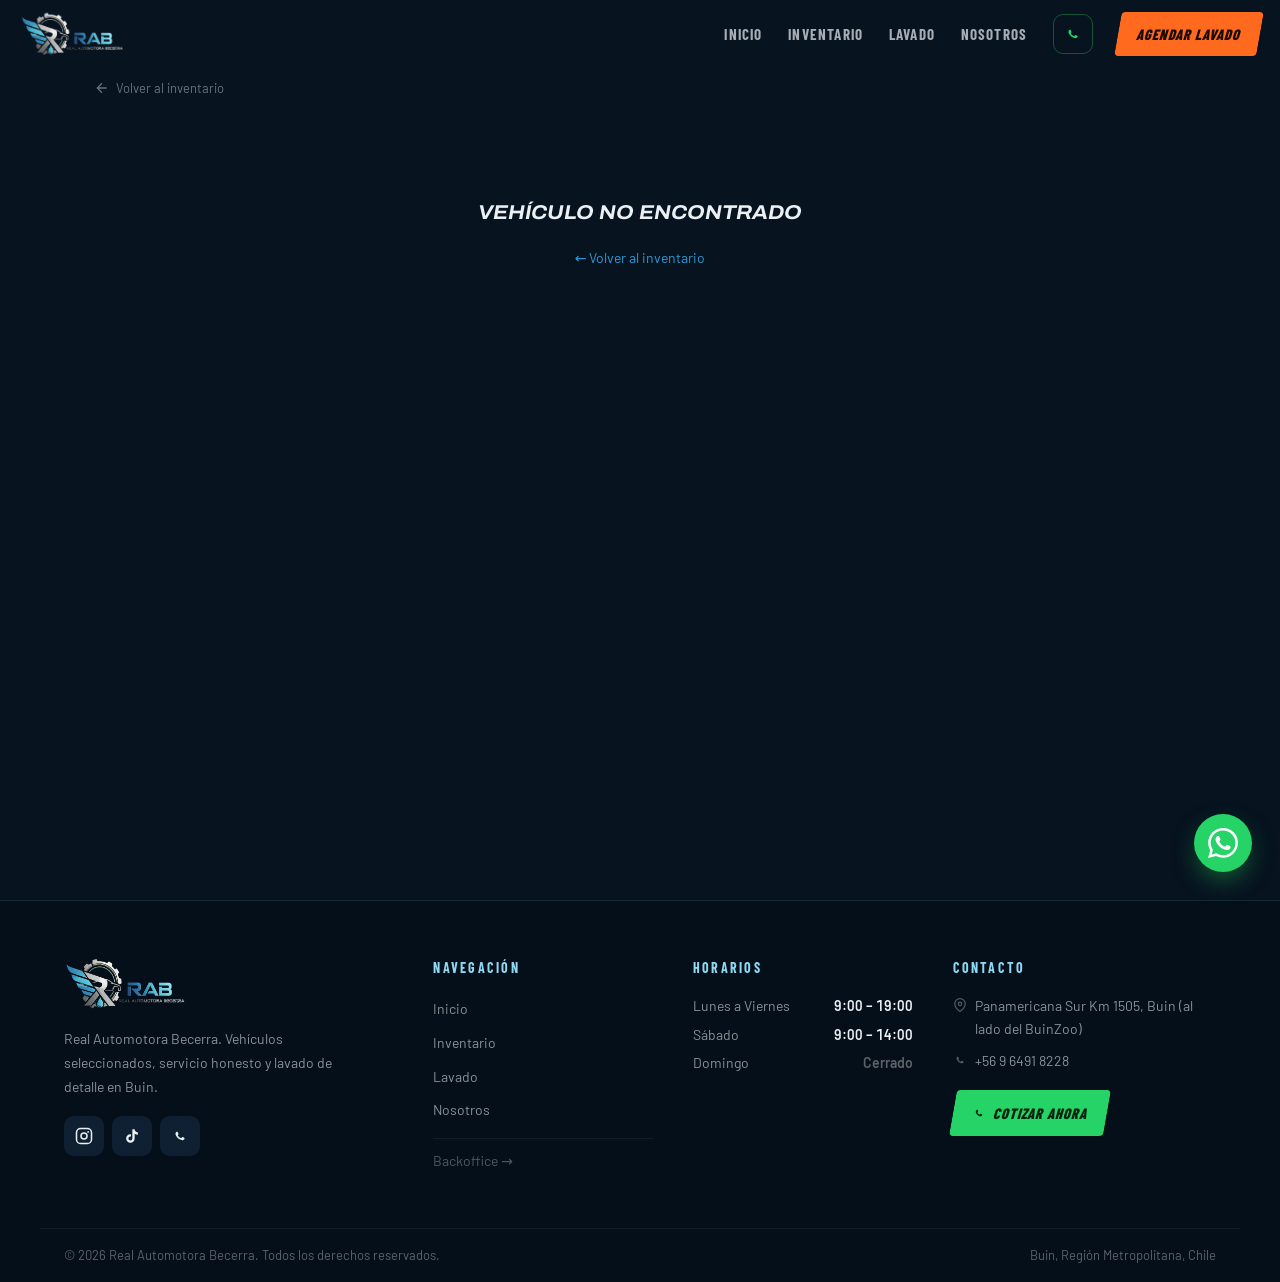
<file: inventario/detalle.html>
<!DOCTYPE html>
<html lang="es">
<head>
  <meta charset="UTF-8">
  <meta name="viewport" content="width=device-width, initial-scale=1.0">
  <title>Detalle | RAB Automotora</title>
  <link rel="stylesheet" href="../assets/css/rab.css?v=20261023042655">
  <link rel="icon" href="../assets/images/logo.png">
  <style>
    .detail-topbar { max-width: 1140px; margin: 0 auto; padding: 1rem 1.5rem .25rem; }
    .detail-wrap { max-width: 1140px; margin: 0 auto; padding: .5rem 1.5rem 4rem; display: grid; grid-template-columns: minmax(0, 65fr) minmax(0, 35fr); gap: 2.5rem; align-items: start; }
    /* (La media query móvil está al final del bloque para ganar en la cascada.) */
    .gallery-main { position: relative; aspect-ratio: 16/10; border-radius: 16px; overflow: hidden; background: var(--bg-card); border: 1px solid var(--border); }
    .gallery-main img { width: 100%; height: 100%; object-fit: cover; }
    .gallery-photo { opacity: 0; transition: opacity .25s ease; }
    .gallery-photo.loaded { opacity: 1; }
    .gallery-loader { position: absolute; inset: 0; display: flex; align-items: center; justify-content: center; background: var(--bg-card); z-index: 1; }
    .gallery-nav { position: absolute; top: 50%; transform: translateY(-50%); width: 36px; height: 36px; border-radius: 50%; background: rgba(0,0,0,.5); display: flex; align-items: center; justify-content: center; color: #fff; transition: background .2s; border: none; cursor: pointer; }
    .gallery-nav:hover { background: rgba(0,0,0,.8); }
    .gallery-nav.prev { left: 10px; }
    .gallery-nav.next { right: 10px; }
    .gallery-counter { position: absolute; bottom: 10px; right: 12px; background: rgba(0,0,0,.6); color: rgba(255,255,255,.7); font-size: 11px; padding: 3px 10px; border-radius: 12px; }
    .gallery-thumbs-wrap { position: relative; margin-top: 10px; }
    .gallery-thumbs { display: flex; gap: 8px; overflow-x: auto; padding-bottom: 4px; scroll-behavior: smooth; scrollbar-width: thin; scrollbar-color: rgba(255,255,255,.25) transparent; }
    .gallery-thumbs::-webkit-scrollbar { height: 6px; }
    .gallery-thumbs::-webkit-scrollbar-thumb { background: rgba(255,255,255,.25); border-radius: 3px; }
    /* Fade en los extremos para indicar que hay más miniaturas al hacer scroll */
    .gallery-thumbs.fade-left  { -webkit-mask-image: linear-gradient(90deg, transparent 0, #000 26px); mask-image: linear-gradient(90deg, transparent 0, #000 26px); }
    .gallery-thumbs.fade-right { -webkit-mask-image: linear-gradient(90deg, #000 calc(100% - 26px), transparent 100%); mask-image: linear-gradient(90deg, #000 calc(100% - 26px), transparent 100%); }
    .gallery-thumbs.fade-left.fade-right { -webkit-mask-image: linear-gradient(90deg, transparent 0, #000 26px, #000 calc(100% - 26px), transparent 100%); mask-image: linear-gradient(90deg, transparent 0, #000 26px, #000 calc(100% - 26px), transparent 100%); }
    .gallery-thumb { flex-shrink: 0; width: 64px; height: 48px; border-radius: 8px; overflow: hidden; border: 2px solid transparent; cursor: pointer; opacity: .5; transition: all .2s; }
    .gallery-thumb.active { border-color: var(--blue); opacity: 1; }
    .gallery-thumb img { width: 100%; height: 100%; object-fit: cover; }
    .detail-info { display: flex; flex-direction: column; gap: 1.25rem; }
    .detail-price { background: rgba(20,42,68,.55); border: 1px solid rgba(62,159,203,.32); border-radius: 12px; padding: 1rem 1.25rem; }
    .detail-price-label { font-size: 11px; text-transform: uppercase; letter-spacing: .1em; color: rgba(255,255,255,.4); margin-bottom: 4px; }
    .detail-price-val { font-family: var(--font-data); font-variant-numeric: tabular-nums; font-weight: 600; font-size: 2.25rem; letter-spacing: -.02em; color: var(--white); }
    .specs-grid { display: grid; grid-template-columns: 1fr 1fr; gap: .75rem; }
    .spec-card { background: var(--bg-card); border: 1px solid var(--border); border-radius: 10px; padding: .9rem 1rem; display: flex; align-items: flex-start; gap: .75rem; }
    .spec-card svg { color: var(--blue); flex-shrink: 0; margin-top: 2px; }
    .spec-label { font-size: 10px; color: rgba(255,255,255,.3); text-transform: uppercase; letter-spacing: .1em; }
    .spec-value { font-size: 13px; font-weight: 600; color: var(--white); margin-top: 2px; }
    .detail-cta-btn { width: 100%; padding: .9rem 1rem; font-size: 14px; }

    /* ── CTA premium "Cotizar" (escritorio y móvil) ── */
    .cta-quote {
      display: inline-flex; align-items: center; justify-content: center; gap: 9px;
      width: 100%; padding: .95rem 1.25rem; border-radius: 12px;
      font-family: var(--font-body); font-weight: 700; font-size: 15px; letter-spacing: .01em;
      color: #06131C; text-decoration: none; border: none; cursor: pointer;
      background: linear-gradient(180deg, var(--blue-light), var(--blue));
      box-shadow: 0 10px 26px -10px rgba(62,159,203,.65), inset 0 1px 0 rgba(255,255,255,.4);
      transition: filter .15s, transform .15s, box-shadow .15s;
    }
    .cta-quote:hover { filter: brightness(1.06); transform: translateY(-1px); box-shadow: 0 14px 32px -10px rgba(62,159,203,.8), inset 0 1px 0 rgba(255,255,255,.45); }
    .cta-quote:active { transform: translateY(0); }
    .cta-quote svg { flex-shrink: 0; }

    /* Barra de acción fija (solo móvil; se activa vía .with-mobile-bar) */
    #detail-mobile-bar { display: none; }

    /* ── Móvil / Tablet: layout pensado para teléfono ───────── */
    @media (max-width: 768px) {
      .detail-topbar { padding: .75rem .9rem .25rem; }
      .detail-wrap { display: flex; flex-direction: column; gap: 1.15rem; padding: .5rem .9rem 1.5rem; }
      .detail-wrap > div:first-child, .detail-info { display: contents; }

      /* Orden mobile-first: imagen (hero) → identidad → precio → datos → descripción */
      #gallery-main        { order: 1; }
      .gallery-thumbs-wrap { order: 2; }
      .detail-head         { order: 3; }
      .detail-price        { order: 4; }
      #specs-grid          { order: 5; }
      #detail-desc         { order: 6; margin-top: 0; }
      #detail-cta          { order: 7; }

      /* Galería full-bleed real: ocupa todo el ancho del dispositivo */
      #gallery-main { width: 100vw; margin-left: calc(50% - 50vw); margin-right: calc(50% - 50vw); border-radius: 0; aspect-ratio: 4/3; }
      .gallery-thumbs-wrap { margin-top: 8px; }
      .gallery-thumbs { scrollbar-width: none; }
      .gallery-thumbs::-webkit-scrollbar { display: none; }

      /* Identidad */
      .detail-head { margin-top: .1rem; }
      #detail-title { font-size: 1.7rem; }

      /* Precio prominente */
      .detail-price { padding: .9rem 1.1rem; }
      .detail-price-val { font-size: 2rem; }

      /* Datos: lista limpia con divisores dentro de un panel (sin cajitas), ancho completo */
      .specs-grid {
        grid-template-columns: 1fr; gap: 0;
        background: rgba(20,42,68,.35); border: 1px solid var(--border);
        border-radius: 14px; padding: 0 1.05rem;
      }
      .spec-card {
        background: transparent; border: none; border-radius: 0;
        border-bottom: 1px solid rgba(255,255,255,.07);
        padding: .85rem 0; gap: .8rem; align-items: center;
      }
      .spec-card:last-child { border-bottom: none; }
      .spec-card svg { width: 16px; height: 16px; margin-top: 0; }
      .spec-card > div { flex: 1; display: flex; justify-content: space-between; align-items: baseline; gap: 1rem; }
      .spec-label { font-size: 12px; color: rgba(255,255,255,.45); text-transform: none; letter-spacing: 0; margin: 0; }
      .spec-value { font-size: 14px; font-weight: 600; color: var(--white); margin: 0; text-align: right; }

      /* Descripción: más aire, menos caja */
      #detail-desc { background: transparent; border: none; border-top: 1px solid var(--border); border-radius: 0; padding: 1.15rem .1rem 0; }

      /* Barra de acción fija abajo (app-like): precio + CTA siempre visibles */
      .with-mobile-bar #detail-cta { display: none; }
      .with-mobile-bar { padding-bottom: 88px; }
      .with-mobile-bar #detail-mobile-bar {
        display: flex; align-items: center; gap: .85rem;
        position: fixed; left: 0; right: 0; bottom: 0; z-index: 120;
        padding: .7rem .9rem calc(.7rem + env(safe-area-inset-bottom, 0px));
        background: rgba(9,13,20,.92); backdrop-filter: blur(12px);
        border-top: 1px solid rgba(95,194,218,.2);
      }
      #detail-mobile-bar .mb-price { display: flex; flex-direction: column; line-height: 1.15; flex-shrink: 0; }
      #detail-mobile-bar .mb-price-label { font-size: 9px; text-transform: uppercase; letter-spacing: .1em; color: rgba(255,255,255,.4); }
      #detail-mobile-bar .mb-price-val { font-family: var(--font-data); font-variant-numeric: tabular-nums; font-weight: 600; font-size: 1.1rem; color: #fff; }
      #detail-mobile-bar .cta-quote { flex: 1; width: auto; padding: .8rem 1rem; font-size: 14px; }

      .wa-fab { display: none !important; }
    }
  </style>
</head>
<body>
<div id="navbar-container"></div>
<div id="toast"></div>

<main style="padding-top:64px;min-height:100vh;background:var(--bg-dark)">
  <div class="detail-topbar">
    <button onclick="history.back()" style="display:flex;align-items:center;gap:6px;color:rgba(255,255,255,.4);font-size:13px;transition:color .2s" onmouseover="this.style.color='#fff'" onmouseout="this.style.color='rgba(255,255,255,.4)'">
      <svg width="16" height="16" viewBox="0 0 24 24" fill="none" stroke="currentColor" stroke-width="2"><path d="M19 12H5M12 5l-7 7 7 7"/></svg>
      Volver al inventario
    </button>
  </div>

  <div id="detail-content" style="display:none">
    <div class="detail-wrap">
      <!-- Gallery -->
      <div>
        <div class="gallery-main" id="gallery-main">
          <div class="spinner" style="position:absolute;top:50%;left:50%;transform:translate(-50%,-50%)"></div>
        </div>
        <div class="gallery-thumbs-wrap">
          <div class="gallery-thumbs" id="gallery-thumbs"></div>
        </div>
        <!-- Descripción · bajo las fotos -->
        <div id="detail-desc" style="display:none;background:var(--bg-card);border:1px solid var(--border);border-radius:12px;padding:1.5rem 1.75rem;margin-top:1.25rem">
          <p style="font-size:10px;text-transform:uppercase;letter-spacing:.1em;color:rgba(255,255,255,.3);margin-bottom:.5rem">Descripción</p>
          <p id="detail-desc-text" style="font-size:14px;color:rgba(255,255,255,.65);line-height:1.7"></p>
        </div>
      </div>
      <!-- Info -->
      <div class="detail-info">
        <div class="detail-head">
          <div id="detail-badges" style="display:flex;gap:8px;margin-bottom:.75rem;flex-wrap:wrap"></div>
          <h1 id="detail-title" style="font-family:var(--font-title);font-style:italic;font-stretch:110%;text-transform:uppercase;font-weight:900;font-size:2rem;color:var(--white);line-height:1.1"></h1>
          <p id="detail-year"   style="color:var(--text-muted);font-size:14px;margin-top:.25rem"></p>
        </div>
        <div class="detail-price">
          <div class="detail-price-label">Precio</div>
          <div class="detail-price-val" id="detail-price"></div>
        </div>
        <div class="specs-grid" id="specs-grid"></div>
        <div id="detail-cta"></div>
      </div>
    </div>
    <div id="detail-mobile-bar"></div>
  </div>

  <div id="detail-loading" style="padding:6rem 0;text-align:center"><div class="spinner"></div></div>
  <div id="detail-error" style="display:none;padding:6rem 1.5rem;text-align:center">
    <p style="font-family:var(--font-title);font-style:italic;font-stretch:110%;text-transform:uppercase;font-weight:700;font-size:1.25rem;color:var(--white);margin-bottom:1rem">Vehículo no encontrado</p>
    <a href="./index.html" style="color:var(--blue);font-size:14px">← Volver al inventario</a>
  </div>
</main>

<div id="footer-container"></div>

<script src="../assets/js/config.js?v=20261023042655"></script>
<script>
  document.getElementById('navbar-container').innerHTML = RAB.renderNavbar('Inventario')
  document.getElementById('footer-container').innerHTML = RAB.renderFooter()
  RAB.initNavbarScroll()

  const id = new URLSearchParams(location.search).get('id')
  let images = [], activeImg = 0

  function preload(url) { if (url) { const im = new Image(); im.src = url } }

  // Miniaturas: fade en los extremos cuando la tira se desborda (móvil y PC)
  function updateThumbFade() {
    const strip = document.getElementById('gallery-thumbs')
    if (!strip) return
    const max = strip.scrollWidth - strip.clientWidth
    strip.classList.toggle('fade-left',  max > 4 && strip.scrollLeft > 4)
    strip.classList.toggle('fade-right', max > 4 && strip.scrollLeft < max - 4)
  }
  window.addEventListener('resize', updateThumbFade)

  function showImg(i) {
    activeImg = i
    const main = document.getElementById('gallery-main')
    const img  = images[i]
    const srcset = RAB.imgSrcset(img)
    main.innerHTML = `
      <div class="gallery-loader"><div class="spinner"></div></div>
      <img class="gallery-photo" src="${RAB.imgUrl(img, 'medium')}"${srcset ? ` srcset="${srcset}" sizes="(max-width:768px) 100vw, 560px"` : ''} alt="" decoding="async" fetchpriority="high" onload="this.classList.add('loaded');const l=this.parentNode.querySelector('.gallery-loader');if(l)l.remove()" onerror="const l=this.parentNode.querySelector('.gallery-loader');if(l)l.remove()">
      ${images.length > 1 ? `
        <button class="gallery-nav prev" onclick="showImg(${(i - 1 + images.length) % images.length})">
          <svg width="16" height="16" viewBox="0 0 24 24" fill="none" stroke="currentColor" stroke-width="2"><path d="M15 18l-6-6 6-6"/></svg>
        </button>
        <button class="gallery-nav next" onclick="showImg(${(i + 1) % images.length})">
          <svg width="16" height="16" viewBox="0 0 24 24" fill="none" stroke="currentColor" stroke-width="2"><path d="M9 18l6-6-6-6"/></svg>
        </button>
        <span class="gallery-counter">${i + 1} / ${images.length}</span>` : ''}
    `
    document.querySelectorAll('.gallery-thumb').forEach((t, ti) => t.classList.toggle('active', ti === i))
    // Precarga la imagen vecina (medium) para que la navegación sea fluida
    if (images.length > 1) {
      preload(RAB.imgUrl(images[(i + 1) % images.length], 'medium'))
      preload(RAB.imgUrl(images[(i - 1 + images.length) % images.length], 'medium'))
    }
  }

  async function load() {
    if (!id) { showError(); return }
    try {
      const { data: v } = await RAB.api('/api/vehicles/' + id)
      document.title = `${v.brand} ${v.model} ${v.year} | RAB`

      images = (v.vehicle_images || []).sort((a, b) => (b.is_cover ? 1 : 0) - (a.is_cover ? 1 : 0))

      // Gallery
      const main   = document.getElementById('gallery-main')
      const thumbs = document.getElementById('gallery-thumbs')
      if (images.length) {
        showImg(0)
        if (images.length > 1) {
          thumbs.innerHTML = images.map((img, i) =>
            `<div class="gallery-thumb ${i === 0 ? 'active' : ''}" onclick="showImg(${i})"><img src="${RAB.imgUrl(img, 'thumb')}" alt="" loading="lazy" decoding="async"></div>`
          ).join('')
          thumbs.addEventListener('scroll', updateThumbFade, { passive: true })
          requestAnimationFrame(updateThumbFade)
        }
      } else {
        main.innerHTML = `<div class="card-img-placeholder">${RAB.carSVG()}<span style="font-size:13px">Sin imágenes</span></div>`
      }

      // Badges
      const STATUS_BADGE = { 'Disponible': 'available', 'Vendido': 'sold', 'Próximo Ingreso': 'upcoming' }
      document.getElementById('detail-badges').innerHTML = `
        <span class="card-badge badge-${STATUS_BADGE[v.status] || 'available'}" style="position:static">${v.status}</span>
        ${v.featured ? '<span class="badge-featured" style="position:static"><svg viewBox="0 0 24 24" fill="currentColor" aria-hidden="true"><path d="M12 2l2.9 6.26L22 9.27l-5 4.87L18.18 22 12 18.56 5.82 22 7 14.14l-5-4.87 7.1-1.01L12 2z"/></svg>Destacado</span>' : ''}
      `

      document.getElementById('detail-title').textContent = `${v.brand} ${v.model}`
      document.getElementById('detail-year').textContent  = v.year
      document.getElementById('detail-price').textContent = RAB.price(v.price)

      // Specs
      const specs = [
        { icon: '<path d="M8 2v4M16 2v4M3 10h18M5 4h14a2 2 0 0 1 2 2v14a2 2 0 0 1-2 2H5a2 2 0 0 1-2-2V6a2 2 0 0 1 2-2z"/>', label: 'Año', value: v.year },
        { icon: '<circle cx="12" cy="12" r="10"/><path d="M12 6v6l4 2"/>', label: 'Kilometraje', value: Number(v.mileage).toLocaleString('es-CL') + ' km' },
        { icon: '<circle cx="12" cy="12" r="3"/><path d="M12 1v4M12 19v4"/>', label: 'Transmisión', value: v.transmission },
        { icon: '<path d="M3 3l3 9 3-3 3 3 3-9"/><path d="M6 12v9"/>', label: 'Combustible', value: v.fuel },
        { icon: '<path d="M20.59 13.41l-7.17 7.17a2 2 0 0 1-2.83 0L2 12V2h10l8.59 8.59a2 2 0 0 1 0 2.82z"/><line x1="7" y1="7" x2="7.01" y2="7"/>', label: 'Categoría', value: v.category },
      ]
      document.getElementById('specs-grid').innerHTML = specs.map(s => `
        <div class="spec-card">
          <svg width="15" height="15" viewBox="0 0 24 24" fill="none" stroke="currentColor" stroke-width="2">${s.icon}</svg>
          <div><div class="spec-label">${s.label}</div><div class="spec-value">${s.value}</div></div>
        </div>`).join('')

      // Description
      if (v.description) {
        document.getElementById('detail-desc').style.display = 'block'
        document.getElementById('detail-desc-text').textContent = v.description
      }

      // CTA
      const waMsg  = `Hola, me interesa cotizar el ${v.brand} ${v.model} ${v.year} — ${RAB.price(v.price)}. ¿Tienen disponibilidad?`
      const waUrl  = RAB.whatsappUrl(waMsg)
      const waIcon = RAB.waSVG(18)
      if (v.status === 'Disponible') {
        document.getElementById('detail-cta').innerHTML =
          `<a href="${waUrl}" target="_blank" class="cta-quote">${waIcon} Cotizar este auto</a>`
        // Barra de acción fija en móvil: precio + CTA siempre visibles
        document.getElementById('detail-mobile-bar').innerHTML =
          `<div class="mb-price"><span class="mb-price-label">Precio</span><span class="mb-price-val">${RAB.price(v.price)}</span></div>
           <a href="${waUrl}" target="_blank" class="cta-quote">${waIcon} Cotizar este auto</a>`
        document.getElementById('detail-content').classList.add('with-mobile-bar')
      } else {
        document.getElementById('detail-cta').innerHTML =
          `<div style="text-align:center;padding:1rem;background:rgba(255,255,255,.03);border:1px solid var(--border);border-radius:12px">
             <p style="color:var(--text-muted);font-size:13px">Este vehículo no está disponible</p>
             <a href="./index.html" style="color:var(--blue);font-size:13px;display:inline-block;margin-top:.5rem">Ver otros vehículos →</a>
           </div>`
      }

      document.getElementById('detail-loading').style.display = 'none'
      document.getElementById('detail-content').style.display = 'block'

    } catch (e) { showError() }
  }

  function showError() {
    document.getElementById('detail-loading').style.display = 'none'
    document.getElementById('detail-error').style.display   = 'block'
  }

  load()
</script>
</body>
</html>
</file>
<file: assets/css/rab.css>
/* frontend/assets/css/rab.css */
@import url('https://fonts.googleapis.com/css2?family=Archivo:ital,wdth,wght@0,62..125,400..900;1,62..125,400..900&family=Barlow+Condensed:ital,wght@0,600;0,700;0,800;1,700;1,800&family=Barlow:wght@400;500;600;700&display=swap');

/* ── Variables ───────────────────────────────────────────── */
/* Paleta "Librea de carrera": azul del logo + celeste de pista, cruzados por
   naranja turbo (complementario del azul → CTAs sin competir con el verde WA). */
:root {
  --navy:        #0D1D2E;   /* superficie de marca                         */
  --navy-light:  #1F6FA3;   /* azul medio · estados                         */
  --blue:        #2B9AD8;   /* AZUR · alas del logo                         */
  --blue-light:  #5CC4EA;   /* azur brillante                               */
  --blue-pale:   #8ED8F2;   /* celeste pista · acento                       */
  --sky:         #8ED8F2;
  --turbo:       #FF6A1F;   /* naranja turbo · llamadas a la acción          */
  --turbo-2:     #FF8A4C;
  --on-turbo:    #1A0A00;
  --gold:        #E4A94E;   /* oro del engranaje · avisos                   */
  --green-wa:    #25D366;   /* WhatsApp · marca, sin cambios                */
  --bg-dark:     #07131F;   /* fondo · azul noche                           */
  --bg-card:     #0F2033;   /* superficie elevada                          */
  --bg-card-2:   #13283E;
  --bg-section:  #0A1828;   /* secciones alternas                          */
  --white:       #EAF0F4;   /* cromo                                       */
  --text-muted:  rgba(234,240,244,0.58);
  --border:      rgba(142,216,242,0.13);
  --chrome-1:    #EDF1F4;
  --chrome-2:    #AEB8C0;
  --chrome-3:    #6E7882;
  --chrome-grad: linear-gradient(140deg,var(--chrome-1) 0%,var(--chrome-3) 42%,var(--chrome-2) 58%,var(--chrome-1) 100%);
  /* Tipografía · Archivo (títulos, ancha e inclinada) + Barlow (texto) + Barlow Condensed (etiquetas y botones) */
  --font-title:  'Archivo', 'Arial Black', Impact, sans-serif;
  --font-body:   'Barlow', 'Segoe UI', system-ui, -apple-system, sans-serif;
  --font-data:   'Barlow', 'Segoe UI', system-ui, sans-serif;
  --font-label:  'Barlow Condensed', 'Arial Narrow', 'Segoe UI', sans-serif;
  --ease:        cubic-bezier(.22,1,.36,1);
  color-scheme: dark;
}

/* ── Reset ───────────────────────────────────────────────── */
*, *::before, *::after { box-sizing: border-box; margin: 0; padding: 0; }
html { scroll-behavior: smooth; overflow-x: hidden; }
body {
  font-family: var(--font-body);
  font-size: 16px;
  background: var(--bg-dark);
  color: var(--white);
  line-height: 1.6;
  -webkit-font-smoothing: antialiased;
  overflow-x: hidden;
}
a { text-decoration: none; color: inherit; }
img { max-width: 100%; display: block; }
button { cursor: pointer; border: none; background: none; font-family: inherit; color: inherit; }
:focus-visible { outline: 2px solid var(--sky); outline-offset: 3px; }

/* ── Typography ──────────────────────────────────────────── */
.font-title { font-family: var(--font-title); }
.display {
  font-family: var(--font-title); font-style: italic; font-weight: 900;
  font-stretch: 112%; text-transform: uppercase; letter-spacing: -.01em; line-height: .95;
  text-wrap: balance;
}
.label-tag {
  display: inline-flex; align-items: center; gap: .6rem;
  font-family: var(--font-label);
  font-size: 13px; font-weight: 700;
  letter-spacing: .18em; text-transform: uppercase;
  color: var(--sky);
}
.label-tag::before {
  content: ""; width: 26px; height: 4px; flex-shrink: 0;
  background: linear-gradient(90deg, var(--sky) 0 55%, transparent 55% 70%, var(--turbo) 70%);
  transform: skewX(-20deg);
}

/* ── Navbar ──────────────────────────────────────────────── */
.navbar {
  position: fixed; top: 0; left: 0; right: 0; z-index: 100;
  display: flex; align-items: center; justify-content: space-between; gap: 1rem;
  padding: 0 max(1.25rem, env(safe-area-inset-right, 0px)) 0 max(1.25rem, env(safe-area-inset-left, 0px));
  height: 68px;
  transition: background .3s, box-shadow .3s, backdrop-filter .3s;
}
.navbar.scrolled {
  background: rgba(7,19,31,.86);
  backdrop-filter: blur(14px); -webkit-backdrop-filter: blur(14px);
  box-shadow: 0 1px 0 var(--border), 0 10px 30px rgba(0,0,0,.35);
}
.navbar-logo img { height: 46px; width: auto; object-fit: contain; }
.navbar-links { display: flex; align-items: center; gap: 1.6rem; }
.navbar-links > a:not(.btn-nav-cta):not(.btn-nav-wa) {
  position: relative;
  font-family: var(--font-label);
  font-size: 15px; font-weight: 700;
  text-transform: uppercase; letter-spacing: .08em;
  color: rgba(234,240,244,.7);
  padding-block: .3rem;
  transition: color .2s;
}
.navbar-links > a:not(.btn-nav-cta):not(.btn-nav-wa)::after {
  content: ""; position: absolute; left: 0; right: 0; bottom: -2px; height: 3px;
  background: var(--turbo); transform: scaleX(0) skewX(-20deg); transform-origin: left;
  transition: transform .3s var(--ease);
}
.navbar-links > a:hover { color: var(--white); }
.navbar-links > a:not(.btn-nav-cta):not(.btn-nav-wa):hover::after,
.navbar-links > a[aria-current="page"]::after { transform: scaleX(1) skewX(-20deg); }
.navbar-links > a[aria-current="page"] { color: var(--white); }
.btn-nav-wa {
  display: inline-flex; align-items: center; justify-content: center;
  width: 40px; height: 40px; border-radius: 10px;
  color: var(--green-wa); border: 1px solid rgba(37,211,102,.35);
  transition: background .2s, transform .2s;
}
.btn-nav-wa:hover { background: rgba(37,211,102,.12); transform: rotate(-8deg); }
.navbar-hamburger { display: none; color: var(--white); padding: 6px; }
.navbar-mobile {
  display: none; flex-direction: column; gap: 4px;
  position: fixed; top: 68px; left: 0; right: 0; z-index: 99;
  background: rgba(7,19,31,.97);
  border-top: 1px solid var(--border);
  padding: 1rem max(1.5rem, env(safe-area-inset-right, 0px)) 1.25rem max(1.5rem, env(safe-area-inset-left, 0px));
}
.navbar-mobile.open { display: flex; }
.navbar-mobile a:not(.btn-nav-cta) {
  font-family: var(--font-label); font-size: 18px; font-weight: 700;
  text-transform: uppercase; letter-spacing: .06em;
  color: rgba(234,240,244,.85); padding: .7rem 0;
  border-bottom: 1px solid rgba(255,255,255,.06);
}
@media (max-width: 900px) {
  .navbar-links { display: none; }
  .navbar-hamburger { display: block; }
}

/* ── Buttons (paralelogramo deportivo) ───────────────────── */
.btn-primary, .btn-outline, .btn-gold, .btn-nav-cta, .btn-whatsapp, .btn-turbo {
  position: relative; overflow: hidden;
  display: inline-flex; align-items: center; justify-content: center; gap: 8px;
  font-family: var(--font-label); font-size: 16px; font-weight: 800; font-style: italic;
  text-transform: uppercase; letter-spacing: .06em; white-space: nowrap;
  padding: 12px 24px; border-radius: 4px; border: 1px solid transparent;
  transform: skewX(-10deg);
  transition: transform .25s var(--ease), box-shadow .25s var(--ease), background .2s, border-color .2s, filter .2s;
}
.btn-primary::after, .btn-outline::after, .btn-gold::after, .btn-nav-cta::after, .btn-whatsapp::after, .btn-turbo::after {
  content: ""; position: absolute; inset: 0; pointer-events: none;
  background: linear-gradient(100deg, transparent 30%, rgba(255,255,255,.5) 50%, transparent 70%);
  transform: translateX(-120%); transition: transform .6s var(--ease);
}
.btn-primary:hover::after, .btn-outline:hover::after, .btn-gold:hover::after, .btn-nav-cta:hover::after, .btn-whatsapp:hover::after, .btn-turbo:hover::after { transform: translateX(120%); }
.btn-primary:hover, .btn-outline:hover, .btn-gold:hover, .btn-nav-cta:hover, .btn-whatsapp:hover, .btn-turbo:hover { transform: skewX(-10deg) translateY(-3px); }
.btn-primary:active, .btn-outline:active, .btn-gold:active, .btn-nav-cta:active, .btn-whatsapp:active, .btn-turbo:active { transform: skewX(-10deg) scale(.97); transition-duration: .08s; }
.btn-primary[disabled], .btn-turbo[disabled] { opacity: .5; pointer-events: none; }

.btn-primary, .btn-turbo, .btn-nav-cta { background: var(--turbo); color: var(--on-turbo); }
.btn-primary:hover, .btn-turbo:hover, .btn-nav-cta:hover { box-shadow: 0 12px 28px -10px var(--turbo); }
.btn-nav-cta { padding: 9px 18px; font-size: 15px; }
.btn-outline { background: transparent; color: var(--white); border-color: rgba(142,216,242,.3); }
.btn-outline:hover { background: rgba(142,216,242,.08); border-color: var(--sky); }
.btn-gold { background: var(--gold); color: #1A1206; }
.btn-gold:hover { box-shadow: 0 12px 28px -10px var(--gold); }
.btn-whatsapp { background: var(--green-wa); color: #04210F; padding: 10px 18px; font-size: 15px; }
.btn-whatsapp:hover { box-shadow: 0 12px 28px -10px var(--green-wa); }
.btn-sky { background: var(--sky) !important; color: #04202E !important; }
.btn-sm { padding: 8px 14px !important; font-size: 14px !important; }

/* ── Section layout ──────────────────────────────────────── */
.section { padding: clamp(3.5rem, 8vw, 6rem) max(1.25rem, env(safe-area-inset-right, 0px)) clamp(3.5rem, 8vw, 6rem) max(1.25rem, env(safe-area-inset-left, 0px)); position: relative; }
.section[id] { scroll-margin-top: 84px; }
.section-alt { background: linear-gradient(180deg, var(--bg-section) 0%, var(--bg-dark) 100%); }
.container { max-width: 1200px; margin: 0 auto; }
.section-header { margin-bottom: 2.25rem; }
.section-title {
  font-family: var(--font-title); font-weight: 900; font-style: italic; font-stretch: 112%;
  text-transform: uppercase; text-wrap: balance;
  font-size: clamp(2rem, 5.2vw, 3.4rem); color: var(--white);
  line-height: .98; letter-spacing: -.01em; margin-top: .6rem;
}
.section-lead { color: var(--text-muted); font-size: 1.05rem; max-width: 58ch; margin-top: .75rem; }

/* ── Vehicle Card ────────────────────────────────────────── */
.vehicle-card {
  background: var(--bg-card);
  border: 1px solid var(--border);
  border-radius: 14px; overflow: hidden;
  display: flex; flex-direction: column;
  transition: transform .35s var(--ease), border-color .3s, box-shadow .35s var(--ease);
}
.vehicle-card:hover {
  transform: translateY(-6px);
  border-color: rgba(142,216,242,.4);
  box-shadow: 0 24px 50px -24px rgba(43,154,216,.55);
}
.card-img {
  position: relative; height: 190px; overflow: hidden;
  background: radial-gradient(80% 120% at 85% 20%, rgba(43,154,216,.4), transparent 65%), linear-gradient(135deg, #0F2740, #0A1724);
}
.card-img img { width: 100%; height: 100%; object-fit: cover; transition: transform .6s var(--ease); }
.vehicle-card:hover .card-img > img { transform: scale(1.06); }

/* Carrusel de fotos en hover (solo cuando hay ≥2 fotos) */
.card-slider {
  position: absolute; inset: 0; display: flex;
  transition: transform .42s cubic-bezier(.5,0,.2,1);
}
.card-slider.no-anim { transition: none; }
.vehicle-card:hover .card-slider { will-change: transform; }
.card-slide { flex: 0 0 100%; width: 100%; height: 100%; object-fit: cover; }
.vehicle-card:hover .card-img .card-slide { transform: none; }
.card-dots {
  position: absolute; bottom: 8px; left: 0; right: 0; z-index: 2;
  display: flex; justify-content: center; gap: 5px;
  opacity: 0; transition: opacity .2s; pointer-events: none;
}
.vehicle-card:hover .card-dots { opacity: 1; }
.card-dot {
  width: 5px; height: 5px; border-radius: 50%;
  background: rgba(255,255,255,.45); box-shadow: 0 0 4px rgba(0,0,0,.5);
  transition: background .2s, transform .2s;
}
.card-dot.active { background: #fff; transform: scale(1.35); }
.card-img-placeholder {
  width: 100%; height: 100%;
  display: flex; flex-direction: column;
  align-items: center; justify-content: center;
  gap: 8px; color: rgba(255,255,255,.2);
}
.card-badge {
  position: absolute; top: 10px; left: 10px;
  display: inline-flex; align-items: center; gap: 5px;
  font-family: var(--font-label);
  font-size: 12px; font-weight: 700; letter-spacing: .08em; text-transform: uppercase;
  padding: 3px 9px; border-radius: 5px; border: 1px solid;
  backdrop-filter: blur(6px); -webkit-backdrop-filter: blur(6px);
  box-shadow: 0 2px 10px rgba(0,0,0,.3);
}
.card-badge::before { content: ""; width: 6px; height: 6px; border-radius: 50%; background: currentColor; box-shadow: 0 0 6px currentColor; }
.badge-available { background: rgba(10,58,42,.7);  color: #7fe8c1; border-color: rgba(116,220,181,.5); }
.badge-sold      { background: rgba(34,40,48,.7);  color: #d0d8df; border-color: rgba(194,203,212,.42); }
.badge-upcoming  { background: rgba(10,48,70,.7);  color: var(--sky); border-color: rgba(142,216,242,.5); }
.badge-featured  {
  position: absolute; top: 10px; right: 10px;
  display: inline-flex; align-items: center; gap: 4px;
  background: var(--turbo); color: var(--on-turbo);
  font-family: var(--font-label); font-style: italic;
  font-size: 12px; font-weight: 800; letter-spacing: .06em; text-transform: uppercase;
  padding: 3px 10px; border-radius: 3px; transform: skewX(-12deg);
  box-shadow: 0 2px 10px rgba(0,0,0,.3);
}
.badge-featured svg { width: 11px; height: 11px; }
.card-body { padding: 1.1rem 1.1rem 1.2rem; display: flex; flex-direction: column; flex: 1; }
.card-name {
  font-family: var(--font-body); font-weight: 700;
  font-size: 17px; letter-spacing: .01em; color: var(--white); margin-bottom: 4px;
  transition: color .2s;
}
.card-name:hover { color: var(--sky); }
.card-price {
  font-family: var(--font-title); font-style: italic; font-variant-numeric: tabular-nums;
  font-weight: 900; font-size: 24px; letter-spacing: -.01em;
  color: var(--white); margin-bottom: .85rem;
}
.card-meta { display: flex; flex-wrap: wrap; gap: 6px; margin-bottom: .85rem; }
.card-meta span {
  display: inline-flex; align-items: center; gap: 5px;
  font-family: var(--font-data); font-variant-numeric: tabular-nums;
  font-size: 12.5px; color: var(--text-muted);
  background: rgba(255,255,255,.03); border: 1px solid var(--border);
  padding: 3px 8px; border-radius: 7px;
}
.card-meta svg { width: 11px; height: 11px; opacity: .55; }
.card-divider { border: none; border-top: 1px dashed var(--border); margin-bottom: .75rem; }
.card-footer { display: flex; align-items: center; justify-content: space-between; gap: 8px; margin-top: auto; }
.card-category {
  font-family: var(--font-label); font-size: 13px; font-weight: 700;
  text-transform: uppercase; letter-spacing: .1em;
  color: var(--sky);
}
.card-actions { display: flex; align-items: center; gap: 8px; }
.btn-card-wa {
  padding: 6px 7px; border-radius: 8px;
  color: var(--green-wa); border: 1px solid rgba(37,211,102,.3);
  background: rgba(37,211,102,.08);
  transition: all .2s; display: flex;
}
.btn-card-wa:hover { background: var(--green-wa); color: #04210F; border-color: var(--green-wa); transform: rotate(-8deg); }
.btn-card-detail {
  font-family: var(--font-label); font-size: 14px; font-weight: 700; text-transform: uppercase; letter-spacing: .05em;
  color: var(--turbo-2);
  display: flex; align-items: center; gap: 4px;
  transition: color .2s, transform .2s;
}
.btn-card-detail:hover { color: var(--white); transform: translateX(3px); }

/* ── Filter pills ────────────────────────────────────────── */
.filters { display: flex; flex-wrap: wrap; gap: 8px; margin-bottom: 2rem; }
.filter-btn {
  padding: 8px 16px; border-radius: 8px;
  font-family: var(--font-label); font-size: 15px; font-weight: 700;
  text-transform: uppercase; letter-spacing: .05em;
  color: var(--text-muted); border: 1px solid var(--border);
  background: rgba(255,255,255,.03);
  transition: all .2s;
}
.filter-btn:hover { background: rgba(142,216,242,.08); color: var(--white); }
.filter-btn.active { background: var(--sky); color: #04202E; border-color: transparent; }
.filter-btn:disabled { cursor: wait; opacity: .5; }
.filter-btn.active:disabled { opacity: 1; }
.filter-spinner {
  display: inline-block; width: 12px; height: 12px; vertical-align: -1px;
  margin-right: 7px; border-radius: 50%;
  border: 2px solid rgba(4,32,46,.35); border-top-color: #04202E;
  animation: spin .6s linear infinite;
}

/* ── Grid ────────────────────────────────────────────────── */
.vehicles-grid {
  display: grid;
  grid-template-columns: repeat(auto-fill, minmax(280px, 1fr));
  gap: 1.25rem;
}

/* ── Skeleton ────────────────────────────────────────────── */
.skeleton {
  background: linear-gradient(90deg, rgba(255,255,255,.04) 25%, rgba(255,255,255,.08) 50%, rgba(255,255,255,.04) 75%);
  background-size: 200% 100%;
  animation: shimmer 1.5s infinite;
  border-radius: 8px;
}
@keyframes shimmer { 0% { background-position: 200% 0; } 100% { background-position: -200% 0; } }
.skeleton-card {
  background: var(--bg-card); border: 1px solid var(--border);
  border-radius: 14px; overflow: hidden;
}

/* ── Ticker ──────────────────────────────────────────────── */
.ticker { background: var(--turbo); color: var(--on-turbo); overflow: hidden; transform: skewY(-1.5deg); margin-block: .5rem; position: relative; z-index: 2; }
.ticker-track { display: flex; width: max-content; animation: marquee 28s linear infinite; padding-block: .55rem; }
.ticker span { font-family: var(--font-label); font-weight: 800; font-style: italic; text-transform: uppercase; font-size: 1.15rem; letter-spacing: .06em; padding-inline: 1.2rem; white-space: nowrap; display: inline-flex; align-items: center; gap: 1.2rem; }
.ticker span::after { content: ""; width: 9px; height: 9px; background: var(--on-turbo); transform: rotate(45deg); }
@keyframes marquee { to { transform: translateX(-50%); } }

/* ── Lavados (catálogo dinámico) ─────────────────────────── */
.wash-tools { display: flex; flex-wrap: wrap; gap: .75rem 1.5rem; align-items: center; justify-content: space-between; margin-bottom: 1.5rem; }
.size-seg { position: relative; display: inline-flex; background: var(--bg-card); border: 1px solid var(--border); border-radius: 10px; padding: 4px; max-width: 100%; overflow-x: auto; scrollbar-width: none; }
.size-seg button { position: relative; z-index: 1; padding: .55rem 1rem; font-family: var(--font-label); font-weight: 700; font-size: 15px; letter-spacing: .05em; text-transform: uppercase; color: var(--text-muted); white-space: nowrap; transition: color .25s; border-radius: 7px; }
.size-seg button[aria-pressed="true"] { color: #04202E; }
.size-seg .seg-ind { position: absolute; z-index: 0; top: 4px; bottom: 4px; left: 0; width: 0; background: var(--sky); border-radius: 7px; transition: transform .35s var(--ease), width .35s var(--ease); }
.size-label { font-size: .92rem; color: var(--text-muted); }
.size-label b { color: var(--white); font-weight: 600; }

.wash-grid { --cols: 3; display: grid; gap: 20px; grid-template-columns: repeat(var(--cols), minmax(0, 1fr)); align-items: stretch; }
@media (max-width: 1000px) { .wash-grid { grid-template-columns: repeat(2, minmax(0, 1fr)); } }
@media (max-width: 640px) {
  .wash-grid { grid-template-columns: none; grid-auto-flow: column; grid-auto-columns: 86%; overflow-x: auto; scroll-snap-type: x mandatory; padding: 4px 4px 1rem; margin-inline: -4px; scrollbar-width: thin; }
  .wash-grid > * { scroll-snap-align: start; }
}
.wash-grid.one { grid-template-columns: minmax(0, 860px); grid-auto-flow: row; grid-auto-columns: auto; justify-content: center; overflow: visible; }
.wash-swipe { display: none; font-family: var(--font-label); text-transform: uppercase; letter-spacing: .12em; font-size: 13px; color: var(--text-muted); margin-top: .25rem; }
@media (max-width: 640px) { .wash-swipe.on { display: block; } }

.wash-card { position: relative; display: flex; flex-direction: column; min-width: 0; background: var(--bg-card); border: 1px solid var(--border); border-radius: 14px; overflow: hidden; transition: transform .35s var(--ease), box-shadow .35s var(--ease), border-color .3s; }
.wash-card:hover { transform: translateY(-6px); box-shadow: 0 24px 50px -24px rgba(43,154,216,.6); border-color: rgba(142,216,242,.35); }
.wash-card.is-featured { border: 2px solid transparent; background: linear-gradient(var(--bg-card), var(--bg-card)) padding-box, linear-gradient(130deg, var(--turbo), var(--sky)) border-box; }
.wash-card.is-featured:hover { box-shadow: 0 24px 50px -22px rgba(255,106,31,.6); }
.wash-media { position: relative; height: 150px; overflow: hidden; background: radial-gradient(80% 120% at 85% 20%, rgba(43,154,216,.55), transparent 65%), linear-gradient(135deg, #0F2740, #0A1724); }
.wash-media::before { content: ""; position: absolute; left: -10%; right: -10%; top: 58%; height: 14px; background: var(--sky); transform: skewY(-8deg); opacity: .85; box-shadow: 0 22px 0 -8px var(--turbo); transition: transform .5s var(--ease); }
.wash-card:hover .wash-media::before { transform: skewY(-8deg) translateX(6%); }
.wash-media.has-img::before { display: none; }
.wash-media img { position: absolute; inset: 0; width: 100%; height: 100%; object-fit: cover; transition: transform .6s var(--ease); }
.wash-card:hover .wash-media img { transform: scale(1.06); }
.wash-media .wash-ico { position: absolute; right: 18px; top: 20px; width: 76px; height: 76px; color: var(--white); filter: drop-shadow(0 6px 14px rgba(0,0,0,.4)); transition: transform .5s var(--ease); }
.wash-media .wash-ico svg { width: 100%; height: 100%; }
.wash-card:hover .wash-ico { transform: rotate(-8deg) scale(1.1); }
.wash-dur { position: absolute; left: 14px; bottom: 12px; z-index: 1; display: inline-flex; gap: .35rem; align-items: center; padding: .2rem .6rem; border-radius: 6px; background: rgba(3,10,18,.8); font-family: var(--font-label); font-weight: 700; letter-spacing: .05em; font-size: 15px; }
.wash-ribbon { position: absolute; left: 12px; top: 12px; z-index: 2; padding: .25rem .8rem; font-family: var(--font-label); font-weight: 800; font-style: italic; text-transform: uppercase; letter-spacing: .08em; font-size: 13px; transform: skewX(-12deg); border-radius: 3px; background: var(--white); color: var(--bg-dark); }
.wash-ribbon.hot { background: var(--turbo); color: var(--on-turbo); animation: ribbon-pulse 2.4s ease-in-out infinite; }
.wash-ribbon.new { background: var(--sky); color: #04202E; }
@keyframes ribbon-pulse { 50% { box-shadow: 0 0 0 6px rgba(255,106,31,.2); } }
.wash-body { display: flex; flex-direction: column; gap: .8rem; padding: 1.15rem 1.15rem 1.25rem; flex: 1; }
.wash-name { font-family: var(--font-title); font-style: italic; font-weight: 900; font-stretch: 105%; text-transform: uppercase; font-size: 1.45rem; line-height: 1; overflow-wrap: anywhere; }
.wash-desc { color: var(--text-muted); font-size: .97rem; }
.wash-chip { align-self: flex-start; display: inline-flex; align-items: center; gap: .3rem; font-size: .8rem; font-weight: 600; padding: .2rem .6rem; border-radius: 999px; border: 1px solid rgba(228,169,78,.45); color: var(--gold); }
.wash-feats { list-style: none; display: grid; gap: .4rem; font-size: .95rem; }
.wash-feats li { display: flex; gap: .5rem; align-items: flex-start; }
.wash-feats li svg { flex: none; margin-top: .3rem; color: var(--sky); }
.wash-more { align-self: flex-start; color: var(--sky); font-weight: 600; font-size: .9rem; }
.wash-more:hover { text-decoration: underline; }
.wash-foot { margin-top: auto; padding-top: .9rem; border-top: 1px dashed var(--border); display: flex; align-items: flex-end; justify-content: space-between; gap: .75rem; flex-wrap: wrap; }
.wash-price { display: grid; }
.wash-price small { font-family: var(--font-label); text-transform: uppercase; letter-spacing: .1em; font-size: 12.5px; color: var(--text-muted); font-weight: 600; }
.wash-price strong { font-family: var(--font-title); font-style: italic; font-weight: 900; font-size: 1.9rem; line-height: 1; font-variant-numeric: tabular-nums; }
.wash-card.is-featured .wash-price strong { color: var(--turbo-2); }
.wash-grid.one .wash-card { flex-direction: row; }
.wash-grid.one .wash-media { height: auto; width: 42%; flex: none; min-height: 260px; }
@media (max-width: 640px) { .wash-grid.one .wash-card { flex-direction: column; } .wash-grid.one .wash-media { width: 100%; min-height: 150px; } }
.wash-empty { grid-column: 1 / -1; text-align: center; padding: 3rem 1.5rem; border: 2px dashed var(--border); border-radius: 16px; display: grid; gap: .9rem; justify-items: center; }
.wash-empty .drop { width: 72px; height: 72px; color: var(--sky); animation: bob 2.6s ease-in-out infinite; }
.wash-empty p { color: var(--text-muted); max-width: 46ch; }
@keyframes bob { 50% { transform: translateY(-8px); } }

/* ── Pasos (cómo agendar) ────────────────────────────────── */
.steps { display: grid; grid-template-columns: repeat(4, minmax(0, 1fr)); gap: 1rem; }
@media (max-width: 900px) { .steps { grid-template-columns: repeat(2, minmax(0, 1fr)); } }
@media (max-width: 480px) { .steps { grid-template-columns: 1fr; } }
.step { padding: 1.3rem 1.2rem; border-left: 4px solid var(--sky); background: linear-gradient(90deg, rgba(142,216,242,.07), transparent); display: grid; gap: .45rem; align-content: start; }
.step:last-child { border-left-color: var(--turbo); }
.step-n { font-family: var(--font-title); font-style: italic; font-weight: 900; font-size: 2.4rem; line-height: 1; color: transparent; -webkit-text-stroke: 1.5px var(--sky); }
.step:last-child .step-n { -webkit-text-stroke-color: var(--turbo); }
.step h3 { font-family: var(--font-label); font-weight: 800; font-style: italic; text-transform: uppercase; font-size: 1.3rem; letter-spacing: .03em; }
.step p { color: var(--text-muted); font-size: .97rem; }

/* ── Redes sociales ──────────────────────────────────────── */
.social-wrap { display: grid; grid-template-columns: auto minmax(0, 1fr); gap: clamp(1.5rem, 5vw, 4rem); align-items: center; }
@media (max-width: 900px) { .social-wrap { grid-template-columns: 1fr; } }
.phones { display: flex; gap: 1rem; justify-content: center; padding-bottom: 24px; }
.phone { position: relative; width: clamp(150px, 38vw, 230px); aspect-ratio: 9 / 16; border-radius: 26px; padding: 4px; transition: transform .45s var(--ease); max-width: 100%; }
.phone-ig { background: linear-gradient(115deg, #FEDA75 0%, #FA7E1E 22%, #D62976 52%, #962FBF 76%, #4F5BD5 100%); transform: rotate(-4deg); box-shadow: 0 26px 56px -18px rgba(214,41,118,.55); }
.phone-tt { background: #000; transform: rotate(4deg) translateY(24px); box-shadow: -3px 0 0 #25F4EE, 3px 0 0 #FE2C55, 0 26px 56px -18px rgba(0,0,0,.8); }
.phone:hover { transform: rotate(0) translateY(-8px); }
.phone video, .phone .phone-screen { display: block; width: 100%; height: 100%; object-fit: cover; border-radius: 22px; background: #050A10; }
.phone .phone-screen { position: relative; overflow: hidden; display: flex; flex-direction: column; justify-content: flex-end; padding: .9rem; gap: .35rem; }
.phone-tag { position: absolute; top: .8rem; left: .8rem; z-index: 2; font-family: var(--font-label); font-weight: 700; font-size: 12px; letter-spacing: .1em; text-transform: uppercase; background: rgba(0,0,0,.5); color: #fff; padding: .1rem .5rem; border-radius: 4px; }
.phone .ig-mute { bottom: 14px; right: 14px; }
.tt-glitch { position: absolute; top: 14%; left: 0; right: 0; text-align: center; font-family: var(--font-title); font-style: italic; font-weight: 900; font-size: 1.2rem; text-transform: uppercase; color: #fff; text-shadow: -2px 0 #25F4EE, 2px 0 #FE2C55; animation: glitch 2.8s steps(1) infinite; }
@keyframes glitch { 0%, 92% { transform: none; } 94% { transform: translateX(2px); text-shadow: 3px 0 #25F4EE, -3px 0 #FE2C55; } 96% { transform: translateX(-2px); } }
.tt-car { position: absolute; inset: 26% -12% 30%; background: url('../images/CAR.png') center / contain no-repeat; }
.tt-who { position: relative; font-weight: 700; font-size: .85rem; color: #fff; display: flex; gap: .4rem; align-items: center; }
.tt-cap { position: relative; font-size: .78rem; color: rgba(255,255,255,.8); line-height: 1.35; }
.soc-buttons { display: grid; grid-template-columns: repeat(2, minmax(0, 1fr)); gap: .8rem; margin-top: 1.6rem; }
@media (max-width: 480px) { .soc-buttons { grid-template-columns: 1fr; } }
.soc { position: relative; display: flex; align-items: center; gap: .85rem; padding: .9rem 1rem; border-radius: 12px; color: #fff; overflow: hidden; isolation: isolate; min-width: 0; transition: transform .3s var(--ease), box-shadow .3s var(--ease); }
.soc::before { content: ""; position: absolute; inset: 0; z-index: -1; background: var(--soc-bg); transition: filter .3s; }
.soc:hover { transform: translateY(-4px) rotate(-.6deg); box-shadow: 0 16px 34px -14px var(--soc-glow); }
.soc:hover::before { filter: saturate(1.25) brightness(1.08); }
.soc:active { transform: scale(.97); }
.soc-ic { width: 42px; height: 42px; border-radius: 10px; background: rgba(255,255,255,.18); display: grid; place-items: center; flex: none; transition: transform .4s var(--ease); }
.soc:hover .soc-ic { transform: rotate(-10deg) scale(1.08); }
.soc-t { display: grid; min-width: 0; }
.soc-t b { font-family: var(--font-label); font-weight: 800; font-style: italic; text-transform: uppercase; letter-spacing: .04em; font-size: 1.15rem; line-height: 1.1; }
.soc-t span { font-size: .88rem; opacity: .85; overflow: hidden; text-overflow: ellipsis; white-space: nowrap; }
.soc-go { margin-left: auto; flex: none; transition: transform .3s var(--ease); }
.soc:hover .soc-go { transform: translateX(4px); }
.soc-instagram { --soc-bg: linear-gradient(115deg, #F58529, #DD2A7B 45%, #8134AF 75%, #515BD4); --soc-glow: #DD2A7B; }
.soc-tiktok { --soc-bg: linear-gradient(115deg, #000, #161616); --soc-glow: #25F4EE; box-shadow: inset 3px 0 0 #25F4EE, inset -3px 0 0 #FE2C55; }
.soc-whatsapp { --soc-bg: linear-gradient(115deg, #1EBE5A, #25D366); --soc-glow: #25D366; color: #04210F; }
.soc-whatsapp .soc-ic { background: rgba(4,33,15,.14); }
.soc-maps { --soc-bg: linear-gradient(115deg, var(--blue), #1B6FA3); --soc-glow: var(--blue); }
.soc-facebook { --soc-bg: linear-gradient(115deg, #1877F2, #0B5FCC); --soc-glow: #1877F2; }
.soc-youtube { --soc-bg: linear-gradient(115deg, #FF0000, #C40000); --soc-glow: #FF0000; }

/* Reel de video (Instagram / TikTok) */
.ig-mute {
  position: absolute; bottom: 14px; right: 14px; z-index: 2;
  width: 36px; height: 36px; border-radius: 50%;
  display: flex; align-items: center; justify-content: center;
  color: #fff; background: rgba(0,0,0,.45);
  border: 1px solid rgba(255,255,255,.25);
  backdrop-filter: blur(6px);
  transition: background .2s, transform .15s;
}
.ig-mute:hover { background: rgba(0,0,0,.65); transform: scale(1.06); }
.ig-mute:active { transform: scale(.94); }

/* ── Banda CTA ───────────────────────────────────────────── */
.cta-band { position: relative; overflow: hidden; background: var(--blue); color: #021623; }
.cta-band::before { content: ""; position: absolute; top: 0; bottom: 0; right: -5%; width: 55%; background: var(--sky); transform: skewX(-24deg); }
.cta-band::after { content: ""; position: absolute; top: 0; bottom: 0; right: 42%; width: 22px; background: var(--turbo); transform: skewX(-24deg); }
.cta-band-inner { position: relative; z-index: 1; max-width: 1200px; margin: 0 auto; display: flex; flex-wrap: wrap; align-items: center; justify-content: space-between; gap: 1.5rem; padding: 2.6rem max(1.25rem, env(safe-area-inset-right, 0px)) 2.6rem max(1.25rem, env(safe-area-inset-left, 0px)); }
.cta-band h2 { font-size: clamp(1.8rem, 5vw, 3rem); }
.cta-band p { font-weight: 600; margin-top: .4rem; }
.cta-band-btns { display: flex; flex-wrap: wrap; gap: .7rem; }
.cta-band .btn-outline { color: #021623; border-color: #021623; }
.cta-band .btn-outline:hover { background: rgba(2,22,35,.08); }

/* ── Footer ──────────────────────────────────────────────── */
.footer { background: #050F19; border-top: 1px solid var(--border); }
.footer-grid { display: grid; grid-template-columns: 1.5fr 1fr 1fr 1.2fr; gap: 2.5rem; padding: 3.5rem max(1.5rem, env(safe-area-inset-right, 0px)) 3.5rem max(1.5rem, env(safe-area-inset-left, 0px)); }
@media (max-width: 900px) { .footer-grid { grid-template-columns: 1fr 1fr; } }
@media (max-width: 520px) { .footer-grid { grid-template-columns: 1fr; } }
.footer-logo { height: 54px; width: auto; object-fit: contain; margin-bottom: 1rem; }
.footer-desc { font-size: 14px; color: var(--text-muted); line-height: 1.7; max-width: 34ch; }
.footer-heading { font-family: var(--font-label); font-size: 14px; font-weight: 700; text-transform: uppercase; letter-spacing: .16em; color: var(--sky); margin-bottom: 1rem; }
.footer-links { list-style: none; display: flex; flex-direction: column; gap: 8px; }
.footer-links a { font-size: 14px; color: var(--text-muted); transition: color .2s; }
.footer-links a:hover { color: var(--white); }
.footer-link-admin { font-size: 13px; color: rgba(255,255,255,.3) !important; }
.footer-schedule { display: flex; flex-direction: column; gap: 6px; }
.footer-schedule-row { display: flex; justify-content: space-between; gap: 1rem; font-size: 14px; }
.footer-schedule-day   { color: var(--text-muted); }
.footer-schedule-hours { font-weight: 600; font-variant-numeric: tabular-nums; }
.footer-contact { display: flex; flex-direction: column; gap: 10px; }
.footer-contact-item { display: flex; align-items: flex-start; gap: 8px; font-size: 14px; color: var(--text-muted); }
.footer-contact-item svg { flex-shrink: 0; margin-top: 3px; opacity: .6; }
.footer-social { display: flex; gap: .5rem; margin-top: 1.1rem; }
.footer-social a { width: 40px; height: 40px; border-radius: 10px; display: grid; place-items: center; background: var(--bg-card); color: var(--white); transition: transform .25s var(--ease), background .25s; }
.footer-social a:hover { transform: translateY(-3px) rotate(-6deg); background: var(--bg-card-2); }
.footer-bottom { display: flex; justify-content: space-between; align-items: center; padding: 1rem max(1.5rem, env(safe-area-inset-right, 0px)) 1rem max(1.5rem, env(safe-area-inset-left, 0px)); border-top: 1px solid rgba(255,255,255,.05); font-size: 13px; color: rgba(255,255,255,.35); flex-wrap: wrap; gap: 8px; }

/* ── Toast ───────────────────────────────────────────────── */
#toast {
  position: fixed; bottom: 1.5rem; right: 1.5rem; z-index: 9999;
  padding: .75rem 1.25rem; border-radius: 10px;
  font-size: 14px; font-weight: 600;
  opacity: 0; transform: translateY(8px);
  transition: opacity .3s, transform .3s;
  pointer-events: none; max-width: calc(100% - 2rem);
}
#toast.show { opacity: 1; transform: translateY(0); }
#toast.success { background: #064e3b; color: #6ee7b7; border: 1px solid rgba(110,231,183,.2); }
#toast.error   { background: #450a0a; color: #fca5a5; border: 1px solid rgba(252,165,165,.2); }
@media (max-width: 760px) { #toast { bottom: calc(5.5rem + env(safe-area-inset-bottom, 0px)); right: 1rem; left: 1rem; } }

/* ── Spinner ─────────────────────────────────────────────── */
.spinner {
  width: 32px; height: 32px; border-radius: 50%;
  border: 3px solid rgba(255,255,255,.1);
  border-top-color: var(--turbo);
  animation: spin .7s linear infinite;
  margin: 0 auto;
}
@keyframes spin { to { transform: rotate(360deg); } }

/* ── Admin layout ────────────────────────────────────────── */
.admin-wrap { display: flex; min-height: 100vh; }
.admin-sidebar {
  width: 220px; flex-shrink: 0;
  background: #050F19;
  border-right: 1px solid var(--border);
  display: flex; flex-direction: column;
}
.admin-sidebar-logo { padding: 1.25rem 1rem; border-bottom: 1px solid var(--border); }
.admin-sidebar-logo img { height: 36px; width: auto; object-fit: contain; }
.admin-nav { flex: 1; padding: .75rem; display: flex; flex-direction: column; gap: 2px; }
.admin-nav-item {
  display: flex; align-items: center; gap: 10px;
  padding: .65rem .75rem; border-radius: 8px;
  font-size: 14px; font-weight: 500; color: var(--text-muted);
  transition: all .15s; border: 1px solid transparent;
  cursor: pointer;
}
.admin-nav-item:hover { background: rgba(255,255,255,.05); color: var(--white); }
.admin-nav-item.active {
  background: var(--bg-card-2); color: var(--white); font-weight: 600;
  box-shadow: inset 3px 0 0 var(--turbo);
}
.admin-nav-item svg { width: 16px; height: 16px; flex-shrink: 0; }
.admin-sidebar-footer { padding: .75rem; border-top: 1px solid var(--border); }
.admin-main { flex: 1; min-width: 0; overflow: auto; padding: 2rem 2.5rem; }
.admin-page { display: none; }
.admin-page.active { display: block; }

/* ── Admin form ──────────────────────────────────────────── */
.form-section { background: var(--bg-card); border: 1px solid var(--border); border-radius: 12px; padding: 1.5rem; margin-bottom: 1.5rem; }
.form-section-title { font-family: var(--font-body); font-weight: 700; font-size: 15px; color: var(--white); margin-bottom: 1.25rem; }
.form-grid { display: grid; grid-template-columns: repeat(auto-fill, minmax(200px, 1fr)); gap: 1rem; }
.form-group { display: flex; flex-direction: column; gap: 6px; min-width: 0; }
.form-group.full { grid-column: 1 / -1; }
.form-label { font-family: var(--font-label); font-size: 13px; font-weight: 700; text-transform: uppercase; letter-spacing: .12em; color: rgba(234,240,244,.5); }
.form-input, .form-select, .form-textarea {
  background: rgba(255,255,255,.04); border: 1px solid rgba(255,255,255,.1);
  border-radius: 10px; padding: .65rem 1rem;
  color: var(--white); font-size: 14px; font-family: inherit;
  transition: border-color .2s, box-shadow .2s; outline: none; width: 100%;
}
.form-input:focus, .form-select:focus, .form-textarea:focus { border-color: var(--sky); box-shadow: 0 0 0 3px rgba(142,216,242,.18); }
.form-input[aria-invalid="true"], .form-textarea[aria-invalid="true"] { border-color: #f87171; }
.form-select option { background: #0F2033; }
.form-textarea { resize: vertical; min-height: 80px; }

/* ── Interruptor (toggle switch) ─────────────────────────── */
.switch-field { display: inline-flex; align-items: center; gap: .7rem; cursor: pointer; }
.switch-text { color: rgba(255,255,255,.75); font-size: 14px; }
.switch { position: relative; display: inline-block; width: 42px; height: 24px; flex-shrink: 0; }
.switch input { position: absolute; opacity: 0; width: 0; height: 0; }
.switch-slider {
  position: absolute; inset: 0; cursor: pointer;
  background: rgba(255,255,255,.12); border: 1px solid rgba(255,255,255,.12);
  border-radius: 999px; transition: background .2s, border-color .2s;
}
.switch-slider::before {
  content: ''; position: absolute; height: 18px; width: 18px; left: 2px; top: 2px;
  background: #fff; border-radius: 50%;
  box-shadow: 0 1px 3px rgba(0,0,0,.4);
  transition: transform .25s var(--ease);
}
.switch input:checked + .switch-slider { background: #22C38E; border-color: #22C38E; }
.switch input:checked + .switch-slider::before { transform: translateX(18px); }
.switch input:focus-visible + .switch-slider { box-shadow: 0 0 0 3px rgba(142,216,242,.35); }

/* ── Card unificado del formulario de vehículo ───────────── */
.vehicle-form-card { padding: 1.75rem; }
@media (max-width: 480px) { .vehicle-form-card { padding: 1.25rem; } }
.form-card-head { display: flex; justify-content: space-between; align-items: center; margin-bottom: 1.5rem; }
.form-card-head .form-section-title { margin-bottom: 0; font-size: 16px; }
.form-card-close {
  display: flex; color: rgba(255,255,255,.4); background: none; border: none;
  cursor: pointer; padding: 4px; border-radius: 8px; transition: color .15s, background .15s;
}
.form-card-close:hover { color: var(--white); background: rgba(255,255,255,.06); }
.form-subhead {
  font-family: var(--font-label);
  font-size: 13px; font-weight: 700; text-transform: uppercase; letter-spacing: .14em;
  color: var(--sky); margin-bottom: 1rem;
}
.form-subsection { margin-top: 1.75rem; padding-top: 1.5rem; border-top: 1px solid rgba(255,255,255,.07); }
.form-actions {
  display: flex; justify-content: flex-end; align-items: center; gap: .75rem;
  margin-top: 1.75rem; padding-top: 1.25rem; border-top: 1px solid rgba(255,255,255,.07);
  flex-wrap: wrap;
}
.btn-ghost {
  background: rgba(255,255,255,.05); border: 1px solid rgba(255,255,255,.12);
  color: rgba(255,255,255,.8); font-family: var(--font-body); font-size: 14px; font-weight: 600;
  padding: .6rem 1.2rem; border-radius: 10px; cursor: pointer; transition: all .15s;
}
.btn-ghost:hover { background: rgba(255,255,255,.09); color: var(--white); }
@media (max-width: 480px) {
  .form-actions { flex-direction: column-reverse; align-items: stretch; }
  .form-actions .btn-primary, .form-actions .btn-ghost { justify-content: center; text-align: center; }
}

/* ── Admin table ─────────────────────────────────────────── */
.admin-table-wrap { background: rgba(15,32,51,.4); border: 1px solid var(--border); border-radius: 12px; overflow: hidden; }
.admin-table { width: 100%; border-collapse: collapse; font-size: 14px; }
.admin-table th { font-family: var(--font-label); font-size: 13px; font-weight: 700; text-transform: uppercase; letter-spacing: .12em; color: rgba(255,255,255,.4); padding: .75rem 1.25rem; background: rgba(255,255,255,.02); text-align: left; }
.admin-table th.sortable { cursor: pointer; user-select: none; white-space: nowrap; transition: color .15s; }
.admin-table th.sortable:hover { color: rgba(255,255,255,.7); }
.admin-table th.sortable.active { color: var(--sky); }
.sort-ind { display: inline-block; margin-left: 3px; font-size: 9px; vertical-align: middle; }
.admin-table th.sortable:not(.active) .sort-ind { opacity: .25; }

/* ── Toolbar / búsqueda de tabla ─────────────────────────── */
.table-toolbar { display: flex; justify-content: flex-end; margin-bottom: 1rem; }
.search-box { position: relative; width: 100%; max-width: 340px; }
.search-box > svg {
  position: absolute; left: .85rem; top: 50%; transform: translateY(-50%);
  width: 15px; height: 15px; color: rgba(255,255,255,.35); pointer-events: none;
}
.search-box input {
  width: 100%; background: rgba(255,255,255,.04); border: 1px solid rgba(255,255,255,.1);
  border-radius: 10px; padding: .6rem .9rem .6rem 2.4rem;
  color: var(--white); font-size: 14px; font-family: inherit;
  outline: none; transition: border-color .2s, box-shadow .2s;
}
.search-box input:focus { border-color: var(--sky); box-shadow: 0 0 0 3px rgba(142,216,242,.18); }
.search-box input::placeholder { color: rgba(255,255,255,.35); }
@media (max-width: 560px) { .search-box { max-width: none; } }
.admin-table td { padding: .85rem 1.25rem; border-top: 1px solid rgba(255,255,255,.05); color: rgba(255,255,255,.8); vertical-align: middle; }
.admin-table tr:hover td { background: rgba(255,255,255,.02); }
.admin-table tr.row-highlight td { animation: rowHighlight 3.6s ease forwards; }
.admin-table tr.row-highlight td:first-child { box-shadow: inset 3px 0 0 var(--turbo); }
@keyframes rowHighlight {
  0%   { background: rgba(255,106,31,.22); }
  15%  { background: rgba(255,106,31,.16); }
  80%  { background: rgba(255,106,31,.08); }
  100% { background: transparent; }
}

/* ── Icon buttons + tooltip (tabla de acciones) ──────────── */
.icon-btn {
  position: relative;
  display: inline-flex; align-items: center; justify-content: center;
  width: 34px; height: 34px; border-radius: 8px;
  color: rgba(255,255,255,.6);
  background: rgba(255,255,255,.04);
  border: 1px solid rgba(255,255,255,.1);
  cursor: pointer; transition: all .15s;
}
.icon-btn svg { width: 15px; height: 15px; }
.icon-btn:hover { background: rgba(255,255,255,.08); color: var(--white); }
.icon-btn:active { transform: scale(.92); }
.icon-btn:disabled { opacity: .3; pointer-events: none; }
.icon-btn-edit:hover   { color: var(--sky); background: rgba(142,216,242,.12); border-color: rgba(142,216,242,.4); }
.icon-btn-danger:hover { color: #f87171; background: rgba(248,113,113,.14); border-color: rgba(248,113,113,.4); }
.icon-btn:focus-visible { outline: none; box-shadow: 0 0 0 3px rgba(142,216,242,.35); }

.icon-btn[data-tip]::after {
  content: attr(data-tip);
  position: absolute; bottom: calc(100% + 8px); left: 50%;
  transform: translateX(-50%) translateY(4px);
  background: #050F19; color: var(--white);
  font-family: var(--font-body); font-size: 12px; font-weight: 600;
  white-space: nowrap; padding: 5px 9px; border-radius: 6px;
  border: 1px solid rgba(255,255,255,.1);
  box-shadow: 0 8px 20px -8px rgba(0,0,0,.7);
  opacity: 0; pointer-events: none; z-index: 60;
  transition: opacity .15s, transform .15s;
}
.icon-btn[data-tip]::before {
  content: ''; position: absolute; bottom: calc(100% + 3px); left: 50%;
  transform: translateX(-50%) translateY(4px);
  border: 5px solid transparent; border-top-color: #050F19;
  opacity: 0; pointer-events: none; z-index: 60;
  transition: opacity .15s, transform .15s;
}
.icon-btn[data-tip]:hover::after,
.icon-btn[data-tip]:hover::before { opacity: 1; transform: translateX(-50%) translateY(0); }

/* ── Modal de confirmación / alerta (RAB.confirm) ────────── */
.rab-modal-overlay {
  position: fixed; inset: 0; z-index: 10000;
  display: flex; align-items: center; justify-content: center; padding: 1.5rem;
  background: rgba(2,8,14,.75); backdrop-filter: blur(4px);
  opacity: 0; transition: opacity .2s ease;
}
.rab-modal-overlay.show { opacity: 1; }
.rab-modal {
  width: 100%; max-width: 420px; text-align: center;
  background: var(--bg-card); border: 1px solid var(--border);
  border-radius: 16px; padding: 1.75rem 1.5rem;
  box-shadow: 0 30px 70px -20px rgba(0,0,0,.7);
  transform: translateY(12px) scale(.97);
  transition: transform .22s var(--ease);
}
.rab-modal-overlay.show .rab-modal { transform: translateY(0) scale(1); }
.rab-modal-icon {
  width: 52px; height: 52px; border-radius: 50%;
  display: flex; align-items: center; justify-content: center;
  margin: 0 auto 1.1rem;
  background: rgba(142,216,242,.12); color: var(--sky);
  border: 1px solid rgba(142,216,242,.28);
}
.rab-modal-icon svg { width: 24px; height: 24px; }
.rab-modal-icon.danger { background: rgba(248,113,113,.13); color: #f87171; border-color: rgba(248,113,113,.3); }
.rab-modal-title {
  font-family: var(--font-title); font-style: italic; font-weight: 900; text-transform: uppercase; font-size: 1.2rem;
  color: var(--white); margin-bottom: .5rem;
}
.rab-modal-msg { font-size: 14.5px; line-height: 1.55; color: rgba(255,255,255,.65); }
.rab-modal-actions { display: flex; gap: .75rem; margin-top: 1.5rem; flex-wrap: wrap; }
.rab-modal-btn {
  flex: 1; padding: .7rem 1rem; border-radius: 10px;
  font-family: var(--font-label); font-size: 16px; font-weight: 700; text-transform: uppercase; letter-spacing: .04em;
  cursor: pointer; transition: all .15s; border: 1px solid transparent;
}
.rab-modal-cancel { background: rgba(255,255,255,.05); color: rgba(255,255,255,.8); border-color: rgba(255,255,255,.12); }
.rab-modal-cancel:hover { background: rgba(255,255,255,.09); color: var(--white); }
.rab-modal-alt { background: var(--sky); color: #04202E; }
.rab-modal-alt:hover { filter: brightness(1.06); }
.rab-modal-confirm { background: var(--turbo); color: var(--on-turbo); }
.rab-modal-confirm:hover { filter: brightness(1.08); }
.rab-modal-confirm.danger { background: #dc2626; color: #fff; }
.rab-modal-confirm.danger:hover { background: #ef4444; }
@media (max-width: 420px) { .rab-modal-actions { flex-direction: column-reverse; } }

/* ── Stat card ───────────────────────────────────────────── */
.stat-card { border-radius: 12px; padding: 1.25rem; border: 1px solid; }
.stat-card-available { background: rgba(16,185,129,.08); border-color: rgba(16,185,129,.2); }
.stat-card-sold      { background: rgba(43,154,216,.08); border-color: rgba(43,154,216,.22); }
.stat-card-upcoming  { background: rgba(255,106,31,.08); border-color: rgba(255,106,31,.22); }
.stat-card-total     { background: rgba(255,255,255,.03); border-color: rgba(255,255,255,.08); }
.stat-icon { width: 32px; height: 32px; border-radius: 8px; display: flex; align-items: center; justify-content: center; margin-bottom: .75rem; }
.stat-label { font-family: var(--font-label); font-size: 13px; text-transform: uppercase; letter-spacing: .1em; color: rgba(255,255,255,.5); margin-bottom: 4px; font-weight: 700; }
.stat-value { font-family: var(--font-title); font-style: italic; font-weight: 900; font-size: 2rem; color: var(--white); font-variant-numeric: tabular-nums; }

/* ── Entrance Animations ─────────────────────────────────── */
@keyframes fadeUp {
  from { opacity: 0; transform: translateY(28px); }
  to   { opacity: 1; transform: none; }
}
@keyframes slideDown {
  from { opacity: 0; transform: translateY(-8px); }
  to   { opacity: 1; transform: none; }
}
@keyframes slideIn {
  from { opacity: 0; transform: translateX(-40px) skewX(-12deg); }
  to   { opacity: 1; transform: none; }
}

/* Scroll-triggered reveal */
.reveal {
  opacity: 0;
  transform: translateY(28px) skewY(1.5deg);
  transition: opacity .7s var(--ease), transform .7s var(--ease);
  transition-delay: var(--reveal-delay, 0ms);
  will-change: opacity, transform;
}
.reveal.visible { opacity: 1; transform: none; will-change: auto; }
@media (prefers-reduced-motion: no-preference) {
  .reveal.from-left:not(.visible)  { transform: translateX(-28px); }
  .reveal.from-right:not(.visible) { transform: translateX(28px); }
}
/* Las tarjetas ya tienen su propia transición de hover: se combinan */
.wash-card.reveal, .vehicle-card.reveal {
  transition: opacity .7s var(--ease) var(--reveal-delay, 0ms), transform .5s var(--ease), box-shadow .35s var(--ease), border-color .3s;
}

.admin-page.active { animation: fadeUp .32s var(--ease) both; }
.navbar-mobile.open { animation: slideDown .2s ease both; }

/* ── Botón flotante de WhatsApp (FAB) ─────────────────────── */
.wa-fab {
  position: fixed; right: calc(clamp(16px, 4vw, 28px) + env(safe-area-inset-right, 0px)); bottom: calc(clamp(16px, 4vw, 28px) + env(safe-area-inset-bottom, 0px));
  z-index: 900; display: inline-flex; align-items: center; text-decoration: none;
}
.wa-fab-btn {
  position: relative; width: 58px; height: 58px; border-radius: 50%;
  background: var(--green-wa); color: #fff;
  display: flex; align-items: center; justify-content: center;
  box-shadow: 0 10px 26px -6px rgba(37,211,102,.55), 0 4px 12px rgba(0,0,0,.35);
  transition: transform .25s var(--ease), box-shadow .2s ease;
}
.wa-fab-btn svg { fill: #fff; width: 30px; height: 30px; }
.wa-fab-btn::before {
  content: ""; position: absolute; inset: 0; border-radius: 50%;
  box-shadow: 0 0 0 0 rgba(37,211,102,.45);
  animation: wa-pulse 2.4s ease-out infinite;
}
@keyframes wa-pulse {
  0%   { box-shadow: 0 0 0 0 rgba(37,211,102,.45); }
  70%  { box-shadow: 0 0 0 16px rgba(37,211,102,0); }
  100% { box-shadow: 0 0 0 0 rgba(37,211,102,0); }
}
.wa-fab:hover .wa-fab-btn,
.wa-fab:focus-visible .wa-fab-btn {
  transform: scale(1.08) rotate(-8deg);
  box-shadow: 0 16px 34px -6px rgba(37,211,102,.6), 0 6px 16px rgba(0,0,0,.4);
}
.wa-fab-tip {
  position: absolute; top: 50%; right: calc(100% + 12px);
  transform: translateY(-50%) translateX(6px);
  background: var(--bg-card); color: var(--white);
  border: 1px solid var(--border); border-radius: 10px;
  padding: .55rem .85rem; font-family: var(--font-body); font-size: 14px; line-height: 1.3;
  white-space: nowrap; box-shadow: 0 8px 24px rgba(0,0,0,.35);
  opacity: 0; pointer-events: none;
  transition: opacity .2s ease, transform .2s ease;
}
.wa-fab-tip::after {
  content: ""; position: absolute; top: 50%; right: -5px;
  width: 10px; height: 10px; transform: translateY(-50%) rotate(45deg);
  background: var(--bg-card); border-right: 1px solid var(--border); border-top: 1px solid var(--border);
}
.wa-fab:hover .wa-fab-tip,
.wa-fab:focus-visible .wa-fab-tip { opacity: 1; transform: translateY(-50%) translateX(0); }

/* ── Barra inferior móvil (Agendar + WhatsApp) ───────────── */
.mobile-cta { display: none; }
@media (max-width: 760px) {
  .wa-fab { display: none; }
  .mobile-cta {
    display: flex; gap: .6rem; position: fixed; left: 0; right: 0; bottom: 0; z-index: 900;
    padding: .65rem max(1rem, env(safe-area-inset-right, 0px)) calc(.65rem + env(safe-area-inset-bottom, 0px)) max(1rem, env(safe-area-inset-left, 0px));
    background: rgba(7,19,31,.94); backdrop-filter: blur(12px); -webkit-backdrop-filter: blur(12px);
    border-top: 1px solid var(--border);
  }
  .mobile-cta .btn-turbo { flex: 1; }
  .mobile-cta .btn-whatsapp { flex: 0 0 auto; padding-inline: 1.1rem; }
  body.has-mobile-cta .footer { padding-bottom: 76px; }
}

/* ── Respeta prefers-reduced-motion ──────────────────────── */
@media (prefers-reduced-motion: reduce) {
  *, *::before, *::after { animation-duration: .001ms !important; animation-iteration-count: 1 !important; transition-duration: .001ms !important; scroll-behavior: auto !important; }
  .reveal, .reveal.from-left, .reveal.from-right, .reveal.visible { opacity: 1; transform: none; }
  .ticker-track { animation: none; }
}
</file>
